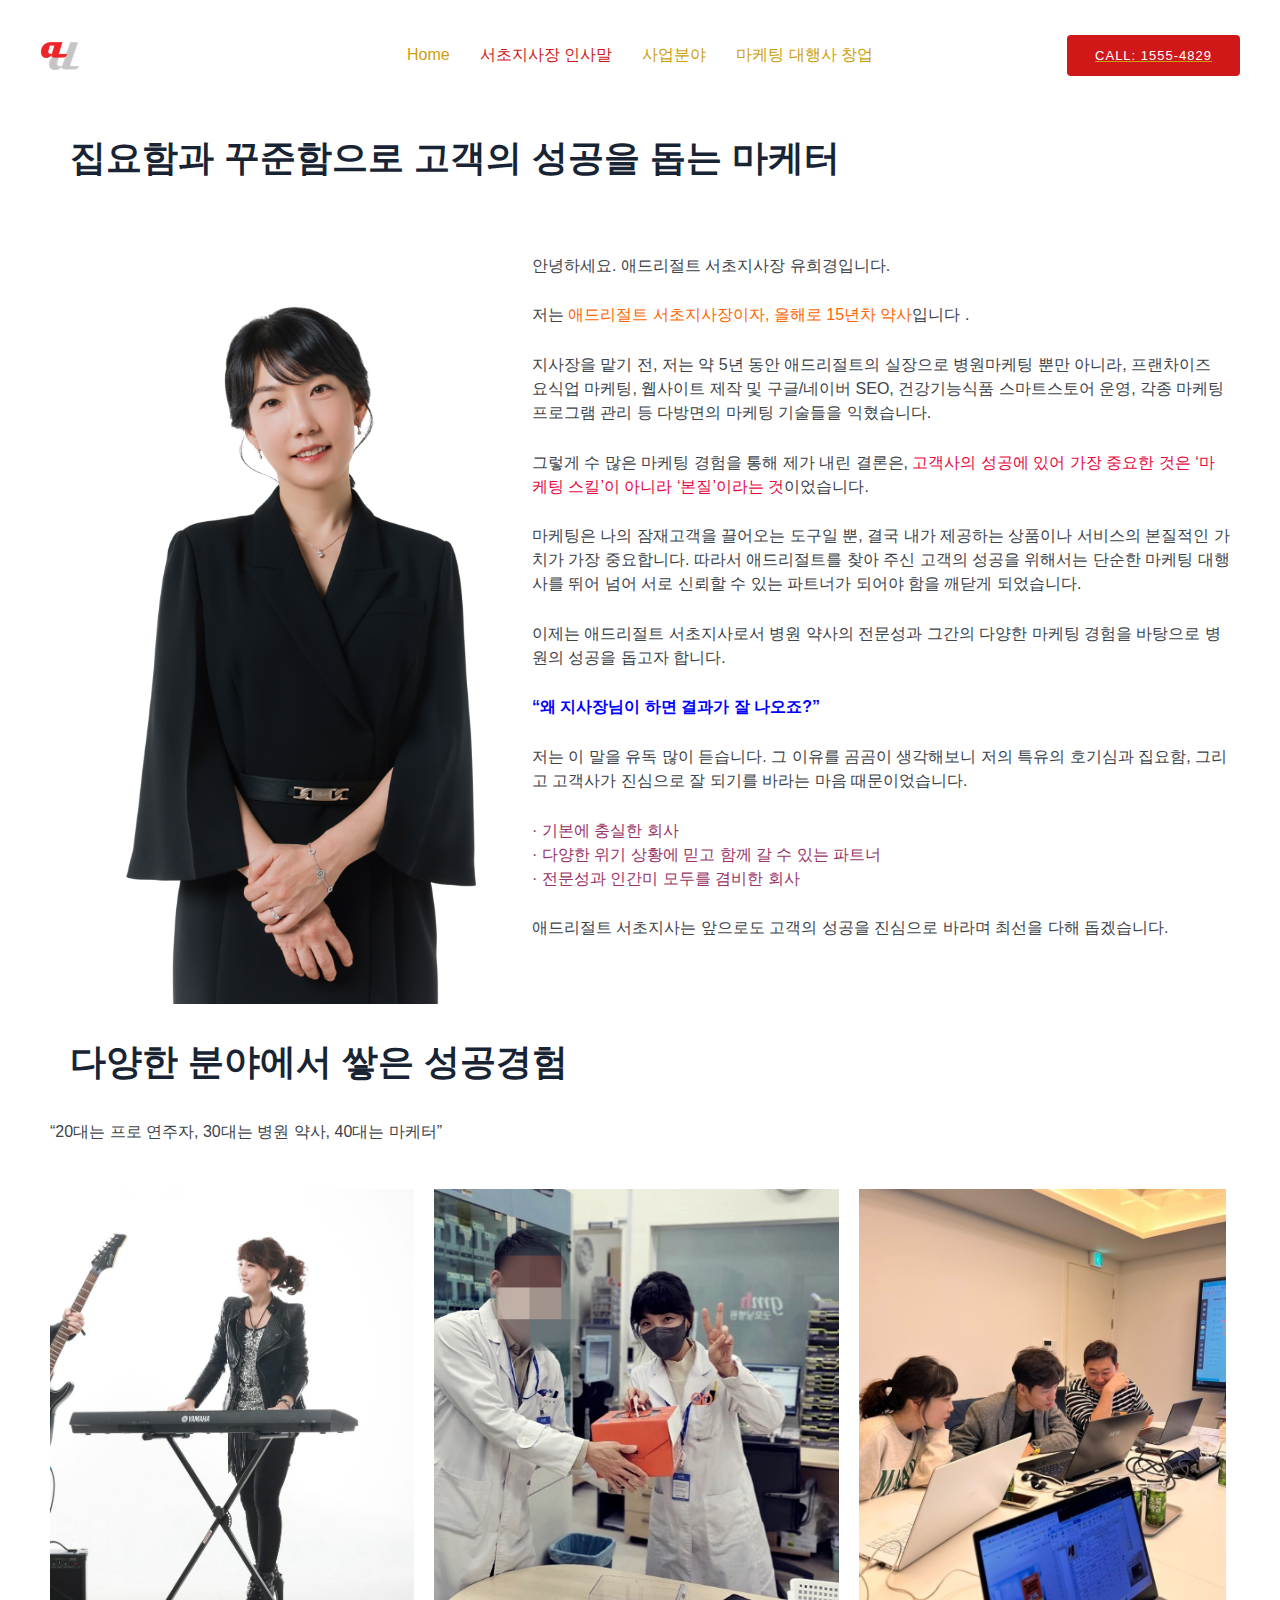
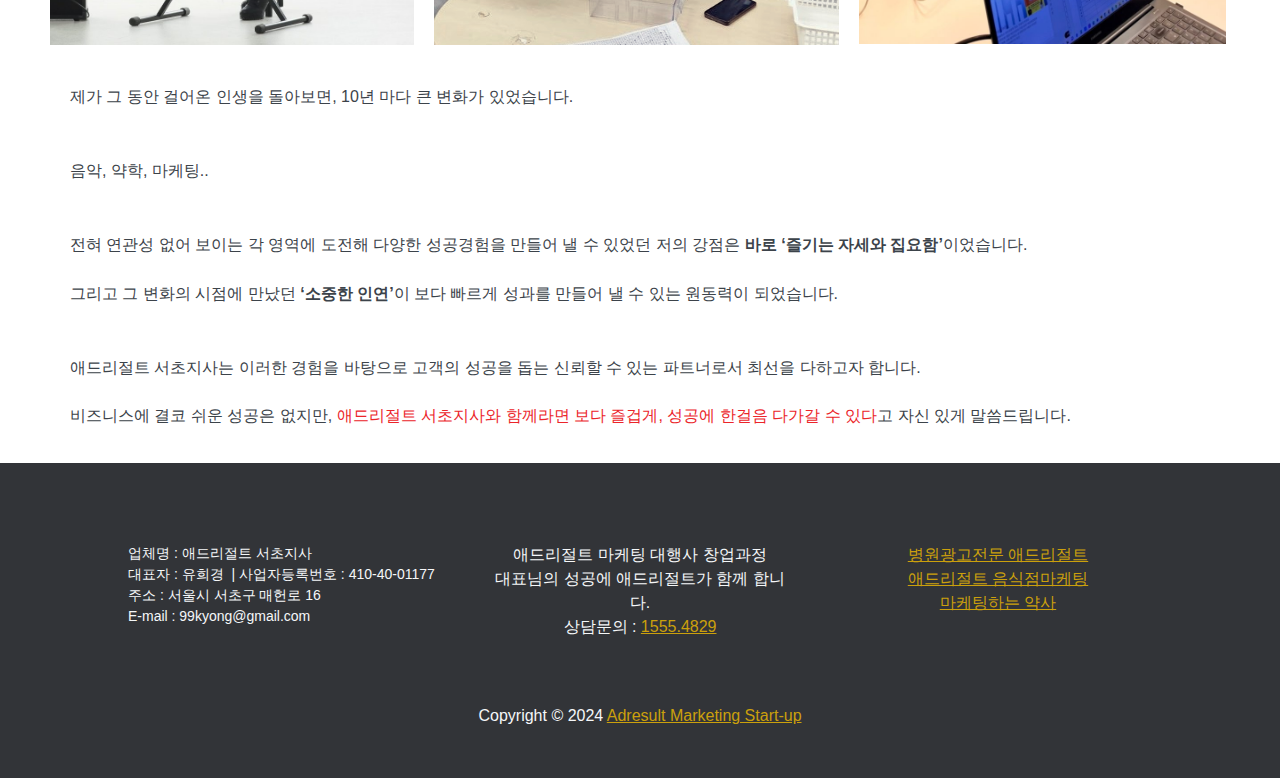
<file: sample/src/main/resources/templates/sub.html>
<!DOCTYPE html>
<!-- saved from url=(0128)https://xn-%2Dhy1b84g0qm1tc44s.com/%ec%84%9c%ec%b4%88%ec%a7%80%ec%82%ac%ec%9e%a5-%ec%9c%a0%ed%9d%ac%ea%b2%bd-%ec%86%8c%ea%b0%9c/ -->
<html lang="ko-KR"><head><meta http-equiv="Content-Type" content="text/html; charset=UTF-8">

<meta name="viewport" content="width=device-width, initial-scale=1">
<link rel="profile" href="https://gmpg.org/xfn/11">

<meta name="robots" content="index, follow, max-image-preview:large, max-snippet:-1, max-video-preview:-1">

	<!-- This site is optimized with the Yoast SEO plugin v23.6 - https://yoast.com/wordpress/plugins/seo/ -->
	<title>서초지사장 유희경 소개 | 병원마케팅 전문 애드리절트</title>
	<meta name="description" content="15년차 병원약사, 5년차 약사마케터가 운영하는 애드리절트 서초지사장 유희경입니다. 기본에 충실한 회사, 다양한 위기 상황에 믿고 함께 갈 수 있는 파트너, 전문성과 인간미 모두를 겸비한 회사. 고객의 성공을 위해 최선을 다하겠습니다">
	<link rel="canonical" href="https://xn--hy1b84g0qm1tc44s.com/%EC%84%9C%EC%B4%88%EC%A7%80%EC%82%AC%EC%9E%A5-%EC%9C%A0%ED%9D%AC%EA%B2%BD-%EC%86%8C%EA%B0%9C/">
	<meta property="og:locale" content="ko_KR">
	<meta property="og:type" content="article">
	<meta property="og:title" content="서초지사장 유희경 소개 | 병원마케팅 전문 애드리절트">
	<meta property="og:description" content="15년차 병원약사, 5년차 약사마케터가 운영하는 애드리절트 서초지사장 유희경입니다. 기본에 충실한 회사, 다양한 위기 상황에 믿고 함께 갈 수 있는 파트너, 전문성과 인간미 모두를 겸비한 회사. 고객의 성공을 위해 최선을 다하겠습니다">
	<meta property="og:url" content="https://xn--hy1b84g0qm1tc44s.com/서초지사장-유희경-소개/">
	<meta property="og:site_name" content="애드리절트 서초지사 | 병원마케팅, 요식업마케팅, 치과마케팅, 정형외과마케팅">
	<meta property="article:publisher" content="https://blog.naver.com/spot2845/223381316085">
	<meta property="article:modified_time" content="2024-05-18T07:38:37+00:00">
	<meta property="og:image" content="https://xn--hy1b84g0qm1tc44s.com/wp-content/uploads/2024/05/2-1-817x1024.jpg">
	<meta name="twitter:card" content="summary_large_image">
	<meta name="twitter:label1" content="예상 되는 판독 시간">
	<meta name="twitter:data1" content="4분">
	<script type="application/ld+json" class="yoast-schema-graph">{"@context":"https://schema.org","@graph":[{"@type":"WebPage","@id":"https://xn--hy1b84g0qm1tc44s.com/%ec%84%9c%ec%b4%88%ec%a7%80%ec%82%ac%ec%9e%a5-%ec%9c%a0%ed%9d%ac%ea%b2%bd-%ec%86%8c%ea%b0%9c/","url":"https://xn--hy1b84g0qm1tc44s.com/%ec%84%9c%ec%b4%88%ec%a7%80%ec%82%ac%ec%9e%a5-%ec%9c%a0%ed%9d%ac%ea%b2%bd-%ec%86%8c%ea%b0%9c/","name":"서초지사장 유희경 소개 | 병원마케팅 전문 애드리절트","isPartOf":{"@id":"https://xn--hy1b84g0qm1tc44s.com/#website"},"primaryImageOfPage":{"@id":"https://xn--hy1b84g0qm1tc44s.com/%ec%84%9c%ec%b4%88%ec%a7%80%ec%82%ac%ec%9e%a5-%ec%9c%a0%ed%9d%ac%ea%b2%bd-%ec%86%8c%ea%b0%9c/#primaryimage"},"image":{"@id":"https://xn--hy1b84g0qm1tc44s.com/%ec%84%9c%ec%b4%88%ec%a7%80%ec%82%ac%ec%9e%a5-%ec%9c%a0%ed%9d%ac%ea%b2%bd-%ec%86%8c%ea%b0%9c/#primaryimage"},"thumbnailUrl":"https://xn--hy1b84g0qm1tc44s.com/wp-content/uploads/2024/05/2-1-817x1024.jpg","datePublished":"2024-05-18T00:27:20+00:00","dateModified":"2024-05-18T07:38:37+00:00","description":"15년차 병원약사, 5년차 약사마케터가 운영하는 애드리절트 서초지사장 유희경입니다. 기본에 충실한 회사, 다양한 위기 상황에 믿고 함께 갈 수 있는 파트너, 전문성과 인간미 모두를 겸비한 회사. 고객의 성공을 위해 최선을 다하겠습니다","breadcrumb":{"@id":"https://xn--hy1b84g0qm1tc44s.com/%ec%84%9c%ec%b4%88%ec%a7%80%ec%82%ac%ec%9e%a5-%ec%9c%a0%ed%9d%ac%ea%b2%bd-%ec%86%8c%ea%b0%9c/#breadcrumb"},"inLanguage":"ko-KR","potentialAction":[{"@type":"ReadAction","target":["https://xn--hy1b84g0qm1tc44s.com/%ec%84%9c%ec%b4%88%ec%a7%80%ec%82%ac%ec%9e%a5-%ec%9c%a0%ed%9d%ac%ea%b2%bd-%ec%86%8c%ea%b0%9c/"]}]},{"@type":"ImageObject","inLanguage":"ko-KR","@id":"https://xn--hy1b84g0qm1tc44s.com/%ec%84%9c%ec%b4%88%ec%a7%80%ec%82%ac%ec%9e%a5-%ec%9c%a0%ed%9d%ac%ea%b2%bd-%ec%86%8c%ea%b0%9c/#primaryimage","url":"https://xn--hy1b84g0qm1tc44s.com/wp-content/uploads/2024/05/2-1.jpg","contentUrl":"https://xn--hy1b84g0qm1tc44s.com/wp-content/uploads/2024/05/2-1.jpg","width":1173,"height":1471,"caption":"애드리절트 서초지사장"},{"@type":"BreadcrumbList","@id":"https://xn--hy1b84g0qm1tc44s.com/%ec%84%9c%ec%b4%88%ec%a7%80%ec%82%ac%ec%9e%a5-%ec%9c%a0%ed%9d%ac%ea%b2%bd-%ec%86%8c%ea%b0%9c/#breadcrumb","itemListElement":[{"@type":"ListItem","position":1,"name":"Home","item":"https://xn--hy1b84g0qm1tc44s.com/"},{"@type":"ListItem","position":2,"name":"서초지사장 유희경 소개"}]},{"@type":"WebSite","@id":"https://xn--hy1b84g0qm1tc44s.com/#website","url":"https://xn--hy1b84g0qm1tc44s.com/","name":"애드리절트 서초지사 | 병원마케팅, 요식업마케팅, 치과마케팅, 정형외과마케팅","description":"애드리절트 서초지사, 병원마케팅, 요식업마케팅, 치과마케팅, 정형외과마케팅","publisher":{"@id":"https://xn--hy1b84g0qm1tc44s.com/#organization"},"potentialAction":[{"@type":"SearchAction","target":{"@type":"EntryPoint","urlTemplate":"https://xn--hy1b84g0qm1tc44s.com/?s={search_term_string}"},"query-input":{"@type":"PropertyValueSpecification","valueRequired":true,"valueName":"search_term_string"}}],"inLanguage":"ko-KR"},{"@type":"Organization","@id":"https://xn--hy1b84g0qm1tc44s.com/#organization","name":"애드리절트 서초지사 | 병원마케팅, 요식업마케팅, 치과마케팅, 정형외과마케팅","url":"https://xn--hy1b84g0qm1tc44s.com/","logo":{"@type":"ImageObject","inLanguage":"ko-KR","@id":"https://xn--hy1b84g0qm1tc44s.com/#/schema/logo/image/","url":"https://xn--hy1b84g0qm1tc44s.com/wp-content/uploads/2023/05/cropped-투명로고애드.png","contentUrl":"https://xn--hy1b84g0qm1tc44s.com/wp-content/uploads/2023/05/cropped-투명로고애드.png","width":300,"height":261,"caption":"애드리절트 서초지사 | 병원마케팅, 요식업마케팅, 치과마케팅, 정형외과마케팅"},"image":{"@id":"https://xn--hy1b84g0qm1tc44s.com/#/schema/logo/image/"},"sameAs":["https://blog.naver.com/spot2845/223381316085"]}]}</script>
	<!-- / Yoast SEO plugin. -->


<link rel="dns-prefetch" href="https://fonts.googleapis.com/">
<link rel="dns-prefetch" href="https://cdn.jsdelivr.net/">
<link rel="dns-prefetch" href="https://www.googletagmanager.com/">
<link rel="alternate" type="application/rss+xml" title="애드리절트 서초지사 | 병원마케팅, 요식업마케팅, 치과마케팅, 정형외과마케팅 » 피드" href="https://xn--hy1b84g0qm1tc44s.com/feed/">
<script>
window._wpemojiSettings = {"baseUrl":"https:\/\/s.w.org\/images\/core\/emoji\/15.0.3\/72x72\/","ext":".png","svgUrl":"https:\/\/s.w.org\/images\/core\/emoji\/15.0.3\/svg\/","svgExt":".svg","source":{"concatemoji":"https:\/\/xn--hy1b84g0qm1tc44s.com\/wp-includes\/js\/wp-emoji-release.min.js?ver=6.6.2"}};
/*! This file is auto-generated */
!function(i,n){var o,s,e;function c(e){try{var t={supportTests:e,timestamp:(new Date).valueOf()};sessionStorage.setItem(o,JSON.stringify(t))}catch(e){}}function p(e,t,n){e.clearRect(0,0,e.canvas.width,e.canvas.height),e.fillText(t,0,0);var t=new Uint32Array(e.getImageData(0,0,e.canvas.width,e.canvas.height).data),r=(e.clearRect(0,0,e.canvas.width,e.canvas.height),e.fillText(n,0,0),new Uint32Array(e.getImageData(0,0,e.canvas.width,e.canvas.height).data));return t.every(function(e,t){return e===r[t]})}function u(e,t,n){switch(t){case"flag":return n(e,"\ud83c\udff3\ufe0f\u200d\u26a7\ufe0f","\ud83c\udff3\ufe0f\u200b\u26a7\ufe0f")?!1:!n(e,"\ud83c\uddfa\ud83c\uddf3","\ud83c\uddfa\u200b\ud83c\uddf3")&&!n(e,"\ud83c\udff4\udb40\udc67\udb40\udc62\udb40\udc65\udb40\udc6e\udb40\udc67\udb40\udc7f","\ud83c\udff4\u200b\udb40\udc67\u200b\udb40\udc62\u200b\udb40\udc65\u200b\udb40\udc6e\u200b\udb40\udc67\u200b\udb40\udc7f");case"emoji":return!n(e,"\ud83d\udc26\u200d\u2b1b","\ud83d\udc26\u200b\u2b1b")}return!1}function f(e,t,n){var r="undefined"!=typeof WorkerGlobalScope&&self instanceof WorkerGlobalScope?new OffscreenCanvas(300,150):i.createElement("canvas"),a=r.getContext("2d",{willReadFrequently:!0}),o=(a.textBaseline="top",a.font="600 32px Arial",{});return e.forEach(function(e){o[e]=t(a,e,n)}),o}function t(e){var t=i.createElement("script");t.src=e,t.defer=!0,i.head.appendChild(t)}"undefined"!=typeof Promise&&(o="wpEmojiSettingsSupports",s=["flag","emoji"],n.supports={everything:!0,everythingExceptFlag:!0},e=new Promise(function(e){i.addEventListener("DOMContentLoaded",e,{once:!0})}),new Promise(function(t){var n=function(){try{var e=JSON.parse(sessionStorage.getItem(o));if("object"==typeof e&&"number"==typeof e.timestamp&&(new Date).valueOf()<e.timestamp+604800&&"object"==typeof e.supportTests)return e.supportTests}catch(e){}return null}();if(!n){if("undefined"!=typeof Worker&&"undefined"!=typeof OffscreenCanvas&&"undefined"!=typeof URL&&URL.createObjectURL&&"undefined"!=typeof Blob)try{var e="postMessage("+f.toString()+"("+[JSON.stringify(s),u.toString(),p.toString()].join(",")+"));",r=new Blob([e],{type:"text/javascript"}),a=new Worker(URL.createObjectURL(r),{name:"wpTestEmojiSupports"});return void(a.onmessage=function(e){c(n=e.data),a.terminate(),t(n)})}catch(e){}c(n=f(s,u,p))}t(n)}).then(function(e){for(var t in e)n.supports[t]=e[t],n.supports.everything=n.supports.everything&&n.supports[t],"flag"!==t&&(n.supports.everythingExceptFlag=n.supports.everythingExceptFlag&&n.supports[t]);n.supports.everythingExceptFlag=n.supports.everythingExceptFlag&&!n.supports.flag,n.DOMReady=!1,n.readyCallback=function(){n.DOMReady=!0}}).then(function(){return e}).then(function(){var e;n.supports.everything||(n.readyCallback(),(e=n.source||{}).concatemoji?t(e.concatemoji):e.wpemoji&&e.twemoji&&(t(e.twemoji),t(e.wpemoji)))}))}((window,document),window._wpemojiSettings);
</script>
<link rel="stylesheet" id="astra-theme-css-css" href="./sub_files/frontend.min.css" media="all">
<style id="astra-theme-css-inline-css">
.ast-no-sidebar .entry-content .alignfull {margin-left: calc( -50vw + 50%);margin-right: calc( -50vw + 50%);max-width: 100vw;width: 100vw;}.ast-no-sidebar .entry-content .alignwide {margin-left: calc(-41vw + 50%);margin-right: calc(-41vw + 50%);max-width: unset;width: unset;}.ast-no-sidebar .entry-content .alignfull .alignfull,.ast-no-sidebar .entry-content .alignfull .alignwide,.ast-no-sidebar .entry-content .alignwide .alignfull,.ast-no-sidebar .entry-content .alignwide .alignwide,.ast-no-sidebar .entry-content .wp-block-column .alignfull,.ast-no-sidebar .entry-content .wp-block-column .alignwide{width: 100%;margin-left: auto;margin-right: auto;}.wp-block-gallery,.blocks-gallery-grid {margin: 0;}.wp-block-separator {max-width: 100px;}.wp-block-separator.is-style-wide,.wp-block-separator.is-style-dots {max-width: none;}.entry-content .has-2-columns .wp-block-column:first-child {padding-right: 10px;}.entry-content .has-2-columns .wp-block-column:last-child {padding-left: 10px;}@media (max-width: 782px) {.entry-content .wp-block-columns .wp-block-column {flex-basis: 100%;}.entry-content .has-2-columns .wp-block-column:first-child {padding-right: 0;}.entry-content .has-2-columns .wp-block-column:last-child {padding-left: 0;}}body .entry-content .wp-block-latest-posts {margin-left: 0;}body .entry-content .wp-block-latest-posts li {list-style: none;}.ast-no-sidebar .ast-container .entry-content .wp-block-latest-posts {margin-left: 0;}.ast-header-break-point .entry-content .alignwide {margin-left: auto;margin-right: auto;}.entry-content .blocks-gallery-item img {margin-bottom: auto;}.wp-block-pullquote {border-top: 4px solid #555d66;border-bottom: 4px solid #555d66;color: #40464d;}:root{--ast-container-default-xlg-padding:6.67em;--ast-container-default-lg-padding:5.67em;--ast-container-default-slg-padding:4.34em;--ast-container-default-md-padding:3.34em;--ast-container-default-sm-padding:6.67em;--ast-container-default-xs-padding:2.4em;--ast-container-default-xxs-padding:1.4em;}html{font-size:93.75%;}a,.page-title{color:var(--ast-global-color-4);}a:hover,a:focus{color:var(--ast-global-color-1);}body,button,input,select,textarea,.ast-button,.ast-custom-button{font-family:'Poppins',sans-serif;font-weight:400;font-size:15px;font-size:1rem;}blockquote{color:var(--ast-global-color-3);}h1,.entry-content h1,h2,.entry-content h2,h3,.entry-content h3,h4,.entry-content h4,h5,.entry-content h5,h6,.entry-content h6,.site-title,.site-title a{font-family:'Amiri',serif;font-weight:700;}.site-title{font-size:35px;font-size:2.3333333333333rem;display:none;}header .custom-logo-link img{max-width:40px;}.astra-logo-svg{width:40px;}.ast-archive-description .ast-archive-title{font-size:40px;font-size:2.6666666666667rem;}.site-header .site-description{font-size:15px;font-size:1rem;display:none;}.entry-title{font-size:30px;font-size:2rem;}h1,.entry-content h1{font-size:55px;font-size:3.6666666666667rem;font-weight:700;font-family:'Amiri',serif;line-height:1;}h2,.entry-content h2{font-size:36px;font-size:2.4rem;font-weight:700;font-family:'Amiri',serif;line-height:1;}h3,.entry-content h3{font-size:28px;font-size:1.8666666666667rem;font-weight:700;font-family:'Amiri',serif;line-height:1;}h4,.entry-content h4{font-size:22px;font-size:1.4666666666667rem;font-family:'Amiri',serif;}h5,.entry-content h5{font-size:18px;font-size:1.2rem;font-family:'Amiri',serif;}h6,.entry-content h6{font-size:16px;font-size:1.0666666666667rem;font-family:'Amiri',serif;}.ast-single-post .entry-title,.page-title{font-size:30px;font-size:2rem;}body,h1,.entry-title a,.entry-content h1,h2,.entry-content h2,h3,.entry-content h3,h4,.entry-content h4,h5,.entry-content h5,h6,.entry-content h6{color:var(--ast-global-color-3);}.tagcloud a:hover,.tagcloud a:focus,.tagcloud a.current-item{color:#000000;border-color:var(--ast-global-color-4);background-color:var(--ast-global-color-4);}input:focus,input[type="text"]:focus,input[type="email"]:focus,input[type="url"]:focus,input[type="password"]:focus,input[type="reset"]:focus,input[type="search"]:focus,textarea:focus{border-color:var(--ast-global-color-4);}input[type="radio"]:checked,input[type=reset],input[type="checkbox"]:checked,input[type="checkbox"]:hover:checked,input[type="checkbox"]:focus:checked,input[type=range]::-webkit-slider-thumb{border-color:var(--ast-global-color-4);background-color:var(--ast-global-color-4);box-shadow:none;}.site-footer a:hover + .post-count,.site-footer a:focus + .post-count{background:var(--ast-global-color-4);border-color:var(--ast-global-color-4);}.single .nav-links .nav-previous,.single .nav-links .nav-next{color:var(--ast-global-color-4);}.entry-meta,.entry-meta *{line-height:1.45;color:var(--ast-global-color-4);}.entry-meta a:hover,.entry-meta a:hover *,.entry-meta a:focus,.entry-meta a:focus *,.page-links > .page-link,.page-links .page-link:hover,.post-navigation a:hover{color:var(--ast-global-color-1);}#cat option,.secondary .calendar_wrap thead a,.secondary .calendar_wrap thead a:visited{color:var(--ast-global-color-4);}.secondary .calendar_wrap #today,.ast-progress-val span{background:var(--ast-global-color-4);}.secondary a:hover + .post-count,.secondary a:focus + .post-count{background:var(--ast-global-color-4);border-color:var(--ast-global-color-4);}.calendar_wrap #today > a{color:#000000;}.page-links .page-link,.single .post-navigation a{color:var(--ast-global-color-4);}.widget-title{font-size:21px;font-size:1.4rem;color:var(--ast-global-color-3);}.site-logo-img img{ transition:all 0.2s linear;}.ast-page-builder-template .hentry {margin: 0;}.ast-page-builder-template .site-content > .ast-container {max-width: 100%;padding: 0;}.ast-page-builder-template .site-content #primary {padding: 0;margin: 0;}.ast-page-builder-template .no-results {text-align: center;margin: 4em auto;}.ast-page-builder-template .ast-pagination {padding: 2em;}.ast-page-builder-template .entry-header.ast-no-title.ast-no-thumbnail {margin-top: 0;}.ast-page-builder-template .entry-header.ast-header-without-markup {margin-top: 0;margin-bottom: 0;}.ast-page-builder-template .entry-header.ast-no-title.ast-no-meta {margin-bottom: 0;}.ast-page-builder-template.single .post-navigation {padding-bottom: 2em;}.ast-page-builder-template.single-post .site-content > .ast-container {max-width: 100%;}.single.ast-page-builder-template .entry-header {margin-top: 4em;margin-left: auto;margin-right: auto;padding-left: 20px;padding-right: 20px;}.single.ast-page-builder-template .entry-header {padding-left: 20px;padding-right: 20px;}.ast-page-builder-template .ast-archive-description {margin: 4em auto 0;padding-left: 20px;padding-right: 20px;}.ast-page-builder-template.ast-no-sidebar .entry-content .alignwide {margin-left: 0;margin-right: 0;}@media (max-width:921px){#ast-desktop-header{display:none;}}@media (min-width:921px){#ast-mobile-header{display:none;}}.wp-block-buttons.aligncenter{justify-content:center;}@media (max-width:921px){.ast-theme-transparent-header #primary,.ast-theme-transparent-header #secondary{padding:0;}}@media (max-width:921px){.ast-plain-container.ast-no-sidebar #primary{padding:0;}}.ast-plain-container.ast-no-sidebar #primary{margin-top:0;margin-bottom:0;}@media (min-width:1200px){.wp-block-group .has-background{padding:20px;}}@media (min-width:1200px){.ast-no-sidebar.ast-separate-container .entry-content .wp-block-group.alignwide,.ast-no-sidebar.ast-separate-container .entry-content .wp-block-cover.alignwide{margin-left:-20px;margin-right:-20px;padding-left:20px;padding-right:20px;}.ast-no-sidebar.ast-separate-container .entry-content .wp-block-cover.alignfull,.ast-no-sidebar.ast-separate-container .entry-content .wp-block-group.alignfull{margin-left:-6.67em;margin-right:-6.67em;padding-left:6.67em;padding-right:6.67em;}}@media (min-width:1200px){.wp-block-cover-image.alignwide .wp-block-cover__inner-container,.wp-block-cover.alignwide .wp-block-cover__inner-container,.wp-block-cover-image.alignfull .wp-block-cover__inner-container,.wp-block-cover.alignfull .wp-block-cover__inner-container{width:100%;}}.wp-block-columns{margin-bottom:unset;}.wp-block-image.size-full{margin:2rem 0;}.wp-block-separator.has-background{padding:0;}.wp-block-gallery{margin-bottom:1.6em;}.wp-block-group{padding-top:4em;padding-bottom:4em;}.wp-block-group__inner-container .wp-block-columns:last-child,.wp-block-group__inner-container :last-child,.wp-block-table table{margin-bottom:0;}.blocks-gallery-grid{width:100%;}.wp-block-navigation-link__content{padding:5px 0;}.wp-block-group .wp-block-group .has-text-align-center,.wp-block-group .wp-block-column .has-text-align-center{max-width:100%;}.has-text-align-center{margin:0 auto;}@media (min-width:1200px){.wp-block-cover__inner-container,.alignwide .wp-block-group__inner-container,.alignfull .wp-block-group__inner-container{max-width:1200px;margin:0 auto;}.wp-block-group.alignnone,.wp-block-group.aligncenter,.wp-block-group.alignleft,.wp-block-group.alignright,.wp-block-group.alignwide,.wp-block-columns.alignwide{margin:2rem 0 1rem 0;}}@media (max-width:1200px){.wp-block-group{padding:3em;}.wp-block-group .wp-block-group{padding:1.5em;}.wp-block-columns,.wp-block-column{margin:1rem 0;}}@media (min-width:921px){.wp-block-columns .wp-block-group{padding:2em;}}@media (max-width:544px){.wp-block-cover-image .wp-block-cover__inner-container,.wp-block-cover .wp-block-cover__inner-container{width:unset;}.wp-block-cover,.wp-block-cover-image{padding:2em 0;}.wp-block-group,.wp-block-cover{padding:2em;}.wp-block-media-text__media img,.wp-block-media-text__media video{width:unset;max-width:100%;}.wp-block-media-text.has-background .wp-block-media-text__content{padding:1em;}}.wp-block-image.aligncenter{margin-left:auto;margin-right:auto;}.wp-block-table.aligncenter{margin-left:auto;margin-right:auto;}@media (min-width:544px){.entry-content .wp-block-media-text.has-media-on-the-right .wp-block-media-text__content{padding:0 8% 0 0;}.entry-content .wp-block-media-text .wp-block-media-text__content{padding:0 0 0 8%;}.ast-plain-container .site-content .entry-content .has-custom-content-position.is-position-bottom-left > *,.ast-plain-container .site-content .entry-content .has-custom-content-position.is-position-bottom-right > *,.ast-plain-container .site-content .entry-content .has-custom-content-position.is-position-top-left > *,.ast-plain-container .site-content .entry-content .has-custom-content-position.is-position-top-right > *,.ast-plain-container .site-content .entry-content .has-custom-content-position.is-position-center-right > *,.ast-plain-container .site-content .entry-content .has-custom-content-position.is-position-center-left > *{margin:0;}}@media (max-width:544px){.entry-content .wp-block-media-text .wp-block-media-text__content{padding:8% 0;}.wp-block-media-text .wp-block-media-text__media img{width:auto;max-width:100%;}}@media (max-width:921px){.ast-separate-container #primary,.ast-separate-container #secondary{padding:1.5em 0;}#primary,#secondary{padding:1.5em 0;margin:0;}.ast-left-sidebar #content > .ast-container{display:flex;flex-direction:column-reverse;width:100%;}.ast-separate-container .ast-article-post,.ast-separate-container .ast-article-single{padding:1.5em 2.14em;}.ast-author-box img.avatar{margin:20px 0 0 0;}}@media (min-width:922px){.ast-separate-container.ast-right-sidebar #primary,.ast-separate-container.ast-left-sidebar #primary{border:0;}.search-no-results.ast-separate-container #primary{margin-bottom:4em;}}.elementor-button-wrapper .elementor-button{border-style:solid;text-decoration:none;border-top-width:0;border-right-width:0;border-left-width:0;border-bottom-width:0;}body .elementor-button.elementor-size-sm,body .elementor-button.elementor-size-xs,body .elementor-button.elementor-size-md,body .elementor-button.elementor-size-lg,body .elementor-button.elementor-size-xl,body .elementor-button{border-radius:4px;padding-top:14px;padding-right:28px;padding-bottom:14px;padding-left:28px;}.elementor-button-wrapper .elementor-button{border-color:var(--ast-global-color-0);background-color:var(--ast-global-color-0);}.elementor-button-wrapper .elementor-button:hover,.elementor-button-wrapper .elementor-button:focus{color:#ffffff;background-color:var(--ast-global-color-1);border-color:var(--ast-global-color-1);}.wp-block-button .wp-block-button__link ,.elementor-button-wrapper .elementor-button,.elementor-button-wrapper .elementor-button:visited{color:#ffffff;}.elementor-button-wrapper .elementor-button{font-family:inherit;font-weight:500;line-height:1;text-transform:uppercase;letter-spacing:1px;}body .elementor-button.elementor-size-sm,body .elementor-button.elementor-size-xs,body .elementor-button.elementor-size-md,body .elementor-button.elementor-size-lg,body .elementor-button.elementor-size-xl,body .elementor-button{font-size:13px;font-size:0.86666666666667rem;}.wp-block-button .wp-block-button__link:hover,.wp-block-button .wp-block-button__link:focus{color:#ffffff;background-color:var(--ast-global-color-1);border-color:var(--ast-global-color-1);}.elementor-widget-heading h1.elementor-heading-title{line-height:1;}.elementor-widget-heading h2.elementor-heading-title{line-height:1;}.elementor-widget-heading h3.elementor-heading-title{line-height:1;}.wp-block-button .wp-block-button__link{border-top-width:0;border-right-width:0;border-left-width:0;border-bottom-width:0;border-color:var(--ast-global-color-0);background-color:var(--ast-global-color-0);color:#ffffff;font-family:inherit;font-weight:500;line-height:1;text-transform:uppercase;letter-spacing:1px;font-size:13px;font-size:0.86666666666667rem;border-radius:4px;padding-top:14px;padding-right:28px;padding-bottom:14px;padding-left:28px;}.menu-toggle,button,.ast-button,.ast-custom-button,.button,input#submit,input[type="button"],input[type="submit"],input[type="reset"]{border-style:solid;border-top-width:0;border-right-width:0;border-left-width:0;border-bottom-width:0;color:#ffffff;border-color:var(--ast-global-color-0);background-color:var(--ast-global-color-0);border-radius:4px;padding-top:14px;padding-right:28px;padding-bottom:14px;padding-left:28px;font-family:inherit;font-weight:500;font-size:13px;font-size:0.86666666666667rem;line-height:1;text-transform:uppercase;letter-spacing:1px;}button:focus,.menu-toggle:hover,button:hover,.ast-button:hover,.ast-custom-button:hover .button:hover,.ast-custom-button:hover ,input[type=reset]:hover,input[type=reset]:focus,input#submit:hover,input#submit:focus,input[type="button"]:hover,input[type="button"]:focus,input[type="submit"]:hover,input[type="submit"]:focus{color:#ffffff;background-color:var(--ast-global-color-1);border-color:var(--ast-global-color-1);}@media (min-width:544px){.ast-container{max-width:100%;}}@media (max-width:544px){.ast-separate-container .ast-article-post,.ast-separate-container .ast-article-single,.ast-separate-container .comments-title,.ast-separate-container .ast-archive-description{padding:1.5em 1em;}.ast-separate-container #content .ast-container{padding-left:0.54em;padding-right:0.54em;}.ast-separate-container .ast-comment-list li.depth-1{padding:1.5em 1em;margin-bottom:1.5em;}.ast-separate-container .ast-comment-list .bypostauthor{padding:.5em;}.ast-search-menu-icon.ast-dropdown-active .search-field{width:170px;}}@media (max-width:921px){.ast-mobile-header-stack .main-header-bar .ast-search-menu-icon{display:inline-block;}.ast-header-break-point.ast-header-custom-item-outside .ast-mobile-header-stack .main-header-bar .ast-search-icon{margin:0;}.ast-comment-avatar-wrap img{max-width:2.5em;}.ast-separate-container .ast-comment-list li.depth-1{padding:1.5em 2.14em;}.ast-separate-container .comment-respond{padding:2em 2.14em;}.ast-comment-meta{padding:0 1.8888em 1.3333em;}}body,.ast-separate-container{background-color:var(--ast-global-color-4);;background-image:none;;}.ast-no-sidebar.ast-separate-container .entry-content .alignfull {margin-left: -6.67em;margin-right: -6.67em;width: auto;}@media (max-width: 1200px) {.ast-no-sidebar.ast-separate-container .entry-content .alignfull {margin-left: -2.4em;margin-right: -2.4em;}}@media (max-width: 768px) {.ast-no-sidebar.ast-separate-container .entry-content .alignfull {margin-left: -2.14em;margin-right: -2.14em;}}@media (max-width: 544px) {.ast-no-sidebar.ast-separate-container .entry-content .alignfull {margin-left: -1em;margin-right: -1em;}}.ast-no-sidebar.ast-separate-container .entry-content .alignwide {margin-left: -20px;margin-right: -20px;}.ast-no-sidebar.ast-separate-container .entry-content .wp-block-column .alignfull,.ast-no-sidebar.ast-separate-container .entry-content .wp-block-column .alignwide {margin-left: auto;margin-right: auto;width: 100%;}@media (max-width:921px){.site-title{display:none;}.ast-archive-description .ast-archive-title{font-size:40px;}.site-header .site-description{display:none;}.entry-title{font-size:30px;}h1,.entry-content h1{font-size:36px;}h2,.entry-content h2{font-size:28px;}h3,.entry-content h3{font-size:22px;}.ast-single-post .entry-title,.page-title{font-size:30px;}}@media (max-width:544px){.site-title{display:none;}.ast-archive-description .ast-archive-title{font-size:40px;}.site-header .site-description{display:none;}.entry-title{font-size:30px;}h1,.entry-content h1{font-size:28px;}h2,.entry-content h2{font-size:22px;}h3,.entry-content h3{font-size:18px;}.ast-single-post .entry-title,.page-title{font-size:30px;}}@media (max-width:921px){html{font-size:85.5%;}}@media (max-width:544px){html{font-size:85.5%;}}@media (min-width:922px){.ast-container{max-width:1240px;}}@font-face {font-family: "Astra";src: url(https://xn--hy1b84g0qm1tc44s.com/wp-content/themes/astra/assets/fonts/astra.woff) format("woff"),url(https://xn--hy1b84g0qm1tc44s.com/wp-content/themes/astra/assets/fonts/astra.ttf) format("truetype"),url(https://xn--hy1b84g0qm1tc44s.com/wp-content/themes/astra/assets/fonts/astra.svg#astra) format("svg");font-weight: normal;font-style: normal;font-display: fallback;}@media (min-width:922px){.main-header-menu .sub-menu .menu-item.ast-left-align-sub-menu:hover > .sub-menu,.main-header-menu .sub-menu .menu-item.ast-left-align-sub-menu.focus > .sub-menu{margin-left:-0px;}}.footer-widget-area[data-section^="section-fb-html-"] .ast-builder-html-element{text-align:center;}.astra-icon-down_arrow::after {content: "\e900";font-family: Astra;}.astra-icon-close::after {content: "\e5cd";font-family: Astra;}.astra-icon-drag_handle::after {content: "\e25d";font-family: Astra;}.astra-icon-format_align_justify::after {content: "\e235";font-family: Astra;}.astra-icon-menu::after {content: "\e5d2";font-family: Astra;}.astra-icon-reorder::after {content: "\e8fe";font-family: Astra;}.astra-icon-search::after {content: "\e8b6";font-family: Astra;}.astra-icon-zoom_in::after {content: "\e56b";font-family: Astra;}.astra-icon-check-circle::after {content: "\e901";font-family: Astra;}.astra-icon-shopping-cart::after {content: "\f07a";font-family: Astra;}.astra-icon-shopping-bag::after {content: "\f290";font-family: Astra;}.astra-icon-shopping-basket::after {content: "\f291";font-family: Astra;}.astra-icon-circle-o::after {content: "\e903";font-family: Astra;}.astra-icon-certificate::after {content: "\e902";font-family: Astra;}blockquote {padding: 1.2em;}:root .has-ast-global-color-0-color{color:var(--ast-global-color-0);}:root .has-ast-global-color-0-background-color{background-color:var(--ast-global-color-0);}:root .wp-block-button .has-ast-global-color-0-color{color:var(--ast-global-color-0);}:root .wp-block-button .has-ast-global-color-0-background-color{background-color:var(--ast-global-color-0);}:root .has-ast-global-color-1-color{color:var(--ast-global-color-1);}:root .has-ast-global-color-1-background-color{background-color:var(--ast-global-color-1);}:root .wp-block-button .has-ast-global-color-1-color{color:var(--ast-global-color-1);}:root .wp-block-button .has-ast-global-color-1-background-color{background-color:var(--ast-global-color-1);}:root .has-ast-global-color-2-color{color:var(--ast-global-color-2);}:root .has-ast-global-color-2-background-color{background-color:var(--ast-global-color-2);}:root .wp-block-button .has-ast-global-color-2-color{color:var(--ast-global-color-2);}:root .wp-block-button .has-ast-global-color-2-background-color{background-color:var(--ast-global-color-2);}:root .has-ast-global-color-3-color{color:var(--ast-global-color-3);}:root .has-ast-global-color-3-background-color{background-color:var(--ast-global-color-3);}:root .wp-block-button .has-ast-global-color-3-color{color:var(--ast-global-color-3);}:root .wp-block-button .has-ast-global-color-3-background-color{background-color:var(--ast-global-color-3);}:root .has-ast-global-color-4-color{color:var(--ast-global-color-4);}:root .has-ast-global-color-4-background-color{background-color:var(--ast-global-color-4);}:root .wp-block-button .has-ast-global-color-4-color{color:var(--ast-global-color-4);}:root .wp-block-button .has-ast-global-color-4-background-color{background-color:var(--ast-global-color-4);}:root .has-ast-global-color-5-color{color:var(--ast-global-color-5);}:root .has-ast-global-color-5-background-color{background-color:var(--ast-global-color-5);}:root .wp-block-button .has-ast-global-color-5-color{color:var(--ast-global-color-5);}:root .wp-block-button .has-ast-global-color-5-background-color{background-color:var(--ast-global-color-5);}:root .has-ast-global-color-6-color{color:var(--ast-global-color-6);}:root .has-ast-global-color-6-background-color{background-color:var(--ast-global-color-6);}:root .wp-block-button .has-ast-global-color-6-color{color:var(--ast-global-color-6);}:root .wp-block-button .has-ast-global-color-6-background-color{background-color:var(--ast-global-color-6);}:root .has-ast-global-color-7-color{color:var(--ast-global-color-7);}:root .has-ast-global-color-7-background-color{background-color:var(--ast-global-color-7);}:root .wp-block-button .has-ast-global-color-7-color{color:var(--ast-global-color-7);}:root .wp-block-button .has-ast-global-color-7-background-color{background-color:var(--ast-global-color-7);}:root .has-ast-global-color-8-color{color:var(--ast-global-color-8);}:root .has-ast-global-color-8-background-color{background-color:var(--ast-global-color-8);}:root .wp-block-button .has-ast-global-color-8-color{color:var(--ast-global-color-8);}:root .wp-block-button .has-ast-global-color-8-background-color{background-color:var(--ast-global-color-8);}:root{--ast-global-color-0:#d01818;--ast-global-color-1:#3a3a3a;--ast-global-color-2:#182434;--ast-global-color-3:#4B4F58;--ast-global-color-4:#f5f7f8;--ast-global-color-5:#ffffff;--ast-global-color-6:#dbdbdb;--ast-global-color-7:#323438;--ast-global-color-8:#BFD1FF;}.ast-breadcrumbs .trail-browse,.ast-breadcrumbs .trail-items,.ast-breadcrumbs .trail-items li{display:inline-block;margin:0;padding:0;border:none;background:inherit;text-indent:0;}.ast-breadcrumbs .trail-browse{font-size:inherit;font-style:inherit;font-weight:inherit;color:inherit;}.ast-breadcrumbs .trail-items{list-style:none;}.trail-items li::after{padding:0 0.3em;content:"\00bb";}.trail-items li:last-of-type::after{display:none;}h1,.entry-content h1,h2,.entry-content h2,h3,.entry-content h3,h4,.entry-content h4,h5,.entry-content h5,h6,.entry-content h6{color:var(--ast-global-color-2);}@media (max-width:921px){.ast-builder-grid-row-container.ast-builder-grid-row-tablet-3-firstrow .ast-builder-grid-row > *:first-child,.ast-builder-grid-row-container.ast-builder-grid-row-tablet-3-lastrow .ast-builder-grid-row > *:last-child{grid-column:1 / -1;}}@media (max-width:544px){.ast-builder-grid-row-container.ast-builder-grid-row-mobile-3-firstrow .ast-builder-grid-row > *:first-child,.ast-builder-grid-row-container.ast-builder-grid-row-mobile-3-lastrow .ast-builder-grid-row > *:last-child{grid-column:1 / -1;}}.ast-builder-layout-element[data-section="title_tagline"]{display:flex;}@media (max-width:921px){.ast-header-break-point .ast-builder-layout-element[data-section="title_tagline"]{display:flex;}}@media (max-width:544px){.ast-header-break-point .ast-builder-layout-element[data-section="title_tagline"]{display:flex;}}[data-section*="section-hb-button-"] .menu-link{display:none;}.ast-header-button-1 .ast-custom-button{background:#d01818;}.ast-header-button-1[data-section="section-hb-button-1"]{display:flex;}@media (max-width:921px){.ast-header-break-point .ast-header-button-1[data-section="section-hb-button-1"]{display:flex;}}@media (max-width:544px){.ast-header-break-point .ast-header-button-1[data-section="section-hb-button-1"]{display:flex;}}.ast-builder-menu-1{font-family:inherit;font-weight:inherit;}.ast-builder-menu-1 .menu-item > .menu-link{padding-top:15px;padding-bottom:15px;padding-left:15px;padding-right:15px;}.ast-builder-menu-1 .menu-item:hover > .menu-link,.ast-builder-menu-1 .inline-on-mobile .menu-item:hover > .ast-menu-toggle{color:var(--ast-global-color-0);}.ast-builder-menu-1 .menu-item:hover > .ast-menu-toggle{color:var(--ast-global-color-0);}.ast-builder-menu-1 .menu-item.current-menu-item > .menu-link,.ast-builder-menu-1 .inline-on-mobile .menu-item.current-menu-item > .ast-menu-toggle,.ast-builder-menu-1 .current-menu-ancestor > .menu-link{color:var(--ast-global-color-0);}.ast-builder-menu-1 .menu-item.current-menu-item > .ast-menu-toggle{color:var(--ast-global-color-0);}.ast-builder-menu-1 .sub-menu,.ast-builder-menu-1 .inline-on-mobile .sub-menu{border-top-width:2px;border-bottom-width:0;border-right-width:0;border-left-width:0;border-color:var(--ast-global-color-0);border-style:solid;width:250px;border-radius:0;}.ast-builder-menu-1 .main-header-menu > .menu-item > .sub-menu,.ast-builder-menu-1 .main-header-menu > .menu-item > .astra-full-megamenu-wrapper{margin-top:1px;}.ast-desktop .ast-builder-menu-1 .main-header-menu > .menu-item > .sub-menu:before,.ast-desktop .ast-builder-menu-1 .main-header-menu > .menu-item > .astra-full-megamenu-wrapper:before{height:calc( 1px + 5px );}.ast-builder-menu-1 .menu-item.menu-item-has-children > .ast-menu-toggle{top:15px;right:calc( 15px - 0.907em );}.ast-desktop .ast-builder-menu-1 .menu-item .sub-menu .menu-link{border-bottom-width:2px;border-color:#eaeaea;border-style:solid;}.ast-desktop .ast-builder-menu-1 .menu-item .sub-menu .menu-item:last-child .menu-link{border-bottom-width:0;}@media (max-width:921px){.ast-header-break-point .ast-builder-menu-1 .menu-item.menu-item-has-children > .ast-menu-toggle{top:0;}.ast-builder-menu-1 .menu-item-has-children > .menu-link:after{content:unset;}}@media (max-width:544px){.ast-builder-menu-1 .main-header-menu .menu-item > .menu-link{color:#c2ad76;}.ast-builder-menu-1 .menu-item> .ast-menu-toggle{color:#c2ad76;}.ast-header-break-point .ast-builder-menu-1 .menu-item.menu-item-has-children > .ast-menu-toggle{top:0;}}.ast-builder-menu-1{display:flex;}@media (max-width:921px){.ast-header-break-point .ast-builder-menu-1{display:flex;}}@media (max-width:544px){.ast-header-break-point .ast-builder-menu-1{display:flex;}}.ast-desktop .ast-menu-hover-style-underline > .menu-item > .menu-link:before,.ast-desktop .ast-menu-hover-style-overline > .menu-item > .menu-link:before {content: "";position: absolute;width: 100%;right: 50%;height: 1px;background-color: transparent;transform: scale(0,0) translate(-50%,0);transition: transform .3s ease-in-out,color .0s ease-in-out;}.ast-desktop .ast-menu-hover-style-underline > .menu-item:hover > .menu-link:before,.ast-desktop .ast-menu-hover-style-overline > .menu-item:hover > .menu-link:before {width: calc(100% - 1.2em);background-color: currentColor;transform: scale(1,1) translate(50%,0);}.ast-desktop .ast-menu-hover-style-underline > .menu-item > .menu-link:before {bottom: 0;}.ast-desktop .ast-menu-hover-style-overline > .menu-item > .menu-link:before {top: 0;}.ast-desktop .ast-menu-hover-style-zoom > .menu-item > .menu-link:hover {transition: all .3s ease;transform: scale(1.2);}.site-below-footer-wrap{padding-top:20px;padding-bottom:20px;}.site-below-footer-wrap[data-section="section-below-footer-builder"]{background-color:rgba(0,0,0,0);;background-image:none;;min-height:80px;}.site-below-footer-wrap[data-section="section-below-footer-builder"] .ast-builder-grid-row{max-width:1200px;margin-left:auto;margin-right:auto;}.site-below-footer-wrap[data-section="section-below-footer-builder"] .ast-builder-grid-row,.site-below-footer-wrap[data-section="section-below-footer-builder"] .site-footer-section{align-items:flex-start;}.site-below-footer-wrap[data-section="section-below-footer-builder"].ast-footer-row-inline .site-footer-section{display:flex;margin-bottom:0;}.ast-builder-grid-row-full .ast-builder-grid-row{grid-template-columns:1fr;}@media (max-width:921px){.site-below-footer-wrap[data-section="section-below-footer-builder"].ast-footer-row-tablet-inline .site-footer-section{display:flex;margin-bottom:0;}.site-below-footer-wrap[data-section="section-below-footer-builder"].ast-footer-row-tablet-stack .site-footer-section{display:block;margin-bottom:10px;}.ast-builder-grid-row-container.ast-builder-grid-row-tablet-full .ast-builder-grid-row{grid-template-columns:1fr;}}@media (max-width:544px){.site-below-footer-wrap[data-section="section-below-footer-builder"].ast-footer-row-mobile-inline .site-footer-section{display:flex;margin-bottom:0;}.site-below-footer-wrap[data-section="section-below-footer-builder"].ast-footer-row-mobile-stack .site-footer-section{display:block;margin-bottom:10px;}.ast-builder-grid-row-container.ast-builder-grid-row-mobile-full .ast-builder-grid-row{grid-template-columns:1fr;}}.site-below-footer-wrap[data-section="section-below-footer-builder"]{padding-top:50px;padding-bottom:50px;padding-left:50px;padding-right:50px;}@media (max-width:921px){.site-below-footer-wrap[data-section="section-below-footer-builder"]{padding-top:25px;padding-bottom:25px;padding-left:25px;padding-right:25px;}}.site-below-footer-wrap[data-section="section-below-footer-builder"]{display:grid;}@media (max-width:921px){.ast-header-break-point .site-below-footer-wrap[data-section="section-below-footer-builder"]{display:grid;}}@media (max-width:544px){.ast-header-break-point .site-below-footer-wrap[data-section="section-below-footer-builder"]{display:grid;}}.ast-builder-html-element img.alignnone{display:inline-block;}.ast-builder-html-element p:first-child{margin-top:0;}.ast-builder-html-element p:last-child{margin-bottom:0;}.ast-header-break-point .main-header-bar .ast-builder-html-element{line-height:1.85714285714286;}.footer-widget-area[data-section="section-fb-html-1"] .ast-builder-html-element{color:var(--ast-global-color-4);font-size:14px;font-size:0.93333333333333rem;}.footer-widget-area[data-section="section-fb-html-1"]{font-size:14px;font-size:0.93333333333333rem;}.footer-widget-area[data-section="section-fb-html-1"]{display:block;}@media (max-width:921px){.ast-header-break-point .footer-widget-area[data-section="section-fb-html-1"]{display:block;}}@media (max-width:544px){.ast-header-break-point .footer-widget-area[data-section="section-fb-html-1"]{display:block;}}.footer-widget-area[data-section="section-fb-html-1"] .ast-builder-html-element{text-align:left;}@media (max-width:921px){.footer-widget-area[data-section="section-fb-html-1"] .ast-builder-html-element{text-align:center;}}@media (max-width:544px){.footer-widget-area[data-section="section-fb-html-1"] .ast-builder-html-element{text-align:center;}}.ast-footer-copyright{text-align:center;}.ast-footer-copyright {color:var(--ast-global-color-4);}@media (max-width:921px){.ast-footer-copyright{text-align:center;}}@media (max-width:544px){.ast-footer-copyright{text-align:center;}.ast-footer-copyright {margin-top:5px;margin-bottom:5px;margin-left:5px;margin-right:5px;}}.ast-footer-copyright.ast-builder-layout-element{display:flex;}@media (max-width:921px){.ast-header-break-point .ast-footer-copyright.ast-builder-layout-element{display:flex;}}@media (max-width:544px){.ast-header-break-point .ast-footer-copyright.ast-builder-layout-element{display:flex;}}.site-footer{background-color:var(--ast-global-color-7);;background-image:none;;}.ast-hfb-header .site-footer{padding-top:80px;padding-bottom:0px;padding-left:0px;padding-right:0px;}.site-primary-footer-wrap{padding-top:45px;padding-bottom:45px;}.site-primary-footer-wrap[data-section="section-primary-footer-builder"]{background-color:rgba(0,0,0,0);;background-image:none;;}.site-primary-footer-wrap[data-section="section-primary-footer-builder"] .ast-builder-grid-row{max-width:1200px;margin-left:auto;margin-right:auto;}.site-primary-footer-wrap[data-section="section-primary-footer-builder"] .ast-builder-grid-row,.site-primary-footer-wrap[data-section="section-primary-footer-builder"] .site-footer-section{align-items:flex-start;}.site-primary-footer-wrap[data-section="section-primary-footer-builder"].ast-footer-row-inline .site-footer-section{display:flex;margin-bottom:0;}.ast-builder-grid-row-3-equal .ast-builder-grid-row{grid-template-columns:repeat( 3,1fr );}@media (max-width:921px){.site-primary-footer-wrap[data-section="section-primary-footer-builder"].ast-footer-row-tablet-inline .site-footer-section{display:flex;margin-bottom:0;}.site-primary-footer-wrap[data-section="section-primary-footer-builder"].ast-footer-row-tablet-stack .site-footer-section{display:block;margin-bottom:10px;}.ast-builder-grid-row-container.ast-builder-grid-row-tablet-3-equal .ast-builder-grid-row{grid-template-columns:repeat( 3,1fr );}}@media (max-width:544px){.site-primary-footer-wrap[data-section="section-primary-footer-builder"].ast-footer-row-mobile-inline .site-footer-section{display:flex;margin-bottom:0;}.site-primary-footer-wrap[data-section="section-primary-footer-builder"].ast-footer-row-mobile-stack .site-footer-section{display:block;margin-bottom:10px;}.ast-builder-grid-row-container.ast-builder-grid-row-mobile-full .ast-builder-grid-row{grid-template-columns:1fr;}}.site-primary-footer-wrap[data-section="section-primary-footer-builder"]{padding-top:0%;padding-bottom:0%;padding-left:10%;padding-right:10%;}@media (max-width:921px){.site-primary-footer-wrap[data-section="section-primary-footer-builder"]{padding-bottom:0px;padding-left:50px;padding-right:50px;}}@media (max-width:544px){.site-primary-footer-wrap[data-section="section-primary-footer-builder"]{padding-top:25px;padding-bottom:25px;padding-left:25px;padding-right:25px;}}.site-primary-footer-wrap[data-section="section-primary-footer-builder"]{display:grid;}@media (max-width:921px){.ast-header-break-point .site-primary-footer-wrap[data-section="section-primary-footer-builder"]{display:grid;}}@media (max-width:544px){.ast-header-break-point .site-primary-footer-wrap[data-section="section-primary-footer-builder"]{display:grid;}}.footer-widget-area[data-section="sidebar-widgets-footer-widget-1"] .footer-widget-area-inner{text-align:center;}@media (max-width:921px){.footer-widget-area[data-section="sidebar-widgets-footer-widget-1"] .footer-widget-area-inner{text-align:center;}}@media (max-width:544px){.footer-widget-area[data-section="sidebar-widgets-footer-widget-1"] .footer-widget-area-inner{text-align:center;}}.footer-widget-area[data-section="sidebar-widgets-footer-widget-1"] .footer-widget-area-inner{color:var(--ast-global-color-4);}.footer-widget-area[data-section="sidebar-widgets-footer-widget-1"]{display:block;}@media (max-width:921px){.ast-header-break-point .footer-widget-area[data-section="sidebar-widgets-footer-widget-1"]{display:block;}}@media (max-width:544px){.ast-header-break-point .footer-widget-area[data-section="sidebar-widgets-footer-widget-1"]{display:block;}}.footer-widget-area[data-section="sidebar-widgets-footer-widget-2"] .widget-title{color:#ffffff;}.footer-widget-area[data-section="sidebar-widgets-footer-widget-2"]{display:block;}@media (max-width:921px){.ast-header-break-point .footer-widget-area[data-section="sidebar-widgets-footer-widget-2"]{display:block;}}@media (max-width:544px){.ast-header-break-point .footer-widget-area[data-section="sidebar-widgets-footer-widget-2"]{display:block;}}.footer-widget-area[data-section="sidebar-widgets-footer-widget-2"] .footer-widget-area-inner{text-align:center;}@media (max-width:921px){.footer-widget-area[data-section="sidebar-widgets-footer-widget-2"] .footer-widget-area-inner{text-align:center;}}@media (max-width:544px){.footer-widget-area[data-section="sidebar-widgets-footer-widget-2"] .footer-widget-area-inner{text-align:center;}}.footer-widget-area[data-section="sidebar-widgets-footer-widget-1"] .footer-widget-area-inner{color:var(--ast-global-color-4);}.footer-widget-area[data-section="sidebar-widgets-footer-widget-1"]{display:block;}@media (max-width:921px){.ast-header-break-point .footer-widget-area[data-section="sidebar-widgets-footer-widget-1"]{display:block;}}@media (max-width:544px){.ast-header-break-point .footer-widget-area[data-section="sidebar-widgets-footer-widget-1"]{display:block;}}.footer-widget-area[data-section="sidebar-widgets-footer-widget-2"] .widget-title{color:#ffffff;}.footer-widget-area[data-section="sidebar-widgets-footer-widget-2"]{display:block;}@media (max-width:921px){.ast-header-break-point .footer-widget-area[data-section="sidebar-widgets-footer-widget-2"]{display:block;}}@media (max-width:544px){.ast-header-break-point .footer-widget-area[data-section="sidebar-widgets-footer-widget-2"]{display:block;}}.elementor-widget-heading .elementor-heading-title{margin:0;}.elementor-post.elementor-grid-item.hentry{margin-bottom:0;}.woocommerce div.product .elementor-element.elementor-products-grid .related.products ul.products li.product,.elementor-element .elementor-wc-products .woocommerce[class*='columns-'] ul.products li.product{width:auto;margin:0;float:none;}.ast-left-sidebar .elementor-section.elementor-section-stretched,.ast-right-sidebar .elementor-section.elementor-section-stretched{max-width:100%;left:0 !important;}.elementor-template-full-width .ast-container{display:block;}@media (max-width:544px){.elementor-element .elementor-wc-products .woocommerce[class*="columns-"] ul.products li.product{width:auto;margin:0;}.elementor-element .woocommerce .woocommerce-result-count{float:none;}}.ast-header-break-point .main-header-bar{border-bottom-width:1px;}@media (min-width:922px){.main-header-bar{border-bottom-width:1px;}}.main-header-menu .menu-item, #astra-footer-menu .menu-item, .main-header-bar .ast-masthead-custom-menu-items{-js-display:flex;display:flex;-webkit-box-pack:center;-webkit-justify-content:center;-moz-box-pack:center;-ms-flex-pack:center;justify-content:center;-webkit-box-orient:vertical;-webkit-box-direction:normal;-webkit-flex-direction:column;-moz-box-orient:vertical;-moz-box-direction:normal;-ms-flex-direction:column;flex-direction:column;}.main-header-menu > .menu-item > .menu-link, #astra-footer-menu > .menu-item > .menu-link{height:100%;-webkit-box-align:center;-webkit-align-items:center;-moz-box-align:center;-ms-flex-align:center;align-items:center;-js-display:flex;display:flex;}.main-header-menu .sub-menu .menu-item.menu-item-has-children > .menu-link:after{position:absolute;right:1em;top:50%;transform:translate(0,-50%) rotate(270deg);}.ast-header-break-point .main-header-bar .main-header-bar-navigation .page_item_has_children > .ast-menu-toggle::before, .ast-header-break-point .main-header-bar .main-header-bar-navigation .menu-item-has-children > .ast-menu-toggle::before, .ast-mobile-popup-drawer .main-header-bar-navigation .menu-item-has-children>.ast-menu-toggle::before, .ast-header-break-point .ast-mobile-header-wrap .main-header-bar-navigation .menu-item-has-children > .ast-menu-toggle::before{font-weight:bold;content:"\e900";font-family:Astra;text-decoration:inherit;display:inline-block;}.ast-header-break-point .main-navigation ul.sub-menu .menu-item .menu-link:before{content:"\e900";font-family:Astra;font-size:.65em;text-decoration:inherit;display:inline-block;transform:translate(0, -2px) rotateZ(270deg);margin-right:5px;}.widget_search .search-form:after{font-family:Astra;font-size:1.2em;font-weight:normal;content:"\e8b6";position:absolute;top:50%;right:15px;transform:translate(0, -50%);}.astra-search-icon::before{content:"\e8b6";font-family:Astra;font-style:normal;font-weight:normal;text-decoration:inherit;text-align:center;-webkit-font-smoothing:antialiased;-moz-osx-font-smoothing:grayscale;z-index:3;}.main-header-bar .main-header-bar-navigation .page_item_has_children > a:after, .main-header-bar .main-header-bar-navigation .menu-item-has-children > a:after, .site-header-focus-item .main-header-bar-navigation .menu-item-has-children > .menu-link:after{content:"\e900";display:inline-block;font-family:Astra;font-size:.6rem;font-weight:bold;text-rendering:auto;-webkit-font-smoothing:antialiased;-moz-osx-font-smoothing:grayscale;margin-left:10px;line-height:normal;}.ast-mobile-popup-drawer .main-header-bar-navigation .ast-submenu-expanded>.ast-menu-toggle::before{transform:rotateX(180deg);}.ast-header-break-point .main-header-bar-navigation .menu-item-has-children > .menu-link:after{display:none;}.ast-separate-container .blog-layout-1, .ast-separate-container .blog-layout-2, .ast-separate-container .blog-layout-3{background-color:transparent;background-image:none;}.ast-separate-container .ast-article-post{background-color:var(--ast-global-color-5);;background-image:none;;}@media (max-width:921px){.ast-separate-container .ast-article-post{background-color:var(--ast-global-color-5);;background-image:none;;}}@media (max-width:544px){.ast-separate-container .ast-article-post{background-color:var(--ast-global-color-5);;background-image:none;;}}.ast-separate-container .ast-article-single:not(.ast-related-post), .ast-separate-container .comments-area .comment-respond,.ast-separate-container .comments-area .ast-comment-list li, .ast-separate-container .ast-woocommerce-container, .ast-separate-container .error-404, .ast-separate-container .no-results, .single.ast-separate-container  .ast-author-meta, .ast-separate-container .related-posts-title-wrapper, .ast-separate-container.ast-two-container #secondary .widget,.ast-separate-container .comments-count-wrapper, .ast-box-layout.ast-plain-container .site-content,.ast-padded-layout.ast-plain-container .site-content, .ast-separate-container .comments-area .comments-title{background-color:var(--ast-global-color-5);;background-image:none;;}@media (max-width:921px){.ast-separate-container .ast-article-single:not(.ast-related-post), .ast-separate-container .comments-area .comment-respond,.ast-separate-container .comments-area .ast-comment-list li, .ast-separate-container .ast-woocommerce-container, .ast-separate-container .error-404, .ast-separate-container .no-results, .single.ast-separate-container  .ast-author-meta, .ast-separate-container .related-posts-title-wrapper, .ast-separate-container.ast-two-container #secondary .widget,.ast-separate-container .comments-count-wrapper, .ast-box-layout.ast-plain-container .site-content,.ast-padded-layout.ast-plain-container .site-content, .ast-separate-container .comments-area .comments-title{background-color:var(--ast-global-color-5);;background-image:none;;}}@media (max-width:544px){.ast-separate-container .ast-article-single:not(.ast-related-post), .ast-separate-container .comments-area .comment-respond,.ast-separate-container .comments-area .ast-comment-list li, .ast-separate-container .ast-woocommerce-container, .ast-separate-container .error-404, .ast-separate-container .no-results, .single.ast-separate-container  .ast-author-meta, .ast-separate-container .related-posts-title-wrapper, .ast-separate-container.ast-two-container #secondary .widget,.ast-separate-container .comments-count-wrapper, .ast-box-layout.ast-plain-container .site-content,.ast-padded-layout.ast-plain-container .site-content, .ast-separate-container .comments-area .comments-title{background-color:var(--ast-global-color-5);;background-image:none;;}}.ast-mobile-header-content > *,.ast-desktop-header-content > * {padding: 10px 0;height: auto;}.ast-mobile-header-content > *:first-child,.ast-desktop-header-content > *:first-child {padding-top: 10px;}.ast-mobile-header-content > .ast-builder-menu,.ast-desktop-header-content > .ast-builder-menu {padding-top: 0;}.ast-mobile-header-content > *:last-child,.ast-desktop-header-content > *:last-child {padding-bottom: 0;}.ast-mobile-header-content .ast-search-menu-icon.ast-inline-search label,.ast-desktop-header-content .ast-search-menu-icon.ast-inline-search label {width: 100%;}.ast-desktop-header-content .main-header-bar-navigation .ast-submenu-expanded > .ast-menu-toggle::before {transform: rotateX(180deg);}#ast-desktop-header .ast-desktop-header-content,.ast-mobile-header-content .ast-search-icon,.ast-desktop-header-content .ast-search-icon,.ast-mobile-header-wrap .ast-mobile-header-content,.ast-main-header-nav-open.ast-popup-nav-open .ast-mobile-header-wrap .ast-mobile-header-content,.ast-main-header-nav-open.ast-popup-nav-open .ast-desktop-header-content {display: none;}.ast-main-header-nav-open.ast-header-break-point #ast-desktop-header .ast-desktop-header-content,.ast-main-header-nav-open.ast-header-break-point .ast-mobile-header-wrap .ast-mobile-header-content {display: block;}.ast-desktop .ast-desktop-header-content .astra-menu-animation-slide-up > .menu-item > .sub-menu,.ast-desktop .ast-desktop-header-content .astra-menu-animation-slide-up > .menu-item .menu-item > .sub-menu,.ast-desktop .ast-desktop-header-content .astra-menu-animation-slide-down > .menu-item > .sub-menu,.ast-desktop .ast-desktop-header-content .astra-menu-animation-slide-down > .menu-item .menu-item > .sub-menu,.ast-desktop .ast-desktop-header-content .astra-menu-animation-fade > .menu-item > .sub-menu,.ast-desktop .ast-desktop-header-content .astra-menu-animation-fade > .menu-item .menu-item > .sub-menu {opacity: 1;visibility: visible;}.ast-hfb-header.ast-default-menu-enable.ast-header-break-point .ast-mobile-header-wrap .ast-mobile-header-content .main-header-bar-navigation {width: unset;margin: unset;}.ast-mobile-header-content.content-align-flex-end .main-header-bar-navigation .menu-item-has-children > .ast-menu-toggle,.ast-desktop-header-content.content-align-flex-end .main-header-bar-navigation .menu-item-has-children > .ast-menu-toggle {left: calc( 20px - 0.907em);}.ast-mobile-header-content .ast-search-menu-icon,.ast-mobile-header-content .ast-search-menu-icon.slide-search,.ast-desktop-header-content .ast-search-menu-icon,.ast-desktop-header-content .ast-search-menu-icon.slide-search {width: 100%;position: relative;display: block;right: auto;transform: none;}.ast-mobile-header-content .ast-search-menu-icon.slide-search .search-form,.ast-mobile-header-content .ast-search-menu-icon .search-form,.ast-desktop-header-content .ast-search-menu-icon.slide-search .search-form,.ast-desktop-header-content .ast-search-menu-icon .search-form {right: 0;visibility: visible;opacity: 1;position: relative;top: auto;transform: none;padding: 0;display: block;overflow: hidden;}.ast-mobile-header-content .ast-search-menu-icon.ast-inline-search .search-field,.ast-mobile-header-content .ast-search-menu-icon .search-field,.ast-desktop-header-content .ast-search-menu-icon.ast-inline-search .search-field,.ast-desktop-header-content .ast-search-menu-icon .search-field {width: 100%;padding-right: 5.5em;}.ast-mobile-header-content .ast-search-menu-icon .search-submit,.ast-desktop-header-content .ast-search-menu-icon .search-submit {display: block;position: absolute;height: 100%;top: 0;right: 0;padding: 0 1em;border-radius: 0;}.ast-hfb-header.ast-default-menu-enable.ast-header-break-point .ast-mobile-header-wrap .ast-mobile-header-content .main-header-bar-navigation ul .sub-menu .menu-link {padding-left: 30px;}.ast-hfb-header.ast-default-menu-enable.ast-header-break-point .ast-mobile-header-wrap .ast-mobile-header-content .main-header-bar-navigation .sub-menu .menu-item .menu-item .menu-link {padding-left: 40px;}.ast-mobile-popup-drawer.active .ast-mobile-popup-inner{background-color:#ffffff;;}.ast-mobile-header-wrap .ast-mobile-header-content, .ast-desktop-header-content{background-color:#ffffff;;}.ast-mobile-popup-content > *, .ast-mobile-header-content > *, .ast-desktop-popup-content > *, .ast-desktop-header-content > *{padding-top:0;padding-bottom:0;}.content-align-flex-start .ast-builder-layout-element{justify-content:flex-start;}.content-align-flex-start .main-header-menu{text-align:left;}.ast-mobile-popup-drawer.active .menu-toggle-close{color:#3a3a3a;}.ast-mobile-header-wrap .ast-primary-header-bar,.ast-primary-header-bar .site-primary-header-wrap{min-height:70px;}.ast-desktop .ast-primary-header-bar .main-header-menu > .menu-item{line-height:70px;}@media (max-width:921px){#masthead .ast-mobile-header-wrap .ast-primary-header-bar,#masthead .ast-mobile-header-wrap .ast-below-header-bar{padding-left:20px;padding-right:20px;}}.ast-header-break-point .ast-primary-header-bar{border-bottom-width:1px;border-bottom-color:#eaeaea;border-bottom-style:solid;}@media (min-width:922px){.ast-primary-header-bar{border-bottom-width:1px;border-bottom-color:#eaeaea;border-bottom-style:solid;}}.ast-primary-header-bar{background-color:#ffffff;;}.ast-primary-header-bar{display:block;}@media (max-width:921px){.ast-header-break-point .ast-primary-header-bar{display:grid;}}@media (max-width:544px){.ast-header-break-point .ast-primary-header-bar{display:grid;}}[data-section="section-header-mobile-trigger"] .ast-button-wrap .ast-mobile-menu-trigger-fill{color:#000000;border:none;border-radius:2px;}[data-section="section-header-mobile-trigger"] .ast-button-wrap .mobile-menu-toggle-icon .ast-mobile-svg{width:20px;height:20px;fill:#000000;}[data-section="section-header-mobile-trigger"] .ast-button-wrap .mobile-menu-wrap .mobile-menu{color:#000000;}.ast-builder-menu-mobile .main-navigation .menu-item > .menu-link{font-family:inherit;font-weight:inherit;}.ast-builder-menu-mobile .main-navigation .menu-item.menu-item-has-children > .ast-menu-toggle{top:0;}.ast-builder-menu-mobile .main-navigation .menu-item-has-children > .menu-link:after{content:unset;}.ast-hfb-header .ast-builder-menu-mobile .main-header-menu, .ast-hfb-header .ast-builder-menu-mobile .main-navigation .menu-item .menu-link, .ast-hfb-header .ast-builder-menu-mobile .main-navigation .menu-item .sub-menu .menu-link{border-style:none;}.ast-builder-menu-mobile .main-navigation .menu-item.menu-item-has-children > .ast-menu-toggle{top:0;}@media (max-width:921px){.ast-builder-menu-mobile .main-navigation .menu-item.menu-item-has-children > .ast-menu-toggle{top:0;}.ast-builder-menu-mobile .main-navigation .menu-item-has-children > .menu-link:after{content:unset;}}@media (max-width:544px){.ast-builder-menu-mobile .main-navigation .main-header-menu .menu-item > .menu-link{color:#000000;}.ast-builder-menu-mobile .main-navigation .menu-item  > .ast-menu-toggle{color:#000000;}.ast-builder-menu-mobile .main-navigation .menu-item.current-menu-item > .menu-link, .ast-builder-menu-mobile .main-navigation .inline-on-mobile .menu-item.current-menu-item > .ast-menu-toggle, .ast-builder-menu-mobile .main-navigation .menu-item.current-menu-ancestor > .menu-link, .ast-builder-menu-mobile .main-navigation .menu-item.current-menu-ancestor > .ast-menu-toggle{color:#c2ad76;}.ast-builder-menu-mobile .main-navigation .menu-item.current-menu-item  > .ast-menu-toggle{color:#c2ad76;}.ast-builder-menu-mobile .main-navigation .menu-item.menu-item-has-children > .ast-menu-toggle{top:0;}}.ast-builder-menu-mobile .main-navigation{display:block;}@media (max-width:921px){.ast-header-break-point .ast-builder-menu-mobile .main-navigation{display:block;}}@media (max-width:544px){.ast-header-break-point .ast-builder-menu-mobile .main-navigation{display:block;}}.ast-above-header .main-header-bar-navigation{height:100%;}.ast-header-break-point .ast-mobile-header-wrap .ast-above-header-wrap .main-header-bar-navigation .inline-on-mobile .menu-item .menu-link{border:none;}.ast-header-break-point .ast-mobile-header-wrap .ast-above-header-wrap .main-header-bar-navigation .inline-on-mobile .menu-item-has-children > .ast-menu-toggle::before{font-size:.6rem;}.ast-header-break-point .ast-mobile-header-wrap .ast-above-header-wrap .main-header-bar-navigation .ast-submenu-expanded > .ast-menu-toggle::before{transform:rotateX(180deg);}.ast-mobile-header-wrap .ast-above-header-bar ,.ast-above-header-bar .site-above-header-wrap{min-height:80px;}.ast-desktop .ast-above-header-bar .main-header-menu > .menu-item{line-height:80px;}.ast-desktop .ast-above-header-bar .ast-header-woo-cart,.ast-desktop .ast-above-header-bar .ast-header-edd-cart{line-height:80px;}.ast-above-header-bar{border-bottom-width:0;border-bottom-color:#eaeaea;border-bottom-style:solid;}.ast-above-header.ast-above-header-bar{background-color:#ffffff;;background-image:none;;}.ast-header-break-point .ast-above-header-bar{background-color:#ffffff;}@media (max-width:921px){#masthead .ast-mobile-header-wrap .ast-above-header-bar{padding-left:20px;padding-right:20px;}}.ast-above-header.ast-above-header-bar{margin-top:0px;margin-bottom:0px;margin-left:0px;margin-right:0px;}.ast-above-header-bar{display:block;}@media (max-width:921px){.ast-header-break-point .ast-above-header-bar{display:grid;}}@media (max-width:544px){.ast-header-break-point .ast-above-header-bar{display:grid;}}:root{--e-global-color-astglobalcolor0:#d01818;--e-global-color-astglobalcolor1:#3a3a3a;--e-global-color-astglobalcolor2:#182434;--e-global-color-astglobalcolor3:#4B4F58;--e-global-color-astglobalcolor4:#f5f7f8;--e-global-color-astglobalcolor5:#ffffff;--e-global-color-astglobalcolor6:#dbdbdb;--e-global-color-astglobalcolor7:#323438;--e-global-color-astglobalcolor8:#BFD1FF;}
</style>
<link rel="stylesheet" id="astra-google-fonts-css" href="./sub_files/css" media="all">
<link rel="stylesheet" id="hfe-widgets-style-css" href="./sub_files/frontend.css" media="all">
<link rel="stylesheet" id="premium-addons-css" href="./sub_files/premium-addons.min.css" media="all">
<style id="wp-emoji-styles-inline-css">

	img.wp-smiley, img.emoji {
		display: inline !important;
		border: none !important;
		box-shadow: none !important;
		height: 1em !important;
		width: 1em !important;
		margin: 0 0.07em !important;
		vertical-align: -0.1em !important;
		background: none !important;
		padding: 0 !important;
	}
</style>
<style id="global-styles-inline-css">
:root{--wp--preset--aspect-ratio--square: 1;--wp--preset--aspect-ratio--4-3: 4/3;--wp--preset--aspect-ratio--3-4: 3/4;--wp--preset--aspect-ratio--3-2: 3/2;--wp--preset--aspect-ratio--2-3: 2/3;--wp--preset--aspect-ratio--16-9: 16/9;--wp--preset--aspect-ratio--9-16: 9/16;--wp--preset--color--black: #000000;--wp--preset--color--cyan-bluish-gray: #abb8c3;--wp--preset--color--white: #ffffff;--wp--preset--color--pale-pink: #f78da7;--wp--preset--color--vivid-red: #cf2e2e;--wp--preset--color--luminous-vivid-orange: #ff6900;--wp--preset--color--luminous-vivid-amber: #fcb900;--wp--preset--color--light-green-cyan: #7bdcb5;--wp--preset--color--vivid-green-cyan: #00d084;--wp--preset--color--pale-cyan-blue: #8ed1fc;--wp--preset--color--vivid-cyan-blue: #0693e3;--wp--preset--color--vivid-purple: #9b51e0;--wp--preset--color--ast-global-color-0: var(--ast-global-color-0);--wp--preset--color--ast-global-color-1: var(--ast-global-color-1);--wp--preset--color--ast-global-color-2: var(--ast-global-color-2);--wp--preset--color--ast-global-color-3: var(--ast-global-color-3);--wp--preset--color--ast-global-color-4: var(--ast-global-color-4);--wp--preset--color--ast-global-color-5: var(--ast-global-color-5);--wp--preset--color--ast-global-color-6: var(--ast-global-color-6);--wp--preset--color--ast-global-color-7: var(--ast-global-color-7);--wp--preset--color--ast-global-color-8: var(--ast-global-color-8);--wp--preset--gradient--vivid-cyan-blue-to-vivid-purple: linear-gradient(135deg,rgba(6,147,227,1) 0%,rgb(155,81,224) 100%);--wp--preset--gradient--light-green-cyan-to-vivid-green-cyan: linear-gradient(135deg,rgb(122,220,180) 0%,rgb(0,208,130) 100%);--wp--preset--gradient--luminous-vivid-amber-to-luminous-vivid-orange: linear-gradient(135deg,rgba(252,185,0,1) 0%,rgba(255,105,0,1) 100%);--wp--preset--gradient--luminous-vivid-orange-to-vivid-red: linear-gradient(135deg,rgba(255,105,0,1) 0%,rgb(207,46,46) 100%);--wp--preset--gradient--very-light-gray-to-cyan-bluish-gray: linear-gradient(135deg,rgb(238,238,238) 0%,rgb(169,184,195) 100%);--wp--preset--gradient--cool-to-warm-spectrum: linear-gradient(135deg,rgb(74,234,220) 0%,rgb(151,120,209) 20%,rgb(207,42,186) 40%,rgb(238,44,130) 60%,rgb(251,105,98) 80%,rgb(254,248,76) 100%);--wp--preset--gradient--blush-light-purple: linear-gradient(135deg,rgb(255,206,236) 0%,rgb(152,150,240) 100%);--wp--preset--gradient--blush-bordeaux: linear-gradient(135deg,rgb(254,205,165) 0%,rgb(254,45,45) 50%,rgb(107,0,62) 100%);--wp--preset--gradient--luminous-dusk: linear-gradient(135deg,rgb(255,203,112) 0%,rgb(199,81,192) 50%,rgb(65,88,208) 100%);--wp--preset--gradient--pale-ocean: linear-gradient(135deg,rgb(255,245,203) 0%,rgb(182,227,212) 50%,rgb(51,167,181) 100%);--wp--preset--gradient--electric-grass: linear-gradient(135deg,rgb(202,248,128) 0%,rgb(113,206,126) 100%);--wp--preset--gradient--midnight: linear-gradient(135deg,rgb(2,3,129) 0%,rgb(40,116,252) 100%);--wp--preset--font-size--small: 13px;--wp--preset--font-size--medium: 20px;--wp--preset--font-size--large: 36px;--wp--preset--font-size--x-large: 42px;--wp--preset--spacing--20: 0.44rem;--wp--preset--spacing--30: 0.67rem;--wp--preset--spacing--40: 1rem;--wp--preset--spacing--50: 1.5rem;--wp--preset--spacing--60: 2.25rem;--wp--preset--spacing--70: 3.38rem;--wp--preset--spacing--80: 5.06rem;--wp--preset--shadow--natural: 6px 6px 9px rgba(0, 0, 0, 0.2);--wp--preset--shadow--deep: 12px 12px 50px rgba(0, 0, 0, 0.4);--wp--preset--shadow--sharp: 6px 6px 0px rgba(0, 0, 0, 0.2);--wp--preset--shadow--outlined: 6px 6px 0px -3px rgba(255, 255, 255, 1), 6px 6px rgba(0, 0, 0, 1);--wp--preset--shadow--crisp: 6px 6px 0px rgba(0, 0, 0, 1);}:root { --wp--style--global--content-size: var(--wp--custom--ast-content-width-size);--wp--style--global--wide-size: var(--wp--custom--ast-wide-width-size); }:where(body) { margin: 0; }.wp-site-blocks > .alignleft { float: left; margin-right: 2em; }.wp-site-blocks > .alignright { float: right; margin-left: 2em; }.wp-site-blocks > .aligncenter { justify-content: center; margin-left: auto; margin-right: auto; }:where(.wp-site-blocks) > * { margin-block-start: 24px; margin-block-end: 0; }:where(.wp-site-blocks) > :first-child { margin-block-start: 0; }:where(.wp-site-blocks) > :last-child { margin-block-end: 0; }:root { --wp--style--block-gap: 24px; }:root :where(.is-layout-flow) > :first-child{margin-block-start: 0;}:root :where(.is-layout-flow) > :last-child{margin-block-end: 0;}:root :where(.is-layout-flow) > *{margin-block-start: 24px;margin-block-end: 0;}:root :where(.is-layout-constrained) > :first-child{margin-block-start: 0;}:root :where(.is-layout-constrained) > :last-child{margin-block-end: 0;}:root :where(.is-layout-constrained) > *{margin-block-start: 24px;margin-block-end: 0;}:root :where(.is-layout-flex){gap: 24px;}:root :where(.is-layout-grid){gap: 24px;}.is-layout-flow > .alignleft{float: left;margin-inline-start: 0;margin-inline-end: 2em;}.is-layout-flow > .alignright{float: right;margin-inline-start: 2em;margin-inline-end: 0;}.is-layout-flow > .aligncenter{margin-left: auto !important;margin-right: auto !important;}.is-layout-constrained > .alignleft{float: left;margin-inline-start: 0;margin-inline-end: 2em;}.is-layout-constrained > .alignright{float: right;margin-inline-start: 2em;margin-inline-end: 0;}.is-layout-constrained > .aligncenter{margin-left: auto !important;margin-right: auto !important;}.is-layout-constrained > :where(:not(.alignleft):not(.alignright):not(.alignfull)){max-width: var(--wp--style--global--content-size);margin-left: auto !important;margin-right: auto !important;}.is-layout-constrained > .alignwide{max-width: var(--wp--style--global--wide-size);}body .is-layout-flex{display: flex;}.is-layout-flex{flex-wrap: wrap;align-items: center;}.is-layout-flex > :is(*, div){margin: 0;}body .is-layout-grid{display: grid;}.is-layout-grid > :is(*, div){margin: 0;}body{padding-top: 0px;padding-right: 0px;padding-bottom: 0px;padding-left: 0px;}a:where(:not(.wp-element-button)){text-decoration: underline;}:root :where(.wp-element-button, .wp-block-button__link){background-color: #32373c;border-width: 0;color: #fff;font-family: inherit;font-size: inherit;line-height: inherit;padding: calc(0.667em + 2px) calc(1.333em + 2px);text-decoration: none;}.has-black-color{color: var(--wp--preset--color--black) !important;}.has-cyan-bluish-gray-color{color: var(--wp--preset--color--cyan-bluish-gray) !important;}.has-white-color{color: var(--wp--preset--color--white) !important;}.has-pale-pink-color{color: var(--wp--preset--color--pale-pink) !important;}.has-vivid-red-color{color: var(--wp--preset--color--vivid-red) !important;}.has-luminous-vivid-orange-color{color: var(--wp--preset--color--luminous-vivid-orange) !important;}.has-luminous-vivid-amber-color{color: var(--wp--preset--color--luminous-vivid-amber) !important;}.has-light-green-cyan-color{color: var(--wp--preset--color--light-green-cyan) !important;}.has-vivid-green-cyan-color{color: var(--wp--preset--color--vivid-green-cyan) !important;}.has-pale-cyan-blue-color{color: var(--wp--preset--color--pale-cyan-blue) !important;}.has-vivid-cyan-blue-color{color: var(--wp--preset--color--vivid-cyan-blue) !important;}.has-vivid-purple-color{color: var(--wp--preset--color--vivid-purple) !important;}.has-ast-global-color-0-color{color: var(--wp--preset--color--ast-global-color-0) !important;}.has-ast-global-color-1-color{color: var(--wp--preset--color--ast-global-color-1) !important;}.has-ast-global-color-2-color{color: var(--wp--preset--color--ast-global-color-2) !important;}.has-ast-global-color-3-color{color: var(--wp--preset--color--ast-global-color-3) !important;}.has-ast-global-color-4-color{color: var(--wp--preset--color--ast-global-color-4) !important;}.has-ast-global-color-5-color{color: var(--wp--preset--color--ast-global-color-5) !important;}.has-ast-global-color-6-color{color: var(--wp--preset--color--ast-global-color-6) !important;}.has-ast-global-color-7-color{color: var(--wp--preset--color--ast-global-color-7) !important;}.has-ast-global-color-8-color{color: var(--wp--preset--color--ast-global-color-8) !important;}.has-black-background-color{background-color: var(--wp--preset--color--black) !important;}.has-cyan-bluish-gray-background-color{background-color: var(--wp--preset--color--cyan-bluish-gray) !important;}.has-white-background-color{background-color: var(--wp--preset--color--white) !important;}.has-pale-pink-background-color{background-color: var(--wp--preset--color--pale-pink) !important;}.has-vivid-red-background-color{background-color: var(--wp--preset--color--vivid-red) !important;}.has-luminous-vivid-orange-background-color{background-color: var(--wp--preset--color--luminous-vivid-orange) !important;}.has-luminous-vivid-amber-background-color{background-color: var(--wp--preset--color--luminous-vivid-amber) !important;}.has-light-green-cyan-background-color{background-color: var(--wp--preset--color--light-green-cyan) !important;}.has-vivid-green-cyan-background-color{background-color: var(--wp--preset--color--vivid-green-cyan) !important;}.has-pale-cyan-blue-background-color{background-color: var(--wp--preset--color--pale-cyan-blue) !important;}.has-vivid-cyan-blue-background-color{background-color: var(--wp--preset--color--vivid-cyan-blue) !important;}.has-vivid-purple-background-color{background-color: var(--wp--preset--color--vivid-purple) !important;}.has-ast-global-color-0-background-color{background-color: var(--wp--preset--color--ast-global-color-0) !important;}.has-ast-global-color-1-background-color{background-color: var(--wp--preset--color--ast-global-color-1) !important;}.has-ast-global-color-2-background-color{background-color: var(--wp--preset--color--ast-global-color-2) !important;}.has-ast-global-color-3-background-color{background-color: var(--wp--preset--color--ast-global-color-3) !important;}.has-ast-global-color-4-background-color{background-color: var(--wp--preset--color--ast-global-color-4) !important;}.has-ast-global-color-5-background-color{background-color: var(--wp--preset--color--ast-global-color-5) !important;}.has-ast-global-color-6-background-color{background-color: var(--wp--preset--color--ast-global-color-6) !important;}.has-ast-global-color-7-background-color{background-color: var(--wp--preset--color--ast-global-color-7) !important;}.has-ast-global-color-8-background-color{background-color: var(--wp--preset--color--ast-global-color-8) !important;}.has-black-border-color{border-color: var(--wp--preset--color--black) !important;}.has-cyan-bluish-gray-border-color{border-color: var(--wp--preset--color--cyan-bluish-gray) !important;}.has-white-border-color{border-color: var(--wp--preset--color--white) !important;}.has-pale-pink-border-color{border-color: var(--wp--preset--color--pale-pink) !important;}.has-vivid-red-border-color{border-color: var(--wp--preset--color--vivid-red) !important;}.has-luminous-vivid-orange-border-color{border-color: var(--wp--preset--color--luminous-vivid-orange) !important;}.has-luminous-vivid-amber-border-color{border-color: var(--wp--preset--color--luminous-vivid-amber) !important;}.has-light-green-cyan-border-color{border-color: var(--wp--preset--color--light-green-cyan) !important;}.has-vivid-green-cyan-border-color{border-color: var(--wp--preset--color--vivid-green-cyan) !important;}.has-pale-cyan-blue-border-color{border-color: var(--wp--preset--color--pale-cyan-blue) !important;}.has-vivid-cyan-blue-border-color{border-color: var(--wp--preset--color--vivid-cyan-blue) !important;}.has-vivid-purple-border-color{border-color: var(--wp--preset--color--vivid-purple) !important;}.has-ast-global-color-0-border-color{border-color: var(--wp--preset--color--ast-global-color-0) !important;}.has-ast-global-color-1-border-color{border-color: var(--wp--preset--color--ast-global-color-1) !important;}.has-ast-global-color-2-border-color{border-color: var(--wp--preset--color--ast-global-color-2) !important;}.has-ast-global-color-3-border-color{border-color: var(--wp--preset--color--ast-global-color-3) !important;}.has-ast-global-color-4-border-color{border-color: var(--wp--preset--color--ast-global-color-4) !important;}.has-ast-global-color-5-border-color{border-color: var(--wp--preset--color--ast-global-color-5) !important;}.has-ast-global-color-6-border-color{border-color: var(--wp--preset--color--ast-global-color-6) !important;}.has-ast-global-color-7-border-color{border-color: var(--wp--preset--color--ast-global-color-7) !important;}.has-ast-global-color-8-border-color{border-color: var(--wp--preset--color--ast-global-color-8) !important;}.has-vivid-cyan-blue-to-vivid-purple-gradient-background{background: var(--wp--preset--gradient--vivid-cyan-blue-to-vivid-purple) !important;}.has-light-green-cyan-to-vivid-green-cyan-gradient-background{background: var(--wp--preset--gradient--light-green-cyan-to-vivid-green-cyan) !important;}.has-luminous-vivid-amber-to-luminous-vivid-orange-gradient-background{background: var(--wp--preset--gradient--luminous-vivid-amber-to-luminous-vivid-orange) !important;}.has-luminous-vivid-orange-to-vivid-red-gradient-background{background: var(--wp--preset--gradient--luminous-vivid-orange-to-vivid-red) !important;}.has-very-light-gray-to-cyan-bluish-gray-gradient-background{background: var(--wp--preset--gradient--very-light-gray-to-cyan-bluish-gray) !important;}.has-cool-to-warm-spectrum-gradient-background{background: var(--wp--preset--gradient--cool-to-warm-spectrum) !important;}.has-blush-light-purple-gradient-background{background: var(--wp--preset--gradient--blush-light-purple) !important;}.has-blush-bordeaux-gradient-background{background: var(--wp--preset--gradient--blush-bordeaux) !important;}.has-luminous-dusk-gradient-background{background: var(--wp--preset--gradient--luminous-dusk) !important;}.has-pale-ocean-gradient-background{background: var(--wp--preset--gradient--pale-ocean) !important;}.has-electric-grass-gradient-background{background: var(--wp--preset--gradient--electric-grass) !important;}.has-midnight-gradient-background{background: var(--wp--preset--gradient--midnight) !important;}.has-small-font-size{font-size: var(--wp--preset--font-size--small) !important;}.has-medium-font-size{font-size: var(--wp--preset--font-size--medium) !important;}.has-large-font-size{font-size: var(--wp--preset--font-size--large) !important;}.has-x-large-font-size{font-size: var(--wp--preset--font-size--x-large) !important;}
:root :where(.wp-block-pullquote){font-size: 1.5em;line-height: 1.6;}
</style>
<link rel="stylesheet" id="rt-fontawsome-css" href="./sub_files/font-awesome.min.css" media="all">
<link rel="stylesheet" id="rt-tpg-css" href="./sub_files/thepostgrid.min.css" media="all">
<link rel="stylesheet" id="hfe-style-css" href="./sub_files/header-footer-elementor.css" media="all">
<link rel="stylesheet" id="elementor-icons-css" href="./sub_files/elementor-icons.min.css" media="all">
<link rel="stylesheet" id="elementor-frontend-css" href="./sub_files/frontend(1).min.css" media="all">
<link rel="stylesheet" id="swiper-css" href="./sub_files/swiper.min.css" media="all">
<link rel="stylesheet" id="e-swiper-css" href="./sub_files/e-swiper.min.css" media="all">
<link rel="stylesheet" id="elementor-post-830-css" href="./sub_files/post-830.css" media="all">
<link rel="stylesheet" id="bootstrap-css" href="./sub_files/bootstrap.min.css" media="all">
<link rel="stylesheet" id="venobox-css" href="./sub_files/venobox.min.css" media="all">
<link rel="stylesheet" id="mg-style-css" href="./sub_files/mg-style.css" media="all">
<link rel="stylesheet" id="widget-heading-css" href="./sub_files/widget-heading.min.css" media="all">
<link rel="stylesheet" id="widget-image-css" href="./sub_files/widget-image.min.css" media="all">
<link rel="stylesheet" id="widget-text-editor-css" href="./sub_files/widget-text-editor.min.css" media="all">
<link rel="stylesheet" id="elementor-post-2955-css" href="./sub_files/post-2955.css" media="all">
<link rel="stylesheet" id="eael-general-css" href="./sub_files/general.min.css" media="all">
<link rel="stylesheet" id="rocket-font-css" href="./sub_files/nanumbarungothicweb.css" media="all">
<link rel="stylesheet" id="rocket-font-css-css" href="./sub_files/xn--hy1b84g0qm1tc44s-com_rocketfont.min.css" media="all">
<link rel="stylesheet" id="google-fonts-1-css" href="./sub_files/css(1)" media="all">
<link rel="preconnect" href="https://fonts.gstatic.com/" crossorigin=""><!--[if IE]>
<script src="https://xn--hy1b84g0qm1tc44s.com/wp-content/themes/astra/assets/js/minified/flexibility.min.js?ver=3.8.4" id="astra-flexibility-js"></script>
<script id="astra-flexibility-js-after">
flexibility(document.documentElement);
</script>
<![endif]-->
<script src="./sub_files/jquery.min.js.다운로드" id="jquery-core-js"></script>
<script src="./sub_files/jquery-migrate.min.js.다운로드" id="jquery-migrate-js"></script>
<link rel="https://api.w.org/" href="https://xn--hy1b84g0qm1tc44s.com/wp-json/"><link rel="alternate" title="JSON" type="application/json" href="https://xn--hy1b84g0qm1tc44s.com/wp-json/wp/v2/pages/2955"><link rel="EditURI" type="application/rsd+xml" title="RSD" href="https://xn--hy1b84g0qm1tc44s.com/xmlrpc.php?rsd">
<meta name="generator" content="WordPress 6.6.2">
<link rel="shortlink" href="https://xn--hy1b84g0qm1tc44s.com/?p=2955">
<link rel="alternate" title="oEmbed (JSON)" type="application/json+oembed" href="https://xn--hy1b84g0qm1tc44s.com/wp-json/oembed/1.0/embed?url=https%3A%2F%2Fxn--hy1b84g0qm1tc44s.com%2F%25ec%2584%259c%25ec%25b4%2588%25ec%25a7%2580%25ec%2582%25ac%25ec%259e%25a5-%25ec%259c%25a0%25ed%259d%25ac%25ea%25b2%25bd-%25ec%2586%258c%25ea%25b0%259c%2F">
<link rel="alternate" title="oEmbed (XML)" type="text/xml+oembed" href="https://xn--hy1b84g0qm1tc44s.com/wp-json/oembed/1.0/embed?url=https%3A%2F%2Fxn--hy1b84g0qm1tc44s.com%2F%25ec%2584%259c%25ec%25b4%2588%25ec%25a7%2580%25ec%2582%25ac%25ec%259e%25a5-%25ec%259c%25a0%25ed%259d%25ac%25ea%25b2%25bd-%25ec%2586%258c%25ea%25b0%259c%2F&amp;format=xml">
<meta name="generator" content="Site Kit by Google 1.137.0">
		<script>

			jQuery(window).on('elementor/frontend/init', function () {
				var previewIframe = jQuery('#elementor-preview-iframe').get(0);

				// Attach a load event listener to the preview iframe
				jQuery(previewIframe).on('load', function () {
					var tpg_selector = tpg_str_rev("nottub-tropmi-gpttr nottub-aera-noitces-dda-rotnemele");

					var logo = "https://xn--hy1b84g0qm1tc44s.com/wp-content/plugins/the-post-grid";
					var log_path = "/assets/images/icon-40x40.svg"; //tpg_str_rev("gvs.04x04-noci/segami/stessa/");

					jQuery('<div class="' + tpg_selector + '" style="vertical-align: bottom;margin-left: 5px;"><img src="' + logo + log_path + '" alt="TPG"/></div>').insertBefore(".elementor-add-section-drag-title");
				});

			});
		</script>
		<style>
			:root {
				--tpg-primary-color: #0d6efd;
				--tpg-secondary-color: #0654c4;
				--tpg-primary-light: #c4d0ff
			}

					</style>

		<meta name="generator" content="Elementor 3.24.6; features: additional_custom_breakpoints; settings: css_print_method-external, google_font-enabled, font_display-auto">
			<style>
				.e-con.e-parent:nth-of-type(n+4):not(.e-lazyloaded):not(.e-no-lazyload),
				.e-con.e-parent:nth-of-type(n+4):not(.e-lazyloaded):not(.e-no-lazyload) * {
					background-image: none !important;
				}
				@media screen and (max-height: 1024px) {
					.e-con.e-parent:nth-of-type(n+3):not(.e-lazyloaded):not(.e-no-lazyload),
					.e-con.e-parent:nth-of-type(n+3):not(.e-lazyloaded):not(.e-no-lazyload) * {
						background-image: none !important;
					}
				}
				@media screen and (max-height: 640px) {
					.e-con.e-parent:nth-of-type(n+2):not(.e-lazyloaded):not(.e-no-lazyload),
					.e-con.e-parent:nth-of-type(n+2):not(.e-lazyloaded):not(.e-no-lazyload) * {
						background-image: none !important;
					}
				}
			</style>
			<link rel="icon" href="https://xn--hy1b84g0qm1tc44s.com/wp-content/uploads/2022/06/%EC%95%A0%EB%93%9C%EB%A1%9C%EA%B3%A0500%ED%88%AC%EB%AA%85-150x150.png" sizes="32x32">
<link rel="icon" href="https://xn--hy1b84g0qm1tc44s.com/wp-content/uploads/2022/06/%EC%95%A0%EB%93%9C%EB%A1%9C%EA%B3%A0500%ED%88%AC%EB%AA%85-300x300.png" sizes="192x192">
<link rel="apple-touch-icon" href="https://xn--hy1b84g0qm1tc44s.com/wp-content/uploads/2022/06/%EC%95%A0%EB%93%9C%EB%A1%9C%EA%B3%A0500%ED%88%AC%EB%AA%85-300x300.png">
<meta name="msapplication-TileImage" content="https://xn--hy1b84g0qm1tc44s.com/wp-content/uploads/2022/06/애드로고500투명-300x300.png">
	<meta name="naver-site-verification" content="105c80bdb8d07785cbb4aa7c9d1423056a0e7de4">
<script src="./sub_files/wp-emoji-release.min.js.다운로드" defer=""></script></head>

<body data-rsssl="1" itemtype="https://schema.org/WebPage" itemscope="itemscope" class="page-template-default page page-id-2955 wp-custom-logo rttpg rttpg-7.7.13 radius-frontend rttpg-body-wrap rttpg-flaticon ehf-template-astra ehf-stylesheet-astra ast-single-post ast-mobile-inherit-site-logo ast-inherit-site-logo-transparent ast-hfb-header ast-desktop ast-page-builder-template ast-no-sidebar astra-3.8.4 elementor-default elementor-kit-830 elementor-page elementor-page-2955 e--ua-blink e--ua-chrome e--ua-webkit" data-elementor-device-mode="desktop" style="">

<a class="skip-link screen-reader-text" href="https://xn--hy1b84g0qm1tc44s.com/%ec%84%9c%ec%b4%88%ec%a7%80%ec%82%ac%ec%9e%a5-%ec%9c%a0%ed%9d%ac%ea%b2%bd-%ec%86%8c%ea%b0%9c/#content" role="link" title="콘텐츠로 건너뛰기">
		콘텐츠로 건너뛰기</a>

<div class="hfeed site" id="page">
			<header class="site-header header-main-layout-1 ast-primary-menu-enabled ast-hide-custom-menu-mobile ast-builder-menu-toggle-icon ast-mobile-header-inline" id="masthead" itemtype="https://schema.org/WPHeader" itemscope="itemscope" itemid="#masthead">
			<div id="ast-desktop-header" data-toggle-type="dropdown">
		<div class="ast-above-header-wrap">
		<div class="ast-above-header-bar ast-above-header site-header-focus-item" data-section="section-above-header-builder">
						<div class="site-above-header-wrap ast-builder-grid-row-container site-header-focus-item ast-container" data-section="section-above-header-builder">
				<div class="ast-builder-grid-row ast-builder-grid-row-has-sides ast-grid-center-col-layout">
											<div class="site-header-above-section-left site-header-section ast-flex site-header-section-left">
									<div class="ast-builder-layout-element ast-flex site-header-focus-item" data-section="title_tagline">
											<div class="site-branding ast-site-identity" itemtype="https://schema.org/Organization" itemscope="itemscope">
					<span class="site-logo-img"><a href="https://xn--hy1b84g0qm1tc44s.com/" class="custom-logo-link" rel="home"><img width="40" height="35" src="./sub_files/cropped-투명로고애드-40x35.png" class="custom-logo" alt="애드리절트 서초지사 | 병원마케팅, 요식업마케팅, 치과마케팅, 정형외과마케팅" decoding="async" srcset=""></a></span>				</div>
			<!-- .site-branding -->
					</div>
												<div class="site-header-above-section-left-center site-header-section ast-flex ast-grid-left-center-section">
																			</div>
															</div>
																			<div class="site-header-above-section-center site-header-section ast-flex ast-grid-section-center">
										<div class="ast-builder-menu-1 ast-builder-menu ast-flex ast-builder-menu-1-focus-item ast-builder-layout-element site-header-focus-item" data-section="section-hb-menu-1">
			<div class="ast-main-header-bar-alignment"><div class="main-header-bar-navigation"><nav class="site-navigation ast-flex-grow-1 navigation-accessibility site-header-focus-item" id="primary-site-navigation" aria-label="Site Navigation" itemtype="https://schema.org/SiteNavigationElement" itemscope="itemscope"><div class="main-navigation ast-inline-flex"><ul id="ast-hf-menu-1" class="main-header-menu ast-menu-shadow ast-nav-menu ast-flex submenu-with-border ast-menu-hover-style-underline stack-on-mobile" aria-expanded="false"><li id="menu-item-2953" class="menu-item menu-item-type-post_type menu-item-object-page menu-item-home menu-item-2953"><a href="https://xn--hy1b84g0qm1tc44s.com/" class="menu-link">Home</a></li>
<li id="menu-item-2990" class="menu-item menu-item-type-post_type menu-item-object-page current-menu-item page_item page-item-2955 current_page_item menu-item-2990"><a href="https://xn--hy1b84g0qm1tc44s.com/%ec%84%9c%ec%b4%88%ec%a7%80%ec%82%ac%ec%9e%a5-%ec%9c%a0%ed%9d%ac%ea%b2%bd-%ec%86%8c%ea%b0%9c/" aria-current="page" class="menu-link">서초지사장 인사말</a></li>
<li id="menu-item-2715" class="menu-item menu-item-type-post_type menu-item-object-page menu-item-2715"><a href="https://xn--hy1b84g0qm1tc44s.com/%ec%82%ac%ec%97%85%eb%b6%84%ec%95%bc/" class="menu-link">사업분야</a></li>
<li id="menu-item-2954" class="menu-item menu-item-type-post_type menu-item-object-page menu-item-2954"><a href="https://xn--hy1b84g0qm1tc44s.com/%eb%a7%88%ec%bc%80%ed%8c%85-%eb%8c%80%ed%96%89%ec%82%ac-%ec%b0%bd%ec%97%85/" class="menu-link">마케팅 대행사 창업</a></li>
</ul></div></nav></div></div>		</div>
									</div>
																			<div class="site-header-above-section-right site-header-section ast-flex ast-grid-right-section">
																	<div class="site-header-above-section-right-center site-header-section ast-flex ast-grid-right-center-section">
																			</div>
											<div class="ast-builder-layout-element ast-flex site-header-focus-item ast-header-button-1" data-section="section-hb-button-1">
			<div class="ast-builder-button-wrap ast-builder-button-size-"><a class="ast-custom-button-link" href="tel:15554829" target="_blank"><div class="ast-custom-button">Call: 1555-4829</div></a><a class="menu-link" href="tel:15554829" target="_blank">Call: 1555-4829</a></div>		</div>
									</div>
												</div>
					</div>
								</div>
			</div>
		<div class="ast-desktop-header-content content-align-flex-start">
			</div>
</div> <!-- Main Header Bar Wrap -->
<div id="ast-mobile-header" class="ast-mobile-header-wrap" data-type="dropdown">
		<div class="ast-main-header-wrap main-header-bar-wrap">
		<div class="ast-primary-header-bar ast-primary-header main-header-bar site-primary-header-wrap site-header-focus-item ast-builder-grid-row-layout-default ast-builder-grid-row-tablet-layout-default ast-builder-grid-row-mobile-layout-default" data-section="section-primary-header-builder">
									<div class="ast-builder-grid-row ast-builder-grid-row-has-sides ast-builder-grid-row-no-center">
													<div class="site-header-primary-section-left site-header-section ast-flex site-header-section-left">
										<div class="ast-builder-layout-element ast-flex site-header-focus-item" data-section="title_tagline">
											<div class="site-branding ast-site-identity" itemtype="https://schema.org/Organization" itemscope="itemscope">
					<span class="site-logo-img"><a href="https://xn--hy1b84g0qm1tc44s.com/" class="custom-logo-link" rel="home"><img width="40" height="35" src="./sub_files/cropped-투명로고애드-40x35.png" class="custom-logo" alt="애드리절트 서초지사 | 병원마케팅, 요식업마케팅, 치과마케팅, 정형외과마케팅" decoding="async" srcset=""></a></span>				</div>
			<!-- .site-branding -->
					</div>
									</div>
																									<div class="site-header-primary-section-right site-header-section ast-flex ast-grid-right-section">
										<div class="ast-builder-layout-element ast-flex site-header-focus-item" data-section="section-header-mobile-trigger">
						<div class="ast-button-wrap">
				<button type="button" class="menu-toggle main-header-menu-toggle ast-mobile-menu-trigger-fill" aria-expanded="false" data-index="0">
					<span class="screen-reader-text">Main Menu</span>
					<span class="mobile-menu-toggle-icon">
						<span class="ahfb-svg-iconset ast-inline-flex svg-baseline"><svg class="ast-mobile-svg ast-menu-svg" fill="currentColor" version="1.1" xmlns="http://www.w3.org/2000/svg" width="24" height="24" viewBox="0 0 24 24"><path d="M3 13h18c0.552 0 1-0.448 1-1s-0.448-1-1-1h-18c-0.552 0-1 0.448-1 1s0.448 1 1 1zM3 7h18c0.552 0 1-0.448 1-1s-0.448-1-1-1h-18c-0.552 0-1 0.448-1 1s0.448 1 1 1zM3 19h18c0.552 0 1-0.448 1-1s-0.448-1-1-1h-18c-0.552 0-1 0.448-1 1s0.448 1 1 1z"></path></svg></span><span class="ahfb-svg-iconset ast-inline-flex svg-baseline"><svg class="ast-mobile-svg ast-close-svg" fill="currentColor" version="1.1" xmlns="http://www.w3.org/2000/svg" width="24" height="24" viewBox="0 0 24 24"><path d="M5.293 6.707l5.293 5.293-5.293 5.293c-0.391 0.391-0.391 1.024 0 1.414s1.024 0.391 1.414 0l5.293-5.293 5.293 5.293c0.391 0.391 1.024 0.391 1.414 0s0.391-1.024 0-1.414l-5.293-5.293 5.293-5.293c0.391-0.391 0.391-1.024 0-1.414s-1.024-0.391-1.414 0l-5.293 5.293-5.293-5.293c-0.391-0.391-1.024-0.391-1.414 0s-0.391 1.024 0 1.414z"></path></svg></span>					</span>
									</button>
			</div>
					</div>
									</div>
											</div>
						</div>
	</div>
		<div class="ast-mobile-header-content content-align-flex-start">
				<div class="ast-builder-menu-mobile ast-builder-menu ast-builder-menu-mobile-focus-item ast-builder-layout-element site-header-focus-item" data-section="section-header-mobile-menu">
			<div class="ast-main-header-bar-alignment"><div class="main-header-bar-navigation"><nav class="site-navigation ast-flex-grow-1 navigation-accessibility site-header-focus-item" id="ast-mobile-site-navigation" aria-label="Site Navigation" itemtype="https://schema.org/SiteNavigationElement" itemscope="itemscope"><div class="main-navigation"><ul id="ast-hf-mobile-menu" class="main-header-menu ast-nav-menu ast-flex submenu-with-border astra-menu-animation-fade stack-on-mobile"><li class="menu-item menu-item-type-post_type menu-item-object-page menu-item-home menu-item-2953"><a href="https://xn--hy1b84g0qm1tc44s.com/" class="menu-link">Home</a></li>
<li class="menu-item menu-item-type-post_type menu-item-object-page current-menu-item page_item page-item-2955 current_page_item menu-item-2990"><a href="https://xn--hy1b84g0qm1tc44s.com/%ec%84%9c%ec%b4%88%ec%a7%80%ec%82%ac%ec%9e%a5-%ec%9c%a0%ed%9d%ac%ea%b2%bd-%ec%86%8c%ea%b0%9c/" aria-current="page" class="menu-link">서초지사장 인사말</a></li>
<li class="menu-item menu-item-type-post_type menu-item-object-page menu-item-2715"><a href="https://xn--hy1b84g0qm1tc44s.com/%ec%82%ac%ec%97%85%eb%b6%84%ec%95%bc/" class="menu-link">사업분야</a></li>
<li class="menu-item menu-item-type-post_type menu-item-object-page menu-item-2954"><a href="https://xn--hy1b84g0qm1tc44s.com/%eb%a7%88%ec%bc%80%ed%8c%85-%eb%8c%80%ed%96%89%ec%82%ac-%ec%b0%bd%ec%97%85/" class="menu-link">마케팅 대행사 창업</a></li>
</ul></div></nav></div></div>		</div>
			</div>
</div>
		</header><!-- #masthead -->
			<div id="content" class="site-content">
		<div class="ast-container">
		

	<div id="primary" class="content-area primary">

		
					<main id="main" class="site-main">
				<article class="post-2955 page type-page status-publish ast-article-single" id="post-2955" itemtype="https://schema.org/CreativeWork" itemscope="itemscope">
		<header class="entry-header ast-header-without-markup">
		
			</header><!-- .entry-header -->

	<div class="entry-content clear" itemprop="text">

		
				<div data-elementor-type="wp-page" data-elementor-id="2955" class="elementor elementor-2955">
						<section class="elementor-section elementor-top-section elementor-element elementor-element-da15a4c elementor-section-boxed elementor-section-height-default elementor-section-height-default" data-id="da15a4c" data-element_type="section">
						<div class="elementor-container elementor-column-gap-default">
					<div class="elementor-column elementor-col-100 elementor-top-column elementor-element elementor-element-a698280" data-id="a698280" data-element_type="column">
			<div class="elementor-widget-wrap elementor-element-populated">
						<div class="elementor-element elementor-element-59fb7ff elementor-widget elementor-widget-heading" data-id="59fb7ff" data-element_type="widget" data-widget_type="heading.default">
				<div class="elementor-widget-container">
			<h2 class="elementor-heading-title elementor-size-default">집요함과 꾸준함으로 고객의 성공을 돕는 마케터</h2>		</div>
				</div>
					</div>
		</div>
					</div>
		</section>
				<section class="elementor-section elementor-top-section elementor-element elementor-element-be7f3eb elementor-hidden-mobile elementor-section-boxed elementor-section-height-default elementor-section-height-default" data-id="be7f3eb" data-element_type="section">
						<div class="elementor-container elementor-column-gap-default">
					<div class="elementor-column elementor-col-50 elementor-top-column elementor-element elementor-element-35a8d92" data-id="35a8d92" data-element_type="column">
			<div class="elementor-widget-wrap elementor-element-populated">
						<div class="elementor-element elementor-element-8711701 elementor-widget elementor-widget-image" data-id="8711701" data-element_type="widget" data-widget_type="image.default">
				<div class="elementor-widget-container">
													<img fetchpriority="high" decoding="async" width="683" height="1024" src="./sub_files/유희경용량-683x1024.png" class="attachment-large size-large wp-image-2959" alt="유희경 서초지사">													</div>
				</div>
					</div>
		</div>
				<div class="elementor-column elementor-col-50 elementor-top-column elementor-element elementor-element-1c7f315" data-id="1c7f315" data-element_type="column">
			<div class="elementor-widget-wrap elementor-element-populated">
						<div class="elementor-element elementor-element-ced0c4a elementor-widget__width-initial elementor-widget elementor-widget-text-editor" data-id="ced0c4a" data-element_type="widget" data-widget_type="text-editor.default">
				<div class="elementor-widget-container">
							<p>안녕하세요. 애드리절트 서초지사장 유희경입니다.</p><p>저는 <span style="color: #ff6600;">애드리절트 서초지사장이자, 올해로 15년차 약사</span>입니다 .</p><p>지사장을 맡기 전, 저는 약 5년 동안 애드리절트의 실장으로 병원마케팅 뿐만 아니라, 프랜차이즈 요식업 마케팅, 웹사이트 제작 및 구글/네이버 SEO, 건강기능식품 스마트스토어 운영, 각종 마케팅 프로그램 관리 등 다방면의 마케팅 기술들을 익혔습니다.</p><p>그렇게 수 많은 마케팅 경험을 통해 제가 내린 결론은,&nbsp;<span style="color: #e6073f;">고객사의 성공에 있어 가장 중요한 것은 ‘마케팅 스킬’이 아니라 ‘본질’이라는 것</span>이었습니다.</p><p>마케팅은 나의 잠재고객을 끌어오는 도구일 뿐, 결국 내가 제공하는 상품이나 서비스의 본질적인 가치가 가장 중요합니다. 따라서 애드리절트를 찾아 주신 고객의 성공을 위해서는 단순한 마케팅 대행사를 뛰어 넘어 서로 신뢰할 수 있는 파트너가 되어야 함을 깨닫게 되었습니다.</p><p>이제는 애드리절트 서초지사로서 병원 약사의 전문성과 그간의 다양한 마케팅 경험을 바탕으로 병원의 성공을 돕고자 합니다.</p><p><span style="color: #0000ff;"><b>“왜 지사장님이 하면 결과가 잘 나오죠?”</b></span></p><p>저는 이 말을 유독 많이 듣습니다. 그 이유를 곰곰이 생각해보니 저의 특유의 호기심과 집요함, 그리고 고객사가 진심으로 잘 되기를 바라는 마음 때문이었습니다.</p><p><span style="color: #993366;">· 기본에 충실한 회사</span><br><span style="color: #993366;">· 다양한 위기 상황에 믿고 함께 갈 수 있는 파트너</span><br><span style="color: #993366;">· 전문성과 인간미 모두를 겸비한 회사</span></p><p>애드리절트 서초지사는 앞으로도 고객의 성공을 진심으로 바라며 최선을 다해 돕겠습니다.</p>						</div>
				</div>
					</div>
		</div>
					</div>
		</section>
				<section class="elementor-section elementor-top-section elementor-element elementor-element-20ddd6d elementor-hidden-desktop elementor-section-boxed elementor-section-height-default elementor-section-height-default" data-id="20ddd6d" data-element_type="section">
						<div class="elementor-container elementor-column-gap-default">
					<div class="elementor-column elementor-col-50 elementor-top-column elementor-element elementor-element-2b7fd6d" data-id="2b7fd6d" data-element_type="column">
			<div class="elementor-widget-wrap elementor-element-populated">
						<div class="elementor-element elementor-element-a82b47d elementor-widget elementor-widget-image" data-id="a82b47d" data-element_type="widget" data-widget_type="image.default">
				<div class="elementor-widget-container">
													<img fetchpriority="high" decoding="async" width="683" height="1024" src="./sub_files/유희경용량-683x1024.png" class="attachment-large size-large wp-image-2959" alt="유희경 서초지사">													</div>
				</div>
					</div>
		</div>
				<div class="elementor-column elementor-col-50 elementor-top-column elementor-element elementor-element-e111ada" data-id="e111ada" data-element_type="column">
			<div class="elementor-widget-wrap elementor-element-populated">
						<div class="elementor-element elementor-element-da7b2ce elementor-widget__width-initial elementor-widget elementor-widget-text-editor" data-id="da7b2ce" data-element_type="widget" data-widget_type="text-editor.default">
				<div class="elementor-widget-container">
							<p>안녕하세요. 애드리절트 서초지사장 유희경입니다.</p><p>저는 애드리절트 서초지사장이자, 올해로 15년차 약사입니다 .</p><p>지사장을 맡기 전, 저는 약 5년 동안 애드리절트의 실장으로 병원마케팅 뿐만 아니라, 프랜차이즈 요식업 마케팅, 웹사이트 제작 및 구글/네이버 SEO, 건강기능식품 스마트스토어 운영, 각종 마케팅 프로그램 관리 등 다방면의 마케팅 기술들을 익혔습니다.</p><p>그렇게 수 많은 마케팅 경험을 통해 제가 내린 결론은,&nbsp;<span style="color: #ff6600;"><b>고객사의 성공에 있어 가장 중요한 것은 ‘마케팅 스킬’이 아니라 ‘본질’이라는 것</b></span>이었습니다.</p><p>마케팅은 나의 잠재고객을 끌어오는 도구일 뿐, 결국 내가 제공하는 상품이나 서비스의 본질적인 가치가 가장 중요합니다. 따라서 애드리절트를 찾아 주신 고객의 성공을 위해서는 단순한 마케팅 대행사를 뛰어 넘어 서로 신뢰할 수 있는 파트너가 되어야 함을 깨닫게 되었습니다.</p><p>이제는 애드리절트 서초지사로서 병원 약사의 전문성과 그간의 다양한 마케팅 경험을 바탕으로 병원의 성공을 돕고자 합니다.</p><p><strong><span style="color: #0000ff;">“왜 지사장님이 하면 결과가 잘 나오죠?”</span></strong></p><p>저는 이 말을 유독 많이 듣습니다. 그 이유를 곰곰이 생각해보니 저의 특유의 호기심과 집요함, 그리고 고객사가 진심으로 잘 되기를 바라는 마음 때문이었습니다.</p><p><span style="color: #800000;">· 기본에 충실한 회사</span><br><span style="color: #800000;">· 다양한 위기 상황에 믿고 함께 갈 수 있는 파트너</span><br><span style="color: #800000;">· 전문성과 인간미 모두를 겸비한 회사</span></p><p>애드리절트 서초지사는 앞으로도 고객의 성공을 진심으로 바라며 최선을 다해 돕겠습니다.</p>						</div>
				</div>
					</div>
		</div>
					</div>
		</section>
				<section class="elementor-section elementor-top-section elementor-element elementor-element-c95dae3 elementor-section-boxed elementor-section-height-default elementor-section-height-default" data-id="c95dae3" data-element_type="section">
						<div class="elementor-container elementor-column-gap-default">
					<div class="elementor-column elementor-col-100 elementor-top-column elementor-element elementor-element-c89c5d9" data-id="c89c5d9" data-element_type="column">
			<div class="elementor-widget-wrap elementor-element-populated">
						<div class="elementor-element elementor-element-5653093 elementor-widget elementor-widget-heading" data-id="5653093" data-element_type="widget" data-widget_type="heading.default">
				<div class="elementor-widget-container">
			<h2 class="elementor-heading-title elementor-size-default">다양한 분야에서 쌓은 성공경험</h2>		</div>
				</div>
				<div class="elementor-element elementor-element-31237c1 elementor-widget elementor-widget-text-editor" data-id="31237c1" data-element_type="widget" data-widget_type="text-editor.default">
				<div class="elementor-widget-container">
							<p>“20대는 프로 연주자, 30대는 병원 약사, 40대는 마케터”</p>						</div>
				</div>
					</div>
		</div>
					</div>
		</section>
				<section class="elementor-section elementor-top-section elementor-element elementor-element-e8e50fb elementor-section-boxed elementor-section-height-default elementor-section-height-default" data-id="e8e50fb" data-element_type="section">
						<div class="elementor-container elementor-column-gap-default">
					<div class="elementor-column elementor-col-33 elementor-top-column elementor-element elementor-element-ae521ae" data-id="ae521ae" data-element_type="column">
			<div class="elementor-widget-wrap elementor-element-populated">
						<div class="elementor-element elementor-element-0f44e55 elementor-widget elementor-widget-image" data-id="0f44e55" data-element_type="widget" data-widget_type="image.default">
				<div class="elementor-widget-container">
													<img decoding="async" width="817" height="1024" src="./sub_files/2-1-817x1024.jpg" class="attachment-large size-large wp-image-3018" alt="애드리절트 서초지사장">													</div>
				</div>
					</div>
		</div>
				<div class="elementor-column elementor-col-33 elementor-top-column elementor-element elementor-element-09014ce" data-id="09014ce" data-element_type="column">
			<div class="elementor-widget-wrap elementor-element-populated">
						<div class="elementor-element elementor-element-730fa92 elementor-widget elementor-widget-image" data-id="730fa92" data-element_type="widget" data-widget_type="image.default">
				<div class="elementor-widget-container">
													<img loading="lazy" decoding="async" width="560" height="630" src="./sub_files/2-2-e1716017844786.png" class="attachment-large size-large wp-image-3019" alt="애드리절트 서초지사장">													</div>
				</div>
					</div>
		</div>
				<div class="elementor-column elementor-col-33 elementor-top-column elementor-element elementor-element-3173142" data-id="3173142" data-element_type="column">
			<div class="elementor-widget-wrap elementor-element-populated">
						<div class="elementor-element elementor-element-71dffb9 elementor-widget elementor-widget-image" data-id="71dffb9" data-element_type="widget" data-widget_type="image.default">
				<div class="elementor-widget-container">
													<img loading="lazy" decoding="async" width="826" height="1024" src="./sub_files/2-3-826x1024.jpg" class="attachment-large size-large wp-image-3020" alt="애드리절트 서초지사장">													</div>
				</div>
					</div>
		</div>
					</div>
		</section>
				<section class="elementor-section elementor-top-section elementor-element elementor-element-96ffb8b elementor-section-boxed elementor-section-height-default elementor-section-height-default" data-id="96ffb8b" data-element_type="section">
						<div class="elementor-container elementor-column-gap-default">
					<div class="elementor-column elementor-col-100 elementor-top-column elementor-element elementor-element-6eb76eb" data-id="6eb76eb" data-element_type="column">
			<div class="elementor-widget-wrap elementor-element-populated">
						<div class="elementor-element elementor-element-66b321f elementor-widget elementor-widget-text-editor" data-id="66b321f" data-element_type="widget" data-widget_type="text-editor.default">
				<div class="elementor-widget-container">
							<p>제가 그 동안 걸어온 인생을 돌아보면, 10년 마다 큰 변화가 있었습니다.<br><br></p><p>음악, 약학, 마케팅..<br><br></p><p>전혀 연관성 없어 보이는 각 영역에 도전해 다양한 성공경험을 만들어 낼 수 있었던 저의 강점은 <b>바로 </b><b>‘</b><b>즐기는 자세와 집요함</b><b>’</b>이었습니다.</p><p>그리고 그 변화의 시점에 만났던 <b>‘</b><b>소중한 인연</b><b>’</b>이 보다 빠르게 성과를 만들어 낼 수 있는 원동력이 되었습니다.<br><br></p><p>애드리절트 서초지사는 이러한 경험을 바탕으로 고객의 성공을 돕는 신뢰할 수 있는 파트너로서 최선을 다하고자 합니다.<br><br>비즈니스에 결코 쉬운 성공은 없지만, <span style="color: #eb252a;">애드리절트 서초지사와 함께라면 보다 즐겁게, 성공에 한걸음 다가갈 수 있다</span>고 자신 있게 말씀드립니다.</p>						</div>
				</div>
					</div>
		</div>
					</div>
		</section>
				</div>
		
		
		
	</div><!-- .entry-content .clear -->

	
	
</article><!-- #post-## -->

			</main><!-- #main -->
			
		
	</div><!-- #primary -->


	</div> <!-- ast-container -->
	</div><!-- #content -->
<footer class="site-footer" id="colophon" itemtype="https://schema.org/WPFooter" itemscope="itemscope" itemid="#colophon">
			<div class="site-primary-footer-wrap ast-builder-grid-row-container site-footer-focus-item ast-builder-grid-row-3-equal ast-builder-grid-row-tablet-3-equal ast-builder-grid-row-mobile-full ast-footer-row-inline ast-footer-row-tablet-stack ast-footer-row-mobile-stack" data-section="section-primary-footer-builder">
	<div class="ast-builder-grid-row-container-inner">
					<div class="ast-builder-footer-grid-columns site-primary-footer-inner-wrap ast-builder-grid-row">
											<div class="site-footer-primary-section-1 site-footer-section site-footer-section-1">
							<div class="footer-widget-area widget-area site-footer-focus-item ast-footer-html-1" data-section="section-fb-html-1">
			<div class="ast-header-html inner-link-style-"><div class="ast-builder-html-element"><p>업체명 : 애드리절트 서초지사<br>
대표자 : 유희경&nbsp; | 사업자등록번호 : 410-40-01177<br>
주소 : 서울시 서초구 매헌로 16<br>
E-mail : 99kyong@gmail.com</p>
</div></div>		</div>
						</div>
											<div class="site-footer-primary-section-2 site-footer-section site-footer-section-2">
							<aside class="footer-widget-area widget-area site-footer-focus-item" data-section="sidebar-widgets-footer-widget-1" aria-label="Footer Widget 1">
			<div class="footer-widget-area-inner site-info-inner"><section id="text-3" class="widget widget_text">			<div class="textwidget"><p>애드리절트 마케팅 대행사 창업과정<br>
대표님의 성공에 애드리절트가 함께 합니다.<br>
상담문의 : <a href="tel:15554829">1555.4829</a></p>
</div>
		</section></div>		</aside>
						</div>
											<div class="site-footer-primary-section-3 site-footer-section site-footer-section-3">
							<aside class="footer-widget-area widget-area site-footer-focus-item" data-section="sidebar-widgets-footer-widget-2" aria-label="Footer Widget 2">
			<div class="footer-widget-area-inner site-info-inner"><section id="block-6" class="widget widget_block widget_text">
<p class="has-text-align-right"><a href="https://adresult.kr/" data-type="URL" data-id="https://adresult.kr">병원광고전문 애드리절트</a><br><a rel="noreferrer noopener" href="https://xn--hy1b84g0qm1tc44s.net/" data-type="URL" data-id="https://애드리절트.net" target="_blank">애드리절트 음식점마케팅</a><br><a rel="noreferrer noopener" href="https://xn--hz2bn9cm1mupi98e.com/" data-type="URL" data-id="https://병원마케팅.com" target="_blank">마케팅하는 약사</a></p>
</section></div>		</aside>
						</div>
										</div>
			</div>

</div>
<div class="site-below-footer-wrap ast-builder-grid-row-container site-footer-focus-item ast-builder-grid-row-full ast-builder-grid-row-tablet-full ast-builder-grid-row-mobile-full ast-footer-row-stack ast-footer-row-tablet-stack ast-footer-row-mobile-stack" data-section="section-below-footer-builder">
	<div class="ast-builder-grid-row-container-inner">
					<div class="ast-builder-footer-grid-columns site-below-footer-inner-wrap ast-builder-grid-row">
											<div class="site-footer-below-section-1 site-footer-section site-footer-section-1">
								<div class="ast-builder-layout-element ast-flex site-footer-focus-item ast-footer-copyright" data-section="section-footer-builder">
				<div class="ast-footer-copyright"><p>Copyright © 2024 <a href="https://xn--hy1b84g0qm1tc44s.com/" target="_blank" rel="noopener">Adresult Marketing Start-up</a></p>
</div>			</div>
						</div>
										</div>
			</div>

</div>
	</footer><!-- #colophon -->
	</div><!-- #page -->
			<script type="text/javascript">
				const lazyloadRunObserver = () => {
					const lazyloadBackgrounds = document.querySelectorAll( `.e-con.e-parent:not(.e-lazyloaded)` );
					const lazyloadBackgroundObserver = new IntersectionObserver( ( entries ) => {
						entries.forEach( ( entry ) => {
							if ( entry.isIntersecting ) {
								let lazyloadBackground = entry.target;
								if( lazyloadBackground ) {
									lazyloadBackground.classList.add( 'e-lazyloaded' );
								}
								lazyloadBackgroundObserver.unobserve( entry.target );
							}
						});
					}, { rootMargin: '200px 0px 200px 0px' } );
					lazyloadBackgrounds.forEach( ( lazyloadBackground ) => {
						lazyloadBackgroundObserver.observe( lazyloadBackground );
					} );
				};
				const events = [
					'DOMContentLoaded',
					'elementor/lazyload/observe',
				];
				events.forEach( ( event ) => {
					document.addEventListener( event, lazyloadRunObserver );
				} );
			</script>
			<link rel="stylesheet" id="swiper-style-css" href="./sub_files/mgs-style.css" media="all">
<link rel="stylesheet" id="mg-hover-card-css" href="./sub_files/imagehover.min.css" media="all">
<link rel="stylesheet" id="mg-tabs-css" href="./sub_files/mg-tabs.css" media="all">
<link rel="stylesheet" id="mg-timeline-css" href="./sub_files/timeline.min.css" media="all">
<link rel="stylesheet" id="mg-accordion-css" href="./sub_files/mg-accordion.css" media="all">
<script id="astra-theme-js-js-extra">
var astra = {"break_point":"921","isRtl":""};
</script>
<script src="./sub_files/frontend.min.js.다운로드" id="astra-theme-js-js"></script>
<script src="./sub_files/dom-ready.min.js.다운로드" id="wp-dom-ready-js"></script>
<script id="starter-templates-zip-preview-js-extra">
var starter_templates_zip_preview = {"AstColorPaletteVarPrefix":"--ast-global-color-","AstEleColorPaletteVarPrefix":["ast-global-color-0","ast-global-color-1","ast-global-color-2","ast-global-color-3","ast-global-color-4","ast-global-color-5","ast-global-color-6","ast-global-color-7","ast-global-color-8"]};
</script>
<script src="./sub_files/main.js.다운로드" id="starter-templates-zip-preview-js"></script>
<script id="eael-general-js-extra">
var localize = {"ajaxurl":"https:\/\/xn--hy1b84g0qm1tc44s.com\/wp-admin\/admin-ajax.php","nonce":"3c5dcadd3d","i18n":{"added":"\ucd94\uac00\ub428 ","compare":"\ube44\uad50","loading":"\ub85c\ub4dc \uc911..."},"eael_translate_text":{"required_text":"\ub294 \ud544\uc218 \uc785\ub825\ub780\uc785\ub2c8\ub2e4.","invalid_text":"\uc720\ud6a8\ud558\uc9c0 \uc54a\uc740","billing_text":"\uccad\uad6c","shipping_text":"\ubc30\uc1a1","fg_mfp_counter_text":"\uc758"},"page_permalink":"https:\/\/xn--hy1b84g0qm1tc44s.com\/%ec%84%9c%ec%b4%88%ec%a7%80%ec%82%ac%ec%9e%a5-%ec%9c%a0%ed%9d%ac%ea%b2%bd-%ec%86%8c%ea%b0%9c\/","cart_redirectition":"","cart_page_url":"","el_breakpoints":{"mobile":{"label":"\ubaa8\ubc14\uc77c \ucd08\uc0c1\ud654","value":767,"default_value":767,"direction":"max","is_enabled":true},"mobile_extra":{"label":"\ubaa8\ubc14\uc77c \ud48d\uacbd","value":880,"default_value":880,"direction":"max","is_enabled":false},"tablet":{"label":"\ud0dc\ube14\ub9bf \uc138\ub85c","value":1024,"default_value":1024,"direction":"max","is_enabled":true},"tablet_extra":{"label":"\ud0dc\ube14\ub9bf \uac00\ub85c","value":1200,"default_value":1200,"direction":"max","is_enabled":false},"laptop":{"label":"\ub7a9\ud0d1","value":1366,"default_value":1366,"direction":"max","is_enabled":false},"widescreen":{"label":"\uc640\uc774\ub4dc\uc2a4\ud06c\ub9b0","value":2400,"default_value":2400,"direction":"min","is_enabled":false}}};
</script>
<script src="./sub_files/general.min.js.다운로드" id="eael-general-js"></script>
<script src="./sub_files/premium-wrapper-link.min.js.다운로드" id="pa-wrapper-link-js"></script>
<script src="./sub_files/webpack.runtime.min.js.다운로드" id="elementor-webpack-runtime-js"></script>
<script src="./sub_files/frontend-modules.min.js.다운로드" id="elementor-frontend-modules-js"></script>
<script src="./sub_files/core.min.js.다운로드" id="jquery-ui-core-js"></script>
<script id="elementor-frontend-js-before">
var elementorFrontendConfig = {"environmentMode":{"edit":false,"wpPreview":false,"isScriptDebug":false},"i18n":{"shareOnFacebook":"\ud398\uc774\uc2a4\ubd81\uc5d0 \uacf5\uc720","shareOnTwitter":"\ud2b8\uc704\ud130\uc5d0 \uacf5\uc720","pinIt":"\ud540 \ud558\uae30","download":"\ub2e4\uc6b4\ub85c\ub4dc","downloadImage":"\uc774\ubbf8\uc9c0 \ub2e4\uc6b4\ub85c\ub4dc","fullscreen":"\uc804\uccb4 \ud654\uba74","zoom":"\ud655\ub300\/\ucd95\uc18c","share":"\uacf5\uc720","playVideo":"\ub3d9\uc601\uc0c1 \uc7ac\uc0dd","previous":"\uc774\uc804","next":"\ub2e4\uc74c","close":"\ub2eb\uae30","a11yCarouselWrapperAriaLabel":"\uce90\ub7ec\uc140 | \uac00\ub85c \uc2a4\ud06c\ub864: \uc67c\ucabd \ubc0f \uc624\ub978\ucabd \ud654\uc0b4\ud45c","a11yCarouselPrevSlideMessage":"\uc774\uc804 \uc2ac\ub77c\uc774\ub4dc","a11yCarouselNextSlideMessage":"\ub2e4\uc74c \uc2ac\ub77c\uc774\ub4dc","a11yCarouselFirstSlideMessage":"\uccab \ubc88\uc9f8 \uc2ac\ub77c\uc774\ub4dc\uc785\ub2c8\ub2e4.","a11yCarouselLastSlideMessage":"\ub9c8\uc9c0\ub9c9 \uc2ac\ub77c\uc774\ub4dc\uc785\ub2c8\ub2e4.","a11yCarouselPaginationBulletMessage":"\uc2ac\ub77c\uc774\ub4dc\ub85c \uc774\ub3d9"},"is_rtl":false,"breakpoints":{"xs":0,"sm":480,"md":768,"lg":1025,"xl":1440,"xxl":1600},"responsive":{"breakpoints":{"mobile":{"label":"\ubaa8\ubc14\uc77c \ucd08\uc0c1\ud654","value":767,"default_value":767,"direction":"max","is_enabled":true},"mobile_extra":{"label":"\ubaa8\ubc14\uc77c \ud48d\uacbd","value":880,"default_value":880,"direction":"max","is_enabled":false},"tablet":{"label":"\ud0dc\ube14\ub9bf \uc138\ub85c","value":1024,"default_value":1024,"direction":"max","is_enabled":true},"tablet_extra":{"label":"\ud0dc\ube14\ub9bf \uac00\ub85c","value":1200,"default_value":1200,"direction":"max","is_enabled":false},"laptop":{"label":"\ub7a9\ud0d1","value":1366,"default_value":1366,"direction":"max","is_enabled":false},"widescreen":{"label":"\uc640\uc774\ub4dc\uc2a4\ud06c\ub9b0","value":2400,"default_value":2400,"direction":"min","is_enabled":false}},"hasCustomBreakpoints":false},"version":"3.24.6","is_static":false,"experimentalFeatures":{"additional_custom_breakpoints":true,"container_grid":true,"e_swiper_latest":true,"e_nested_atomic_repeaters":true,"e_onboarding":true,"home_screen":true,"ai-layout":true,"landing-pages":true,"link-in-bio":true,"floating-buttons":true},"urls":{"assets":"https:\/\/xn--hy1b84g0qm1tc44s.com\/wp-content\/plugins\/elementor\/assets\/","ajaxurl":"https:\/\/xn--hy1b84g0qm1tc44s.com\/wp-admin\/admin-ajax.php","uploadUrl":"https:\/\/xn--hy1b84g0qm1tc44s.com\/wp-content\/uploads"},"nonces":{"floatingButtonsClickTracking":"061a612d94"},"swiperClass":"swiper","settings":{"page":[],"editorPreferences":[]},"kit":{"body_background_background":"classic","active_breakpoints":["viewport_mobile","viewport_tablet"],"global_image_lightbox":"yes","lightbox_enable_counter":"yes","lightbox_enable_fullscreen":"yes","lightbox_enable_zoom":"yes","lightbox_enable_share":"yes","lightbox_title_src":"title","lightbox_description_src":"description"},"post":{"id":2955,"title":"%EC%84%9C%EC%B4%88%EC%A7%80%EC%82%AC%EC%9E%A5%20%EC%9C%A0%ED%9D%AC%EA%B2%BD%20%EC%86%8C%EA%B0%9C%20%7C%20%EB%B3%91%EC%9B%90%EB%A7%88%EC%BC%80%ED%8C%85%20%EC%A0%84%EB%AC%B8%20%EC%95%A0%EB%93%9C%EB%A6%AC%EC%A0%88%ED%8A%B8","excerpt":"","featuredImage":false}};
</script>
<script src="./sub_files/frontend.min(1).js.다운로드" id="elementor-frontend-js"></script><span id="elementor-device-mode" class="elementor-screen-only"></span>
<script src="./sub_files/bootstrap.min.js.다운로드" id="bootstrap-js"></script>
<script src="./sub_files/venobox.min.js.다운로드" id="venobox-js"></script>
<script src="./sub_files/venobox-active.js.다운로드" id="venobox-active-js"></script>
<script src="./sub_files/jquery.waypoints.js.다운로드" id="waypoints-js"></script>
			<script>
			/(trident|msie)/i.test(navigator.userAgent)&&document.getElementById&&window.addEventListener&&window.addEventListener("hashchange",function(){var t,e=location.hash.substring(1);/^[A-z0-9_-]+$/.test(e)&&(t=document.getElementById(e))&&(/^(?:a|select|input|button|textarea)$/i.test(t.tagName)||(t.tabIndex=-1),t.focus())},!1);
			</script>
				

</body></html>
</file>
<file: sample/src/main/resources/templates/sub_files/frontend.css>
/* Navigation Menu CSS */

ul.hfe-nav-menu,
.hfe-nav-menu li,
.hfe-nav-menu ul {
    list-style: none !important;
    margin: 0;
    padding: 0;
}

.hfe-nav-menu li.menu-item {
    position: relative;
}

.hfe-flyout-container .hfe-nav-menu li.menu-item {
    position: relative;
    background: unset;
}

.hfe-nav-menu .sub-menu li.menu-item {
    position: relative;
    background: inherit;
}
.hfe-nav-menu__theme-icon-yes button.sub-menu-toggle {
    display: none;
}
div.hfe-nav-menu,
.elementor-widget-hfe-nav-menu .elementor-widget-container {
    -js-display: flex;
    display: -webkit-box;
    display: -webkit-flex;
    display: -moz-box;
    display: -ms-flexbox;
    display: flex;
    -webkit-box-orient: vertical;
    -webkit-box-direction: normal;
    -webkit-flex-direction: column;
    -moz-box-orient: vertical;
    -moz-box-direction: normal;
    -ms-flex-direction: column;
    flex-direction: column;
}

.hfe-nav-menu__layout-horizontal,
.hfe-nav-menu__layout-horizontal .hfe-nav-menu {
    -js-display: flex;
    display: -webkit-box;
    display: -webkit-flex;
    display: -moz-box;
    display: -ms-flexbox;
    display: flex;
}

.hfe-nav-menu__layout-horizontal .hfe-nav-menu {
    -webkit-flex-wrap: wrap;
    -ms-flex-wrap: wrap;
    flex-wrap: wrap;
}

.hfe-nav-menu .parent-has-no-child .hfe-menu-toggle {
    display: none;
}

.hfe-nav-menu__layout-horizontal .hfe-nav-menu .sub-menu,
.hfe-submenu-action-hover .hfe-layout-vertical .hfe-nav-menu .sub-menu {
    position: absolute;
    top: 100%;
    left: 0;
    z-index: 16;
    visibility: hidden;
    opacity: 0;
    text-align: left;
    -webkit-transition: all 300ms ease-in;
    transition: all 300ms ease-in;
}

.hfe-nav-menu__layout-horizontal .hfe-nav-menu .menu-item-has-children:hover > .sub-menu,
.hfe-nav-menu__layout-horizontal .hfe-nav-menu .menu-item-has-children:focus > .sub-menu {
    visibility: visible;
    opacity: 1;
}

.hfe-submenu-action-click .hfe-nav-menu .menu-item-has-children:hover > .sub-menu,
.hfe-submenu-action-click .hfe-nav-menu .menu-item-has-children:focus > .sub-menu {
    visibility: hidden;
    opacity: 0;
}

.hfe-nav-menu .menu-item-has-children .sub-menu {
    position: absolute;
    top: 100%;
    left: 0;
    z-index: 9999;
    visibility: hidden;
    opacity: 0;
}

.hfe-flyout-container .hfe-nav-menu .menu-item-has-children .menu-item-has-children .sub-menu {
    top: 0;
    left: 0;
}

.hfe-nav-menu .menu-item-has-children .menu-item-has-children .sub-menu {
    top: 0;
    left: 100%;
}

.hfe-nav-menu__layout-horizontal .hfe-nav-menu .menu-item-has-children:hover > .sub-menu,
.hfe-nav-menu__layout-horizontal .hfe-nav-menu .menu-item-has-children.focus > .sub-menu {
    visibility: visible;
    opacity: 1;
    -webkit-transition: all 300ms ease-out;
    transition: all 300ms ease-out;
}

.hfe-nav-menu:before,
.hfe-nav-menu:after {
    content: '';
    display: table;
    clear: both;
}

/* Alignemnt CSS */
.hfe-nav-menu__align-right .hfe-nav-menu {
  margin-left: auto;
  -webkit-box-pack: end;
      -ms-flex-pack: end;
          -webkit-justify-content: flex-end;
          -moz-box-pack: end;
          justify-content: flex-end; }

.hfe-nav-menu__align-right .hfe-nav-menu__layout-vertical li a.hfe-menu-item,
.hfe-nav-menu__align-right .hfe-nav-menu__layout-vertical li a.hfe-sub-menu-item {
  -webkit-box-pack: end;
      -ms-flex-pack: end;
          -webkit-justify-content: flex-end;
          -moz-box-pack: end;
          justify-content: flex-end; }

.hfe-nav-menu__align-right .hfe-nav-menu__layout-vertical li.hfe-has-submenu .elementor-button-wrapper,
.rtl .hfe-nav-menu__align-left .hfe-nav-menu__layout-vertical li.hfe-has-submenu .elementor-button-wrapper,
.hfe-nav-menu__align-right .hfe-nav-menu__layout-vertical li.elementor-button-wrapper,
.rtl .hfe-nav-menu__align-left .hfe-nav-menu__layout-vertical li.elementor-button-wrapper{
    text-align: right;
}
.hfe-nav-menu__align-left .hfe-nav-menu__layout-vertical li.hfe-has-submenu .elementor-button-wrapper,
.rtl .hfe-nav-menu__align-right .hfe-nav-menu__layout-vertical li.hfe-has-submenu .elementor-button-wrapper,
.hfe-nav-menu__align-left .hfe-nav-menu__layout-vertical li.elementor-button-wrapper,
.rtl .hfe-nav-menu__align-right .hfe-nav-menu__layout-vertical li.elementor-button-wrapper{
    text-align: left;
}
.hfe-nav-menu__align-center .hfe-nav-menu__layout-vertical li.hfe-has-submenu .elementor-button-wrapper,
.hfe-nav-menu__align-center .hfe-nav-menu__layout-vertical li.elementor-button-wrapper{
    text-align: center;
}
.hfe-nav-menu__align-left .hfe-nav-menu {
  margin-right: auto;
  -webkit-box-pack: start;
      -ms-flex-pack: start;
          -webkit-justify-content: flex-start;
          -moz-box-pack: start;
          justify-content: flex-start; }

.hfe-nav-menu__align-left .hfe-nav-menu__layout-vertical li a.hfe-menu-item,
.hfe-nav-menu__align-left .hfe-nav-menu__layout-vertical li a.hfe-sub-menu-item {
  -webkit-box-pack: start;
      -ms-flex-pack: start;
          -webkit-justify-content: flex-start;
          -moz-box-pack: start;
          justify-content: flex-start; }

.hfe-nav-menu__align-center .hfe-nav-menu {
  margin-left: auto;
  margin-right: auto;
  -webkit-box-pack: center;
      -ms-flex-pack: center;
          -webkit-justify-content: center;
          -moz-box-pack: center;
          justify-content: center; }

.hfe-nav-menu__align-center .hfe-nav-menu__layout-vertical li a.hfe-menu-item,
.hfe-nav-menu__align-center .hfe-nav-menu__layout-vertical li a.hfe-sub-menu-item {
  -webkit-box-pack: center;
      -ms-flex-pack: center;
          -webkit-justify-content: center;
          -moz-box-pack: center;
          justify-content: center; }

.hfe-nav-menu__layout-horizontal .hfe-nav-menu {
    -js-display: flex;
    display: -webkit-box;
    display: -webkit-flex;
    display: -moz-box;
    display: -ms-flexbox;
    display: flex;
    -webkit-flex-wrap: wrap;
    -ms-flex-wrap: wrap;
    flex-wrap: wrap; 
}
.hfe-nav-menu__align-justify .hfe-nav-menu__layout-horizontal .hfe-nav-menu {
    width: 100%; 
}
  .hfe-nav-menu__align-justify .hfe-nav-menu__layout-horizontal .hfe-nav-menu li.menu-item {
    -webkit-box-flex: 1;
        -ms-flex-positive: 1;
            -webkit-flex-grow: 1;
            -moz-box-flex: 1;
            flex-grow: 1; }
    .hfe-nav-menu__align-justify .hfe-nav-menu__layout-horizontal .hfe-nav-menu li a.hfe-menu-item {
      -webkit-box-pack: center;
          -ms-flex-pack: center;
              -webkit-justify-content: center;
              -moz-box-pack: center;
              justify-content: center; }

/* Alignment CSS ends */

.hfe-active-menu + nav li:not(:last-child) a.hfe-menu-item,
.hfe-active-menu + nav li:not(:last-child) a.hfe-sub-menu-item {
    border-bottom-width: 0;
}

/*  Horizontal Menu */

.hfe-nav-menu a.hfe-menu-item,
.hfe-nav-menu a.hfe-sub-menu-item {
    line-height: 1;
    text-decoration: none;
    -js-display: flex;
    display: -webkit-box;
    display: -webkit-flex;
    display: -moz-box;
    display: -ms-flexbox;
    display: flex;
    -webkit-box-pack: justify;
    -moz-box-pack: justify;
    -ms-flex-pack: justify;
    -webkit-box-shadow: none;
    box-shadow: none;
    -webkit-box-align: center;
    -webkit-align-items: center;
    -moz-box-align: center;
    -ms-flex-align: center;
    align-items: center;
    -webkit-justify-content: space-between;
    justify-content: space-between;
}

.hfe-nav-menu a.hfe-menu-item:hover,
.hfe-nav-menu a.hfe-sub-menu-item:hover {
    text-decoration: none;
}

.hfe-nav-menu .sub-menu {
    min-width: 220px;
    margin: 0;
    z-index: 9999;
}

.hfe-nav-menu__layout-horizontal {
    font-size: 0;
}

.hfe-nav-menu__layout-horizontal li.menu-item,
.hfe-nav-menu__layout-horizontal > li.menu-item {
    font-size: medium;
}

.hfe-nav-menu__layout-horizontal .hfe-nav-menu .sub-menu{
    -webkit-box-shadow: 0 4px 10px -2px rgba(0, 0, 0, 0.1);
    box-shadow: 0 4px 10px -2px rgba(0, 0, 0, 0.1);
}

/* Icons CSS */
.hfe-submenu-icon-arrow .hfe-nav-menu .parent-has-child .sub-arrow i:before {
    content: ''; 
}
.hfe-submenu-icon-classic .hfe-nav-menu .parent-has-child .sub-arrow i:before {
    content: ''; 
}
.hfe-submenu-icon-plus .hfe-nav-menu .parent-has-child .sub-arrow i:before {
    content: '+'; 
}
.hfe-submenu-icon-none .hfe-nav-menu .parent-has-child .sub-arrow {
    display: none; 
}

.hfe-submenu-icon-arrow .hfe-nav-menu .parent-has-child .sub-menu-active .sub-arrow i:before,.hfe-link-redirect-self_link.hfe-submenu-icon-arrow .hfe-nav-menu .parent-has-child .menu-active .sub-arrow i:before {
    content: ''; 
}
.hfe-submenu-icon-plus .hfe-nav-menu .parent-has-child .sub-menu-active .sub-arrow i:before, .hfe-link-redirect-self_link.hfe-submenu-icon-plus .hfe-nav-menu .parent-has-child .menu-active .sub-arrow i:before {
    content: '-'; 
}
.hfe-submenu-icon-classic .hfe-nav-menu .parent-has-child .sub-menu-active .sub-arrow i:before, .hfe-link-redirect-self_link.hfe-submenu-icon-classic .hfe-nav-menu .parent-has-child .menu-active .sub-arrow i:before {
    content: ''; 
}

.rtl .hfe-submenu-icon-arrow .hfe-nav-menu__layout-horizontal .menu-item-has-children ul a .sub-arrow i:before {
    content: ''; 
}

.rtl .hfe-submenu-icon-classic .hfe-nav-menu__layout-horizontal .menu-item-has-children ul a .sub-arrow i:before {
    content: ''; 
}

.hfe-submenu-icon-arrow .hfe-nav-menu__layout-horizontal .menu-item-has-children ul a .sub-arrow i:before {
    content: ''; 
}

.hfe-submenu-icon-classic .hfe-nav-menu__layout-horizontal .menu-item-has-children ul a .sub-arrow i:before {
    content: ''; 
}
/* Icon CSS ends */

.hfe-nav-menu-icon {
    padding: 0.35em;
    border: 0 solid;
}

.hfe-nav-menu-icon svg {
    width: 25px;
    height: 25px;
    line-height: 25px;
    font-size: 25px;
}

.hfe-nav-menu-icon i:focus {
    outline: 0;
}

.hfe-has-submenu-container a.hfe-menu-item:focus,
.hfe-has-submenu-container a.hfe-sub-menu-item:focus {
    outline: 0;
}
/* Submenus */

.hfe-nav-menu .menu-item-has-children:focus,
.hfe-nav-menu .menu-item-has-children .sub-menu:focus,
.hfe-nav-menu .menu-item-has-children-container:focus {
    outline: 0;
}
.hfe-nav-menu .menu-item-has-children-container {
    position: relative;
}

.hfe-nav-menu__layout-expandible .sub-menu,
.hfe-nav-menu__layout-vertical .sub-menu,
.hfe-flyout-wrapper .sub-menu {
    position: relative;
    height: 0;
}

.hfe-nav-menu__submenu-arrow .hfe-menu-toggle:before,
.hfe-nav-menu__submenu-plus .hfe-menu-toggle:before,
.hfe-nav-menu__submenu-classic .hfe-menu-toggle:before {
    font-family: 'Font Awesome 5 Free';
    z-index: 1;
    font-size: inherit;
    font-weight: inherit;
    line-height: 0;
}

.hfe-menu-item-center .hfe-nav-menu li a.hfe-menu-item,
.hfe-menu-item-center .hfe-nav-menu li a.hfe-sub-menu-item {
    margin-right: 0px;
}

.hfe-nav-menu__submenu-none .hfe-nav-menu li a.hfe-menu-item,
.hfe-nav-menu__submenu-none .hfe-nav-menu li a.hfe-sub-menu-item {
    margin-right: 0px;
}

.hfe-nav-menu__toggle-icon:before {
    content: '\f0c9';
    font-family: 'fontAwesome';
    z-index: 1;
    font-size: 24px;
    font-weight: inherit;
    font-style: normal;
    line-height: 0;
}

.hfe-active-menu .hfe-nav-menu__toggle-icon:before {
    content: '\f00d';
}

.hfe-nav-menu__layout-expandible {
    -webkit-transition-property: display;
    transition-property: display;
    -webkit-transition-duration: .5s;
    transition-duration: .5s;
    -webkit-transition-timing-function: cubic-bezier( 0, 1, 0.5, 1 );
    transition-timing-function: cubic-bezier( 0, 1, 0.5, 1 );
}

.hfe-nav-menu__layout-expandible {
    visibility: hidden;
    opacity: 0; 
}

.hfe-nav-menu__layout-expandible .sub-menu {
    visibility: hidden;
    opacity: 0; 
}

.hfe-active-menu + .hfe-nav-menu__layout-expandible {
    visibility: visible;
    opacity: 1; 
    height: auto;
}

.hfe-active-menu.hfe-active-menu-full-width + .hfe-nav-menu__layout-expandible,
.hfe-active-menu.hfe-active-menu-full-width + .hfe-nav-menu__layout-horizontal,
.hfe-active-menu.hfe-active-menu-full-width + .hfe-nav-menu__layout-vertical {
    position: absolute;
    top: 100%;
}

.hfe-nav-menu__layout-expandible .menu-item-has-children .menu-item-has-children .sub-menu,
.hfe-nav-menu__layout-vertical .menu-item-has-children .menu-item-has-children .sub-menu {
    top: 0;
    left: 0;
}

.hfe-layout-expandible nav {
    height: 0;
}

.hfe-nav-sub-menu-icon, .hfe-nav-menu__icon {
    display: inline-block;
    line-height: 1;
}

.hfe-nav-menu__toggle {
    -js-display: flex;
    display: -webkit-box;
    display: -webkit-flex;
    display: -moz-box;
    display: -ms-flexbox;
    display: flex;
    font-size: 22px;
    cursor: pointer;
    border: 0 solid;
    -webkit-border-radius: 3px;
    border-radius: 3px;
    color: #494c4f;
    position: relative;
    line-height: 1;
}

.hfe-nav-menu__toggle-icon {
    display: inline-block;
    font-size: inherit;
    font-weight: normal;
    font-style: normal;
    font-variant: normal;
    line-height: 1;
    text-rendering: auto;
    -webkit-font-smoothing: antialiased;
    -moz-osx-font-smoothing: grayscale;
}

.hfe-nav-menu .sub-arrow {
    font-size: 14px;
    line-height: 1;
    -js-display: flex;
    display: -webkit-box;
    display: -webkit-flex;
    display: -moz-box;
    display: -ms-flexbox;
    display: flex;
    cursor: pointer;
    margin-top: -10px;
    margin-bottom: -10px;
}

.hfe-nav-menu__layout-horizontal .hfe-nav-menu .sub-arrow {
    margin-left: 10px;
}

.hfe-nav-menu__layout-vertical .hfe-nav-menu .sub-arrow,
.hfe-layout-expandible .sub-arrow,
.hfe-flyout-wrapper .sub-arrow
{
    padding: 10px;
}

.hfe-nav-menu .child-item,
.hfe-nav-menu__layout-vertical .hfe-nav-menu .child-item {
    font-size: 14px;
    line-height: 1;
    padding: 10px 0 10px 10px;
    margin-top: -10px;
    margin-bottom: -10px;
    position: absolute;
    right: 0;
    margin-right: 20px;
}

.hfe-layout-horizontal .hfe-nav-menu__toggle,
.hfe-layout-vertical .hfe-nav-menu__toggle {
    visibility: hidden;
    opacity: 0;
    display: none;
}

.hfe-nav-menu-icon {
    display: inline-block;
    line-height: 1;
    text-align: center;
}

.hfe-nav-menu__layout-expandible .saved-content,
.hfe-nav-menu__layout-expandible .sub-menu,
.hfe-nav-menu__layout-expandible .child,
.hfe-nav-menu__layout-vertical .saved-content,
.hfe-nav-menu__layout-vertical .sub-menu,
.hfe-nav-menu__layout-vertical .child,
.hfe-flyout-container .saved-content,
.hfe-flyout-container .sub-menu,
.hfe-flyout-container .child {
    left: 0 !important;
    width: 100% !important; 
}

.hfe-flyout-container .hfe-nav-menu .sub-menu {
    background: unset;
}

.hfe-nav-menu__layout-vertical .hfe-menu-toggle:hover,
.hfe-nav-menu__layout-expandible .hfe-menu-toggle:hover,
.hfe-flyout-wrapper .hfe-menu-toggle:hover {
    border:1px dotted;
}

.hfe-nav-menu__layout-vertical .hfe-menu-toggle,
.hfe-nav-menu__layout-expandible .hfe-menu-toggle,
.hfe-flyout-wrapper .hfe-menu-toggle {
    border:1px dotted transparent;
}

/* Common Animation CSS */

.hfe-nav-menu .menu-item a:before,
.hfe-nav-menu .menu-item a:after {
  display: block;
  position: absolute;
  -webkit-transition: 0.3s;
  transition: 0.3s;
  -webkit-transition-timing-function: cubic-bezier(0.58, 0.3, 0.005, 1);
          transition-timing-function: cubic-bezier(0.58, 0.3, 0.005, 1); }

.hfe-nav-menu .menu-item a.hfe-menu-item:not(:hover):not(:focus):not(.current-menu-item):not(.highlighted):before, .hfe-nav-menu .menu-item a.hfe-menu-item:not(:hover):not(:focus):not(.current-menu-item):not(.highlighted):after {
  opacity: 0; }

.hfe-nav-menu .menu-item a.hfe-menu-item:hover:before,
.hfe-nav-menu .menu-item a.hfe-menu-item:hover:after,
.hfe-nav-menu .menu-item a.hfe-menu-item:focus:before,
.hfe-nav-menu .menu-item a.hfe-menu-item:focus:after,
.hfe-nav-menu .menu-item a.hfe-menu-item.highlighted:before,
.hfe-nav-menu .menu-item a.hfe-menu-item.highlighted:after,
.hfe-nav-menu .current-menu-item:before,
.hfe-nav-menu .current-menu-item:after {
  -webkit-transform: scale(1);
      -ms-transform: scale(1);
          transform: scale(1);
}

/* Double Line / Underline / Overline Style */

.hfe-pointer__double-line .menu-item.parent a.hfe-menu-item:before, .hfe-pointer__double-line .menu-item.parent a.hfe-menu-item:after, .hfe-pointer__underline .menu-item.parent a.hfe-menu-item:before, .hfe-pointer__underline .menu-item.parent a.hfe-menu-item:after, .hfe-pointer__overline .menu-item.parent a.hfe-menu-item:before, .hfe-pointer__overline .menu-item.parent a.hfe-menu-item:after {
    height: 3px;
    width: 100%;
    left: 0;
    background-color: #55595c;
    z-index: 2;
}

.hfe-pointer__double-line.hfe-animation__grow .menu-item.parent a.hfe-menu-item:not(:hover):not(:focus):not(.current-menu-item):not(.highlighted):before, .hfe-pointer__double-line.hfe-animation__grow .menu-item.parent a.hfe-menu-item:not(:hover):not(:focus):not(.current-menu-item):not(.highlighted):after, .hfe-pointer__underline.hfe-animation__grow .menu-item.parent a.hfe-menu-item:not(:hover):not(:focus):not(.current-menu-item):not(.highlighted):before, .hfe-pointer__underline.hfe-animation__grow .menu-item.parent a.hfe-menu-item:not(:hover):not(:focus):not(.current-menu-item):not(.highlighted):after, .hfe-pointer__overline.hfe-animation__grow .menu-item.parent a.hfe-menu-item:not(:hover):not(:focus):not(.current-menu-item):not(.highlighted):before, .hfe-pointer__overline.hfe-animation__grow .menu-item.parent a.hfe-menu-item:not(:hover):not(:focus):not(.current-menu-item):not(.highlighted):after {
    height: 0;
    width: 0;
    left: 50%;
}

.hfe-pointer__double-line.hfe-animation__drop-out .menu-item.parent a.hfe-menu-item:not(:hover):not(:focus):not(.current-menu-item):not(.highlighted):before, .hfe-pointer__underline.hfe-animation__drop-out .menu-item.parent a.hfe-menu-item:not(:hover):not(:focus):not(.current-menu-item):not(.highlighted):before, .hfe-pointer__overline.hfe-animation__drop-out .menu-item.parent a.hfe-menu-item:not(:hover):not(:focus):not(.current-menu-item):not(.highlighted):before {
    top: 10px;
}

.hfe-pointer__double-line.hfe-animation__drop-out .menu-item.parent a.hfe-menu-item:not(:hover):not(:focus):not(.current-menu-item):not(.highlighted):after, .hfe-pointer__underline.hfe-animation__drop-out .menu-item.parent a.hfe-menu-item:not(:hover):not(:focus):not(.current-menu-item):not(.highlighted):after, .hfe-pointer__overline.hfe-animation__drop-out .menu-item.parent a.hfe-menu-item:not(:hover):not(:focus):not(.current-menu-item):not(.highlighted):after {
    bottom: 10px;
}

.hfe-pointer__double-line.hfe-animation__drop-in .menu-item.parent a.hfe-menu-item:not(:hover):not(:focus):not(.current-menu-item):not(.highlighted):before, .hfe-pointer__underline.hfe-animation__drop-in .menu-item.parent a.hfe-menu-item:not(:hover):not(:focus):not(.current-menu-item):not(.highlighted):before, .hfe-pointer__overline.hfe-animation__drop-in .menu-item.parent a.hfe-menu-item:not(:hover):not(:focus):not(.current-menu-item):not(.highlighted):before {
    top: -10px;
}

.hfe-pointer__double-line.hfe-animation__drop-in .menu-item.parent a.hfe-menu-item:not(:hover):not(:focus):not(.current-menu-item):not(.highlighted):after, .hfe-pointer__underline.hfe-animation__drop-in .menu-item.parent a.hfe-menu-item:not(:hover):not(:focus):not(.current-menu-item):not(.highlighted):after, .hfe-pointer__overline.hfe-animation__drop-in .menu-item.parent a.hfe-menu-item:not(:hover):not(:focus):not(.current-menu-item):not(.highlighted):after {
    bottom: -10px;
}

.hfe-pointer__double-line.hfe-animation__none, .hfe-pointer__double-line.hfe-animation__none .menu-item.parent a.hfe-menu-item, .hfe-pointer__underline.hfe-animation__none, .hfe-pointer__underline.hfe-animation__none .menu-item.parent a.hfe-menu-item, .hfe-pointer__overline.hfe-animation__none, .hfe-pointer__overline.hfe-animation__none .menu-item.parent a.hfe-menu-item {
    -webkit-transition-duration: 0s;
    transition-duration: 0s;
}

.hfe-pointer__double-line.hfe-animation__none:before, .hfe-pointer__double-line.hfe-animation__none:after, .hfe-pointer__double-line.hfe-animation__none:hover, .hfe-pointer__double-line.hfe-animation__none:focus, .hfe-pointer__double-line.hfe-animation__none .menu-item.parent a.hfe-menu-item:before, .hfe-pointer__double-line.hfe-animation__none .menu-item.parent a.hfe-menu-item:after, .hfe-pointer__double-line.hfe-animation__none .menu-item.parent a.hfe-menu-item:hover, .hfe-pointer__double-line.hfe-animation__none .menu-item.parent a.hfe-menu-item:focus, .hfe-pointer__underline.hfe-animation__none:before, .hfe-pointer__underline.hfe-animation__none:after, .hfe-pointer__underline.hfe-animation__none:hover, .hfe-pointer__underline.hfe-animation__none:focus, .hfe-pointer__underline.hfe-animation__none .menu-item.parent a.hfe-menu-item:before, .hfe-pointer__underline.hfe-animation__none .menu-item.parent a.hfe-menu-item:after, .hfe-pointer__underline.hfe-animation__none .menu-item.parent a.hfe-menu-item:hover, .hfe-pointer__underline.hfe-animation__none .menu-item.parent a.hfe-menu-item:focus, .hfe-pointer__overline.hfe-animation__none:before, .hfe-pointer__overline.hfe-animation__none:after, .hfe-pointer__overline.hfe-animation__none:hover, .hfe-pointer__overline.hfe-animation__none:focus, .hfe-pointer__overline.hfe-animation__none .menu-item.parent a.hfe-menu-item:before, .hfe-pointer__overline.hfe-animation__none .menu-item.parent a.hfe-menu-item:after, .hfe-pointer__overline.hfe-animation__none .menu-item.parent a.hfe-menu-item:hover, .hfe-pointer__overline.hfe-animation__none .menu-item.parent a.hfe-menu-item:focus {
    -webkit-transition-duration: 0s;
    transition-duration: 0s;
}

.hfe-pointer__double-line .menu-item.parent a.hfe-menu-item:before, .hfe-pointer__overline .menu-item.parent a.hfe-menu-item:before {
    content: '';
    top: 0;
}

.hfe-pointer__double-line.hfe-animation__slide .menu-item.parent a.hfe-menu-item:not(:hover):not(:focus):not(.current-menu-item):not(.highlighted):before, .hfe-pointer__overline.hfe-animation__slide .menu-item.parent a.hfe-menu-item:not(:hover):not(:focus):not(.current-menu-item):not(.highlighted):before {
    width: 10px;
    left: -20px;
}

.hfe-pointer__double-line .menu-item.parent a.hfe-menu-item:after, .hfe-pointer__underline .menu-item.parent a.hfe-menu-item:after {
    content: '';
    bottom: 0;
}

.hfe-pointer__double-line.hfe-animation__slide .menu-item.parent a.hfe-menu-item:not(:hover):not(:focus):not(.current-menu-item):not(.highlighted):after, .hfe-pointer__underline.hfe-animation__slide .menu-item.parent a.hfe-menu-item:not(:hover):not(:focus):not(.current-menu-item):not(.highlighted):after {
    width: 10px;
    left: -webkit-calc( 100% + 20px);
    left: calc( 100% + 20px);
}


/* Framed Style */

.hfe-pointer__framed .menu-item.parent a.hfe-menu-item:before, .hfe-pointer__framed .menu-item.parent a.hfe-menu-item:after {
    background: transparent;
    left: 0;
    top: 0;
    bottom: 0;
    right: 0;
    border: 3px solid #55595c;
}

.hfe-pointer__framed .menu-item.parent a.hfe-menu-item:before {
    content: '';
}

.hfe-pointer__framed.hfe-animation__grow .menu-item.parent a.hfe-menu-item:not(:hover):not(:focus):not(.current-menu-item):not(.highlighted):before {
    -webkit-transform: scale(0.75);
    -ms-transform: scale(0.75);
    transform: scale(0.75);
}

.hfe-pointer__framed.hfe-animation__shrink .menu-item.parent a.hfe-menu-item:not(:hover):not(:focus):not(.current-menu-item):not(.highlighted):before {
    -webkit-transform: scale(1.25);
    -ms-transform: scale(1.25);
    transform: scale(1.25);
}

.hfe-pointer__framed.hfe-animation__grow .menu-item.parent a.hfe-menu-item:before, .hfe-pointer__framed.hfe-animation__shrink .menu-item.parent a.hfe-menu-item:before {
    -webkit-transition: opacity 0.2s, -webkit-transform 0.4s;
    transition: opacity 0.2s, -webkit-transform 0.4s;
    transition: opacity 0.2s, transform 0.4s;
    transition: opacity 0.2s, transform 0.4s, -webkit-transform 0.4s;
}

.hfe-pointer__framed.hfe-animation__draw .menu-item.parent a.hfe-menu-item:before, .hfe-pointer__framed.hfe-animation__draw .menu-item.parent a.hfe-menu-item:after {
    width: 3px;
    height: 3px;
}

.hfe-pointer__framed.hfe-animation__draw .menu-item.parent a.hfe-menu-item:before {
    border-width: 0 0 3px 3px;
    -webkit-transition: width 0.1s 0.2s, height 0.1s 0.3s, opacity 0.12s 0.22s;
    transition: width 0.1s 0.2s, height 0.1s 0.3s, opacity 0.12s 0.22s;
}

.hfe-pointer__framed.hfe-animation__draw .menu-item.parent a.hfe-menu-item:after {
    content: '';
    top: initial;
    bottom: 0;
    left: initial;
    right: 0;
    border-width: 3px 3px 0 0;
    -webkit-transition: width 0.1s, height 0.1s 0.1s, opacity 0.02s 0.18s;
    transition: width 0.1s, height 0.1s 0.1s, opacity 0.02s 0.18s;
}

.hfe-pointer__framed.hfe-animation__draw .menu-item.parent a.hfe-menu-item:hover:before, .hfe-pointer__framed.hfe-animation__draw .menu-item.parent a.hfe-menu-item:hover:after, .hfe-pointer__framed.hfe-animation__draw .menu-item.parent a.hfe-menu-item:focus:before, .hfe-pointer__framed.hfe-animation__draw .menu-item.parent a.hfe-menu-item:focus:after, .hfe-pointer__framed.hfe-animation__draw .menu-item.parent a.hfe-menu-item.highlighted:before, .hfe-pointer__framed.hfe-animation__draw .menu-item.parent a.hfe-menu-item.highlighted:after, .hfe-pointer__framed.hfe-animation__draw .current-menu-item:before, .hfe-pointer__framed.hfe-animation__draw .current-menu-item:after {
    width: 100%;
    height: 100%;
}

.hfe-pointer__framed.hfe-animation__draw .menu-item.parent a.hfe-menu-item:hover:before, .hfe-pointer__framed.hfe-animation__draw .menu-item.parent a.hfe-menu-item:focus:before, .hfe-pointer__framed.hfe-animation__draw .menu-item.parent a.hfe-menu-item.highlighted:before, .hfe-pointer__framed.hfe-animation__draw .current-menu-item:before {
    -webkit-transition: opacity 0.02s, height 0.1s, width 0.1s 0.1s;
    transition: opacity 0.02s, height 0.1s, width 0.1s 0.1s;
}

.hfe-pointer__framed.hfe-animation__draw .menu-item.parent a.hfe-menu-item:hover:after, .hfe-pointer__framed.hfe-animation__draw .menu-item.parent a.hfe-menu-item:focus:after, .hfe-pointer__framed.hfe-animation__draw .menu-item.parent a.hfe-menu-item.highlighted:after, .hfe-pointer__framed.hfe-animation__draw .current-menu-item:after {
    -webkit-transition: opacity 0.02s 0.2s, height 0.1s 0.2s, width 0.1s 0.3s;
    transition: opacity 0.02s 0.2s, height 0.1s 0.2s, width 0.1s 0.3s;
}

.hfe-pointer__framed.hfe-animation__corners .menu-item.parent a.hfe-menu-item:before, .hfe-pointer__framed.hfe-animation__corners .menu-item.parent a.hfe-menu-item:after {
    width: 3px;
    height: 3px;
}

.hfe-pointer__framed.hfe-animation__corners .menu-item.parent a.hfe-menu-item:before {
    border-width: 3px 0 0 3px;
}

.hfe-pointer__framed.hfe-animation__corners .menu-item.parent a.hfe-menu-item:after {
    content: '';
    top: initial;
    bottom: 0;
    left: initial;
    right: 0;
    border-width: 0 3px 3px 0;
}

.hfe-pointer__framed.hfe-animation__corners .menu-item.parent a.hfe-menu-item:hover:before, .hfe-pointer__framed.hfe-animation__corners .menu-item.parent a.hfe-menu-item:hover:after, .hfe-pointer__framed.hfe-animation__corners .menu-item.parent a.hfe-menu-item:focus:before, .hfe-pointer__framed.hfe-animation__corners .menu-item.parent a.hfe-menu-item:focus:after, .hfe-pointer__framed.hfe-animation__corners .menu-item.parent a.hfe-menu-item.highlighted:before, .hfe-pointer__framed.hfe-animation__corners .menu-item.parent a.hfe-menu-item.highlighted:after, .hfe-pointer__framed.hfe-animation__corners .current-menu-item:before, .hfe-pointer__framed.hfe-animation__corners .current-menu-item:after {
    width: 100%;
    height: 100%;
    -webkit-transition: opacity 0.002s, width 0.4s, height 0.4s;
    transition: opacity 0.002s, width 0.4s, height 0.4s;
}

.hfe-pointer__framed.hfe-animation__none, .hfe-pointer__framed.hfe-animation__none .menu-item.parent a.hfe-menu-item {
    -webkit-transition-duration: 0s;
    transition-duration: 0s;
}

.hfe-pointer__framed.hfe-animation__none:before, .hfe-pointer__framed.hfe-animation__none:after, .hfe-pointer__framed.hfe-animation__none:hover, .hfe-pointer__framed.hfe-animation__none:focus, .hfe-pointer__framed.hfe-animation__none .menu-item.parent a.hfe-menu-item:before, .hfe-pointer__framed.hfe-animation__none .menu-item.parent a.hfe-menu-item:after, .hfe-pointer__framed.hfe-animation__none .menu-item.parent a.hfe-menu-item:hover, .hfe-pointer__framed.hfe-animation__none .menu-item.parent a.hfe-menu-item:focus {
    -webkit-transition-duration: 0s;
    transition-duration: 0s;
}

/* Background Style */

.hfe-pointer__background .menu-item.parent a.hfe-menu-item:before, .hfe-pointer__background .menu-item.parent a.hfe-menu-item:after {
    content: '';
    -webkit-transition: 0.3s;
    transition: 0.3s;
}

.hfe-pointer__background .menu-item.parent a.hfe-menu-item:before {
    top: 0;
    left: 0;
    right: 0;
    bottom: 0;
    background: #55595c;
    z-index: -1;
}

.hfe-pointer__background .menu-item.parent a.hfe-menu-item:hover, .hfe-pointer__background .menu-item.parent a.hfe-menu-item:focus, .hfe-pointer__background .menu-item.parent a.hfe-menu-item.highlighted, .hfe-pointer__background .current-menu-item {
    color: #fff;
}

.hfe-pointer__background.hfe-animation__grow .menu-item.parent a.hfe-menu-item:before {
    -webkit-transform: scale(0.5);
    -ms-transform: scale(0.5);
    transform: scale(0.5);
}

.hfe-pointer__background.hfe-animation__grow .menu-item.parent a.hfe-menu-item:hover:before, .hfe-pointer__background.hfe-animation__grow .menu-item.parent a.hfe-menu-item:focus:before, .hfe-pointer__background.hfe-animation__grow .menu-item.parent a.hfe-menu-item.highlighted:before, .hfe-pointer__background.hfe-animation__grow .current-menu-item:before {
    -webkit-transform: scale(1);
    -ms-transform: scale(1);
    transform: scale(1);
    opacity: 1;
}

.hfe-pointer__background.hfe-animation__shrink .menu-item.parent a.hfe-menu-item:not(:hover):not(:focus):not(.current-menu-item):not(.highlighted):before {
    -webkit-transform: scale(1.2);
    -ms-transform: scale(1.2);
    transform: scale(1.2);
    -webkit-transition: 0.3s;
    transition: 0.3s;
}

.hfe-pointer__background.hfe-animation__shrink .menu-item.parent a.hfe-menu-item:hover:before, .hfe-pointer__background.hfe-animation__shrink .menu-item.parent a.hfe-menu-item:focus:before, .hfe-pointer__background.hfe-animation__shrink .menu-item.parent a.hfe-menu-item.highlighted:before, .hfe-pointer__background.hfe-animation__shrink .current-menu-item:before {
    -webkit-transition: opacity 0.15s, -webkit-transform 0.4s;
    transition: opacity 0.15s, -webkit-transform 0.4s;
    transition: opacity 0.15s, transform 0.4s;
    transition: opacity 0.15s, transform 0.4s, -webkit-transform 0.4s;
}

.hfe-pointer__background.hfe-animation__sweep-left .menu-item.parent a.hfe-menu-item:not(:hover):not(:focus):not(.current-menu-item):not(.highlighted):before {
    left: 100%;
}

.hfe-pointer__background.hfe-animation__sweep-right .menu-item.parent a.hfe-menu-item:not(:hover):not(:focus):not(.current-menu-item):not(.highlighted):before {
    right: 100%;
}

.hfe-pointer__background.hfe-animation__sweep-up .menu-item.parent a.hfe-menu-item:not(:hover):not(:focus):not(.current-menu-item):not(.highlighted):before {
    top: 100%;
}

.hfe-pointer__background.hfe-animation__sweep-down .menu-item.parent a.hfe-menu-item:not(:hover):not(:focus):not(.current-menu-item):not(.highlighted):before {
    bottom: 100%;
}

.hfe-pointer__background.hfe-animation__shutter-out-vertical .menu-item.parent a.hfe-menu-item:not(:hover):not(:focus):not(.current-menu-item):not(.highlighted):before {
    bottom: 50%;
    top: 50%;
}

.hfe-pointer__background.hfe-animation__shutter-out-horizontal .menu-item.parent a.hfe-menu-item:not(:hover):not(:focus):not(.current-menu-item):not(.highlighted):before {
    right: 50%;
    left: 50%;
}

.hfe-pointer__background.hfe-animation__shutter-in-vertical .menu-item.parent a.hfe-menu-item:after, .hfe-pointer__background.hfe-animation__shutter-in-horizontal .menu-item.parent a.hfe-menu-item:after {
    top: 0;
    left: 0;
    right: 0;
    bottom: 0;
    background: #55595c;
    z-index: -1;
}

.hfe-pointer__background.hfe-animation__shutter-in-vertical .menu-item.parent a.hfe-menu-item:before {
    top: 0;
    bottom: 100%;
}

.hfe-pointer__background.hfe-animation__shutter-in-vertical .menu-item.parent a.hfe-menu-item:after {
    top: 100%;
    bottom: 0;
}

.hfe-pointer__background.hfe-animation__shutter-in-vertical .menu-item.parent a.hfe-menu-item:hover:before, .hfe-pointer__background.hfe-animation__shutter-in-vertical .menu-item.parent a.hfe-menu-item:focus:before, .hfe-pointer__background.hfe-animation__shutter-in-vertical .menu-item.parent a.hfe-menu-item.highlighted:before, .hfe-pointer__background.hfe-animation__shutter-in-vertical .current-menu-item:before {
    bottom: 50%;
}

.hfe-pointer__background.hfe-animation__shutter-in-vertical .menu-item.parent a.hfe-menu-item:hover:after, .hfe-pointer__background.hfe-animation__shutter-in-vertical .menu-item.parent a.hfe-menu-item:focus:after, .hfe-pointer__background.hfe-animation__shutter-in-vertical .menu-item.parent a.hfe-menu-item.highlighted:after, .hfe-pointer__background.hfe-animation__shutter-in-vertical .current-menu-item:after {
    top: 50%;
}

.hfe-pointer__background.hfe-animation__shutter-in-horizontal .menu-item.parent a.hfe-menu-item:before {
    right: 0;
    left: 100%;
}

.hfe-pointer__background.hfe-animation__shutter-in-horizontal .menu-item.parent a.hfe-menu-item:after {
    right: 100%;
    left: 0;
}

.hfe-pointer__background.hfe-animation__shutter-in-horizontal .menu-item.parent a.hfe-menu-item:hover:before, .hfe-pointer__background.hfe-animation__shutter-in-horizontal .menu-item.parent a.hfe-menu-item:focus:before, .hfe-pointer__background.hfe-animation__shutter-in-horizontal .menu-item.parent a.hfe-menu-item.highlighted:before, .hfe-pointer__background.hfe-animation__shutter-in-horizontal .current-menu-item:before {
    left: 50%;
}

.hfe-pointer__background.hfe-animation__shutter-in-horizontal .menu-item.parent a.hfe-menu-item:hover:after, .hfe-pointer__background.hfe-animation__shutter-in-horizontal .menu-item.parent a.hfe-menu-item:focus:after, .hfe-pointer__background.hfe-animation__shutter-in-horizontal .menu-item.parent a.hfe-menu-item.highlighted:after, .hfe-pointer__background.hfe-animation__shutter-in-horizontal .current-menu-item:after {
    right: 50%;
}

.hfe-pointer__background.hfe-animation__none, .hfe-pointer__background.hfe-animation__none .menu-item.parent a.hfe-menu-item {
    -webkit-transition-duration: 0s;
    transition-duration: 0s;
}

.hfe-pointer__background.hfe-animation__none:before, .hfe-pointer__background.hfe-animation__none:after, .hfe-pointer__background.hfe-animation__none:hover, .hfe-pointer__background.hfe-animation__none:focus, .hfe-pointer__background.hfe-animation__none .menu-item.parent a.hfe-menu-item:before, .hfe-pointer__background.hfe-animation__none .menu-item.parent a.hfe-menu-item:after, .hfe-pointer__background.hfe-animation__none .menu-item.parent a.hfe-menu-item:hover, .hfe-pointer__background.hfe-animation__none .menu-item.parent a.hfe-menu-item:focus {
    -webkit-transition-duration: 0s;
    transition-duration: 0s;
}

/* Text Style */

.hfe-pointer__text.hfe-animation__skew .menu-item.parent a.hfe-menu-item:hover, .hfe-pointer__text.hfe-animation__skew .menu-item.parent a.hfe-menu-item:focus {
    -webkit-transform: skew(-8deg);
    -ms-transform: skew(-8deg);
    transform: skew(-8deg);
}

.hfe-pointer__text.hfe-animation__grow .menu-item.parent a.hfe-menu-item:hover, .hfe-pointer__text.hfe-animation__grow .menu-item.parent a.hfe-menu-item:focus {
    -webkit-transform: scale(1.2);
    -ms-transform: scale(1.2);
    transform: scale(1.2);
}

.hfe-pointer__text.hfe-animation__shrink .menu-item.parent a.hfe-menu-item:hover, .hfe-pointer__text.hfe-animation__shrink .menu-item.parent a.hfe-menu-item:focus {
    -webkit-transform: scale(0.8);
    -ms-transform: scale(0.8);
    transform: scale(0.8);
}

.hfe-pointer__text.hfe-animation__float .menu-item.parent a.hfe-menu-item:hover, .hfe-pointer__text.hfe-animation__float .menu-item.parent a.hfe-menu-item:focus {
    -webkit-transform: translateY(-8px);
    -ms-transform: translateY(-8px);
    transform: translateY(-8px);
}

.hfe-pointer__text.hfe-animation__sink .menu-item.parent a.hfe-menu-item:hover, .hfe-pointer__text.hfe-animation__sink .menu-item.parent a.hfe-menu-item:focus {
    -webkit-transform: translateY(8px);
    -ms-transform: translateY(8px);
    transform: translateY(8px);
}

.hfe-pointer__text.hfe-animation__rotate .menu-item.parent a.hfe-menu-item:hover, .hfe-pointer__text.hfe-animation__rotate .menu-item.parent a.hfe-menu-item:focus {
    -webkit-transform: rotate(6deg);
    -ms-transform: rotate(6deg);
    transform: rotate(6deg);
}

.hfe-pointer__text.hfe-animation__none, .hfe-pointer__text.hfe-animation__none .menu-item.parent a.hfe-menu-item {
    -webkit-transition-duration: 0s;
    transition-duration: 0s;
}

.hfe-pointer__text.hfe-animation__none:before, .hfe-pointer__text.hfe-animation__none:after, .hfe-pointer__text.hfe-animation__none:hover, .hfe-pointer__text.hfe-animation__none:focus, .hfe-pointer__text.hfe-animation__none .menu-item.parent a.hfe-menu-item:before, .hfe-pointer__text.hfe-animation__none .menu-item.parent a.hfe-menu-item:after, .hfe-pointer__text.hfe-animation__none .menu-item.parent a.hfe-menu-item:hover, .hfe-pointer__text.hfe-animation__none .menu-item.parent a.hfe-menu-item:focus {
    -webkit-transition-duration: 0s;
    transition-duration: 0s;
}

.hfe-flyout-overlay {
    display: none;
    position: fixed;
    top: 0;
    bottom: 0;
    left: 0;
    right: 0;
    z-index: 999998;
    background: rgba(0,0,0,.6);
    cursor: pointer;
    -webkit-backface-visibility: hidden;
}

/* No link hover effect to last menu item */

.hfe-pointer__underline .menu-item.parent a.hfe-menu-item.elementor-button:after,
.hfe-pointer__overline .menu-item.parent a.hfe-menu-item.elementor-button:before,
.hfe-pointer__double-line .menu-item.parent a.hfe-menu-item.elementor-button:after,
.hfe-pointer__double-line .menu-item.parent a.hfe-menu-item.elementor-button:before {
    height: 0px;
}

.hfe-pointer__framed .menu-item.parent a.hfe-menu-item.elementor-button:before,
.hfe-pointer__framed .menu-item.parent a.hfe-menu-item.elementor-button:after{
    border-width: 0px;
}

.hfe-pointer__text.hfe-animation__grow .menu-item.parent a.hfe-menu-item.elementor-button:hover,
.hfe-pointer__text.hfe-animation__grow .menu-item.parent a.hfe-menu-item.elementor-button:focus
{
    -webkit-transform: none;
    transform: none;
}

.hfe-flyout-close,
.hfe-flyout-close svg {
    position: absolute;
    top: 0;
    right: 0;
    margin: 5px;
    width: 23px;
    height: 23px;
    line-height: 23px;
    font-size: 23px;
    display: block;
    cursor: pointer;
}

.hfe-flyout-wrapper .hfe-side.hfe-flyout-left {
    top: 0;
    bottom: 0;
    left: -100%;
    right: auto;
    height: 100%;
    /*height: 100vh;*/
    width: 300px;
    max-width: 100%;
    max-width: 100vw;
}

.hfe-flyout-wrapper .hfe-side {
    display: none;
    position: fixed;
    z-index: 999999;
    padding: 0;
    margin: 0;
    -webkit-overflow-scrolling: touch;
    -webkit-backface-visibility: hidden;
}

.hfe-flyout-wrapper .hfe-side.hfe-flyout-show {
    display: block;
}

.hfe-flyout-content.push {
    color: #ffffff;
}

.hfe-flyout-content ul li {
    color: #ffffff;
}

/* ===========================================================
 *  Flyout Location
 * ======================================================== */

.hfe-flyout-wrapper .hfe-side.hfe-flyout-right {
    top: 0;
    bottom: 0;
    left: auto;
    right: -100%; /* default */
    height: 100%;
    /*height: 100vh;*/
    width: 300px; /* default */
    max-width: 100%;
}

.hfe-flyout-wrapper .hfe-side.hfe-flyout-left {
    top: 0;
    bottom: 0;
    left: -100%; /* default */
    right: auto;
    height: 100%;
    /*height: 100vh;*/
    width: 300px; /* default */
    max-width: 100%;
    max-width: 100vw;
}

.hfe-flyout-wrapper .hfe-side.top {
    top: -100%; /* default */
    bottom: auto;
    left: 0;
    right: 0;
    width: 100%;
    width: 100vw;
    height: 300px; /* default */
    max-height: 100%;
}

.hfe-flyout-wrapper .hfe-side.bottom {
    top: auto;
    bottom: -100%; /* default */
    left: 0;
    right: 0;
    width: 100%;
    width: 100vw;
    height: 300px; /* default */
    max-height: 100%;
}

/* ===========================================================
 *  Flyout Container
 * ======================================================== */

.hfe-flyout-content {
    height: 100%;
    overflow-x: hidden;
    overflow-y: auto;
    line-height: 1.4em;
    color: #fff;
}
/* iOS fix */
@media (max-width:1024px) {
    .hfe-flyout-content {
        -webkit-transform: translateZ(0);
        transform: translateZ(0);
    }
}

.hfe-flyout-content::-webkit-scrollbar {
    display: none;
}

.admin-bar .hfe-side {
    margin-top: 32px;
}

/* Dropdown animation CSS */

.hfe-submenu-animation-slide_up .hfe-layout-horizontal .menu-item-has-children > ul.sub-menu {
    -webkit-transform: translateY(20%);
    -ms-transform: translateY(20%);
    transform: translateY(20%);
    opacity: 0;
    -ms-filter: "progid:DXImageTransform.Microsoft.Alpha(Opacity=0)";
    -webkit-transition: all 0.1s;
    transition: all 0.1s;
}

.hfe-submenu-animation-slide_up .hfe-layout-horizontal .menu-item-has-children:hover > ul.sub-menu {
    -webkit-transform: translateY(0);
    -ms-transform: translateY(0);
    transform: translateY(0);
    opacity: 1;
    -ms-filter: "progid:DXImageTransform.Microsoft.Alpha(Opacity=100)";
}

.hfe-submenu-animation-slide_down .hfe-layout-horizontal .menu-item-has-children > ul.sub-menu {  
    -webkit-transform: translateY(-20%);
    -ms-transform: translateY(-20%);
    transform: translateY(-20%);
    opacity: 0;
    -ms-filter: "progid:DXImageTransform.Microsoft.Alpha(Opacity=0)";
    -webkit-transition: all 0.1s;
    transition: all 0.1s;
}

.hfe-submenu-animation-slide_down .hfe-layout-horizontal .menu-item-has-children:hover > ul.sub-menu {
    -webkit-transform: translateY(0);
    -ms-transform: translateY(0);
    transform: translateY(0);
    opacity: 1;
    -ms-filter: "progid:DXImageTransform.Microsoft.Alpha(Opacity=100)";
}

.hfe-nav-menu .hfe-has-submenu .sub-menu li.menu-item:first-child,
.hfe-nav-menu .hfe-has-submenu .sub-menu li.menu-item:last-child {
    overflow: visible !important;
}

.elementor-widget-navigation-menu:not(.hfe-nav-menu__align-justify):not(.hfe-menu-item-space-between) a.hfe-menu-item.elementor-button {
    display: inline-flex;
} 

.hfe-nav-menu li.elementor-button-wrapper {
    align-self: center;
}

/* Tablet */
@media only screen and ( max-width: 1024px ) {

    .hfe-nav-menu__breakpoint-tablet .hfe-nav-menu__layout-horizontal li,
    .hfe-nav-menu__breakpoint-tablet .hfe-nav-menu{
        width: 100%;
        margin-right:0px;
    }

    .hfe-nav-menu__breakpoint-tablet .hfe-layout-horizontal .hfe-nav-menu__toggle,
    .hfe-nav-menu__breakpoint-tablet .hfe-layout-vertical .hfe-nav-menu__toggle {
        display: block;
    }

    .hfe-nav-menu__breakpoint-tablet .hfe-nav-menu__layout-horizontal .hfe-nav-menu {
        visibility: hidden;
        opacity: 0;
    }

    .hfe-nav-menu__breakpoint-tablet .hfe-active-menu + .hfe-nav-menu__layout-horizontal .hfe-nav-menu {
        visibility: visible;
        opacity: 1;
    }

    .hfe-nav-menu__breakpoint-tablet .hfe-nav-menu__layout-horizontal,
    .hfe-nav-menu__breakpoint-tablet .hfe-nav-menu__layout-vertical {
        visibility: hidden;
        opacity: 0;
        height: 0;
    }

    .hfe-nav-menu__breakpoint-tablet .hfe-active-menu + .hfe-nav-menu__layout-horizontal,
    .hfe-nav-menu__breakpoint-tablet .hfe-active-menu + .hfe-nav-menu__layout-vertical {
        visibility: visible;
        opacity: 1;
        height: auto;
    }

    .hfe-nav-menu__breakpoint-tablet .hfe-active-menu.hfe-active-menu-full-width + .hfe-nav-menu__layout-horizontal .hfe-nav-menu {
        position: relative;
    }

    .hfe-nav-menu__breakpoint-tablet .hfe-active-menu.hfe-active-menu-full-width + .hfe-nav-menu__layout-horizontal,
    .hfe-nav-menu__breakpoint-tablet .hfe-active-menu.hfe-active-menu-full-width + .hfe-nav-menu__layout-vertical {
        position: absolute;
    }

    .hfe-nav-menu__breakpoint-tablet .hfe-nav-menu__layout-horizontal .sub-menu {
        visibility: hidden;
        opacity: 0;
    }

    .hfe-nav-menu__breakpoint-tablet .hfe-nav-menu__layout-horizontal .menu-item-has-children .menu-item-has-children .sub-menu {
        top: 0;
        left: 0;
    }

    .hfe-nav-menu__breakpoint-tablet .hfe-layout-horizontal .hfe-nav-menu__toggle,
    .hfe-nav-menu__breakpoint-tablet .hfe-layout-vertical .hfe-nav-menu__toggle
    {
        visibility: visible;
        opacity: 1;
        display: block;
    }

    .hfe-nav-menu__breakpoint-tablet .hfe-nav-menu__layout-vertical {
        float: none;
    }

    .hfe-nav-menu__breakpoint-tablet .hfe-nav-menu__layout-horizontal .hfe-nav-menu .menu-item-has-children:hover > .sub-menu,
    .hfe-nav-menu__breakpoint-mobile .hfe-nav-menu__layout-horizontal .hfe-nav-menu .menu-item-has-children:hover > .sub-menu,
    .hfe-nav-menu__breakpoint-none .hfe-nav-menu__layout-horizontal .hfe-nav-menu .menu-item-has-children:hover > .sub-menu {
        visibility: hidden;
        opacity: 0;
        -webkit-transition: none;
        transition: none;
    }

    .hfe-nav-menu__breakpoint-tablet .hfe-menu-toggle:hover {
        border:1px dotted;
    }

    .hfe-nav-menu__breakpoint-tablet .hfe-menu-toggle {
        border:1px dotted transparent;
    }

    .hfe-nav-menu__breakpoint-tablet .hfe-nav-menu__layout-horizontal .sub-menu {
        position: relative;
        height: 0;
    }

    .hfe-nav-menu__breakpoint-tablet .hfe-nav-menu__layout-horizontal .sub-menu {
        position: relative;
        height: 0;
        top: 0;
    }

    .hfe-nav-menu__breakpoint-tablet .saved-content,
    .hfe-nav-menu__breakpoint-tablet .sub-menu,
    .hfe-nav-menu__breakpoint-tablet .child {
        left: 0 !important;
        width:auto !important;  
    }

    .hfe-nav-menu .sub-menu {
        min-width: auto;
        margin: 0;
    }

    .hfe-nav-menu__breakpoint-tablet .hfe-nav-menu__layout-horizontal .hfe-nav-menu .sub-arrow {
        padding: 10px;
    }

    .hfe-nav-menu__breakpoint-tablet.hfe-submenu-icon-arrow .hfe-nav-menu__layout-horizontal .menu-item-has-children ul a .sub-arrow i:before{
        content: ''; 
    }

    .hfe-nav-menu__breakpoint-tablet.hfe-submenu-icon-classic .hfe-nav-menu__layout-horizontal .menu-item-has-children ul a .sub-arrow i:before{
        content: ''; 
    }

    .hfe-nav-menu__breakpoint-tablet.hfe-submenu-icon-arrow .hfe-nav-menu__layout-horizontal .menu-item-has-children .sub-menu-active a .sub-arrow i:before{
        content: ''; 
    }

    .hfe-nav-menu__breakpoint-tablet.hfe-submenu-icon-classic .hfe-nav-menu__layout-horizontal .menu-item-has-children .sub-menu-active a .sub-arrow i:before{
        content: ''; 
    }

    .hfe-nav-menu__breakpoint-tablet.hfe-submenu-icon-plus .hfe-nav-menu__layout-horizontal .menu-item-has-children .sub-menu-active a .sub-arrow i:before{
        content: '-'; 
    }

    .hfe-nav-menu__breakpoint-tablet .hfe-nav-menu .sub-menu{
        -webkit-box-shadow: none;
        box-shadow: none;
    }

    .hfe-nav-menu__breakpoint-mobile.hfe-submenu-icon-arrow .hfe-nav-menu__layout-horizontal .menu-item-has-children .sub-menu-active a .sub-arrow i:before,
    .hfe-nav-menu__breakpoint-none.hfe-submenu-icon-arrow .hfe-nav-menu__layout-horizontal .menu-item-has-children .sub-menu-active a .sub-arrow i:before{
        content: ''; 
    }

    .hfe-nav-menu__breakpoint-mobile.hfe-submenu-icon-classic .hfe-nav-menu__layout-horizontal .menu-item-has-children .sub-menu-active a .sub-arrow i:before,
    .hfe-nav-menu__breakpoint-none.hfe-submenu-icon-classic .hfe-nav-menu__layout-horizontal .menu-item-has-children .sub-menu-active a .sub-arrow i:before{
        content: ''
    }

    .hfe-nav-menu__breakpoint-mobile.hfe-submenu-icon-arrow .hfe-nav-menu__layout-horizontal .menu-item-has-children .sub-menu-active a.hfe-menu-item .sub-arrow i:before,
    .hfe-nav-menu__breakpoint-none.hfe-submenu-icon-arrow .hfe-nav-menu__layout-horizontal .menu-item-has-children .sub-menu-active a.hfe-menu-item .sub-arrow i:before{
        content: ''; 
    }

    .hfe-nav-menu__breakpoint-mobile.hfe-submenu-icon-classic .hfe-nav-menu__layout-horizontal .menu-item-has-children .sub-menu-active a.hfe-menu-item .sub-arrow i:before,
    .hfe-nav-menu__breakpoint-none.hfe-submenu-icon-classic .hfe-nav-menu__layout-horizontal .menu-item-has-children .sub-menu-active a.hfe-menu-item .sub-arrow i:before{
        content: ''
    }

    /* Effect 1: Fade in and scale up */
    .hfe-submenu-animation-slide_up .hfe-layout-horizontal .menu-item-has-children ul.sub-menu,
    .hfe-submenu-animation-slide_up .hfe-layout-horizontal .menu-item-has-children:hover ul.sub-menu,
    .hfe-submenu-animation-slide_down .hfe-layout-horizontal .menu-item-has-children ul.sub-menu,
    .hfe-submenu-animation-slide_down .hfe-layout-horizontal .menu-item-has-children:hover ul.sub-menu {
        -webkit-transform: none;
        -ms-transform: none;
        transform: none;
    }
    
    /*.hfe-nav-menu__breakpoint-tablet .hfe-nav-menu__layout-horizontal .hfe-nav-menu ul.sub-menu ul.sub-menu li a{
        border-left: 16px solid transparent;
    }*/

    .elementor-widget-hfe-nav-menu.hfe-nav-menu__breakpoint-tablet .hfe-nav-menu-layout:not(.hfe-pointer__framed) .menu-item.parent a.hfe-menu-item:after,
    .elementor-widget-hfe-nav-menu.hfe-nav-menu__breakpoint-tablet .hfe-nav-menu-layout:not(.hfe-pointer__framed) .menu-item.parent a.hfe-menu-item:before {
         background-color: unset!important; 
    }

    .elementor-widget-hfe-nav-menu.hfe-nav-menu__breakpoint-tablet .hfe-pointer__framed .menu-item.parent a.hfe-menu-item:before{
        border: 0px!important;
    }

    .elementor-widget-hfe-nav-menu.hfe-nav-menu__breakpoint-tablet .hfe-pointer__text .menu-item.parent a.hfe-menu-item:hover, .hfe-pointer__text  .menu-item.parent a.hfe-menu-item:focus{
        -webkit-transform: none!important;
        -ms-transform: none!important;
        transform: none!important;
    }

    .hfe-nav-menu__breakpoint-tablet.hfe-nav-menu__align-justify .hfe-nav-menu__layout-horizontal .hfe-nav-menu li a.hfe-menu-item,
    .hfe-nav-menu__breakpoint-tablet.hfe-nav-menu__align-justify .hfe-nav-menu__layout-horizontal .hfe-nav-menu li a.hfe-sub-menu-item,
    .hfe-nav-menu__breakpoint-tablet.hfe-nav-menu__align-justify .hfe-nav-menu__layout-horizontal .hfe-nav-menu li.elementor-button-wrapper {
        -webkit-box-pack: justify;
        -webkit-justify-content: space-between;
        -moz-box-pack: justify;
        -ms-flex-pack: justify;
        justify-content: space-between; 
    }
}

/* Mobile */
@media only screen and ( max-width: 767px ) {

    .hfe-nav-menu__breakpoint-mobile.hfe-nav-menu__align-justify .hfe-nav-menu__layout-horizontal .hfe-nav-menu li a.hfe-menu-item,
    .hfe-nav-menu__breakpoint-mobile.hfe-nav-menu__align-justify .hfe-nav-menu__layout-horizontal .hfe-nav-menu li a.hfe-sub-menu-item 
    .hfe-nav-menu__breakpoint-tablet.hfe-nav-menu__align-justify .hfe-nav-menu__layout-horizontal .hfe-nav-menu li.elementor-button-wrapper { 
        -webkit-box-pack: justify;
        -webkit-justify-content: space-between;
        -moz-box-pack: justify;
        -ms-flex-pack: justify;
        justify-content: space-between; 
    }

    .hfe-nav-menu__breakpoint-mobile.hfe-nav-toggle-yes .hfe-layout-horizontal .hfe-nav-menu__toggle,
    .hfe-nav-menu__breakpoint-mobile.hfe-nav-toggle-yes .hfe-nav-menu__layout-horizontal .hfe-nav-menu {
        visibility: visible;
        opacity: 1;
        display: block;
    }

    .hfe-nav-menu__breakpoint-mobile .hfe-nav-menu__layout-horizontal li.menu-item,
    .hfe-nav-menu__breakpoint-mobile .hfe-nav-menu {
        width: 100%
    }

    .hfe-nav-menu__breakpoint-mobile.hfe-nav-toggle-yes .hfe-layout-vertical .hfe-nav-menu__toggle {
        display: inline-block;
    }

    .hfe-nav-menu__breakpoint-mobile .hfe-nav-menu__layout-horizontal .sub-menu {
        position: relative;
        height: 0;
        top: 0;
    }

    .hfe-nav-menu .sub-menu {
        min-width: auto;
        margin: 0;
    }

    .hfe-nav-menu__breakpoint-mobile .hfe-nav-menu__layout-horizontal .hfe-nav-menu .menu-item-has-children:hover > .sub-menu,
    .hfe-nav-menu__breakpoint-none .hfe-nav-menu__layout-horizontal .hfe-nav-menu .menu-item-has-children:hover > .sub-menu {
        visibility: hidden;
        opacity: 0;
        -webkit-transition: none;
        transition: none;
    }

    .hfe-nav-menu__breakpoint-tablet .hfe-nav-menu__layout-vertical {
        float: none;
    }

    .hfe-nav-menu__breakpoint-mobile.hfe-nav-toggle-yes .hfe-layout-vertical .hfe-nav-menu__toggle.hfe-active-menu {
        display: block;
    }

    .hfe-nav-menu__breakpoint-mobile.hfe-nav-toggle-yes .hfe-nav-menu__layout-horizontal,
    .hfe-nav-menu__breakpoint-mobile.hfe-nav-toggle-yes .hfe-nav-menu__layout-vertical {
        visibility: hidden;
        opacity: 0;
        height: 0;  
    }

    .hfe-nav-menu__breakpoint-mobile .hfe-layout-horizontal .hfe-nav-menu__toggle,
    .hfe-nav-menu__breakpoint-mobile .hfe-layout-vertical .hfe-nav-menu__toggle
    {
        visibility: visible;
        opacity: 1;
        display: block;
    }

    .hfe-nav-menu__breakpoint-mobile .hfe-nav-menu__layout-horizontal {
        visibility: hidden;
        opacity: 0;
        height: 0;
    }

    .hfe-nav-menu__breakpoint-mobile .hfe-nav-menu__layout-vertical {
        float: none;
    }

    .hfe-nav-menu__breakpoint-mobile .hfe-nav-menu__layout-horizontal .sub-menu {
        visibility: hidden;
        opacity: 0;
    }

    .hfe-nav-menu__breakpoint-mobile .hfe-nav-menu__layout-horizontal .hfe-nav-menu {
        visibility: hidden;
        opacity: 0;
    }

    .hfe-nav-menu__breakpoint-mobile .hfe-active-menu + .hfe-nav-menu__layout-horizontal .hfe-nav-menu {
        visibility: visible;
        opacity: 1;
    }

    .hfe-nav-menu__breakpoint-mobile .hfe-nav-menu__layout-horizontal,
    .hfe-nav-menu__breakpoint-mobile .hfe-nav-menu__layout-vertical {
        visibility: hidden;
        opacity: 0;
        height: 0;
    }

    .hfe-nav-menu__breakpoint-mobile .hfe-active-menu + .hfe-nav-menu__layout-horizontal,
    .hfe-nav-menu__breakpoint-mobile .hfe-active-menu + .hfe-nav-menu__layout-vertical {
        visibility: visible;
        opacity: 1;
        height: auto;
    }

    .hfe-nav-menu__breakpoint-mobile .hfe-active-menu.hfe-active-menu-full-width + .hfe-nav-menu__layout-horizontal .hfe-nav-menu {
        position: relative;
    }

    .hfe-nav-menu__breakpoint-mobile .hfe-active-menu.hfe-active-menu-full-width + .hfe-nav-menu__layout-horizontal,
    .hfe-nav-menu__breakpoint-mobile .hfe-active-menu.hfe-active-menu-full-width + .hfe-nav-menu__layout-vertical {
        position: absolute;
    }

    .hfe-nav-menu__breakpoint-mobile .hfe-nav-menu__layout-horizontal .menu-item-has-children .menu-item-has-children .sub-menu {
        top: 0;
        left: 0;
    }

    .hfe-nav-menu__breakpoint-mobile.hfe-submenu-icon-arrow .hfe-nav-menu__layout-horizontal .menu-item-has-children ul a .sub-arrow i:before{
        content: ''; 
    }

    .hfe-nav-menu__breakpoint-mobile.hfe-submenu-icon-classic .hfe-nav-menu__layout-horizontal .menu-item-has-children ul a .sub-arrow i:before{
        content: ''; 
    }

    .hfe-nav-menu__breakpoint-mobile.hfe-submenu-icon-arrow .hfe-nav-menu__layout-horizontal .menu-item-has-children .sub-menu-active a .sub-arrow i:before{
        content: ''; 
    }

    .hfe-nav-menu__breakpoint-mobile.hfe-submenu-icon-classic .hfe-nav-menu__layout-horizontal .menu-item-has-children .sub-menu-active a .sub-arrow i:before{
        content: ''; 
    }

    .hfe-nav-menu__breakpoint-mobile.hfe-submenu-icon-plus .hfe-nav-menu__layout-horizontal .menu-item-has-children .sub-menu-active a .sub-arrow i:before{
        content: '-'; 
    }

    .hfe-nav-menu__breakpoint-none.hfe-submenu-icon-arrow .hfe-nav-menu__layout-horizontal .menu-item-has-children .sub-menu-active a .sub-arrow i:before{
        content: ''; 
    }

    .hfe-nav-menu__breakpoint-none.hfe-submenu-icon-classic .hfe-nav-menu__layout-horizontal .menu-item-has-children .sub-menu-active a .sub-arrow i:before{
        content: ''
    }

    .hfe-nav-menu__breakpoint-none.hfe-submenu-icon-arrow .hfe-nav-menu__layout-horizontal .menu-item-has-children .sub-menu-active a.hfe-menu-item .sub-arrow i:before{
        content: ''; 
    }

    .hfe-nav-menu__breakpoint-none.hfe-submenu-icon-classic .hfe-nav-menu__layout-horizontal .menu-item-has-children .sub-menu-active a.hfe-menu-item .sub-arrow i:before{
        content: ''
    }

    .hfe-nav-menu__breakpoint-mobile .hfe-menu-toggle:hover{
        border:1px dotted;
    }

    .hfe-nav-menu__breakpoint-mobile .hfe-menu-toggle{
        border:1px dotted transparent;
    }

    .hfe-nav-menu__breakpoint-mobile .hfe-nav-menu .sub-menu{
        -webkit-box-shadow: none;
        box-shadow: none;
    }

    /* Effect 1: Fade in and scale up */
    .hfe-nav-menu__breakpoint-mobile.hfe-nav-toggle-yes .hfe-effect-1 .hfe-nav-menu {
        -webkit-transform: scale(0.7);
        -ms-transform: scale(0.7);
        transform: scale(0.7);
        -ms-filter: "progid:DXImageTransform.Microsoft.Alpha(Opacity=0)";
        -webkit-transition: all 0.3s;
        transition: all 0.3s;
    }

    .hfe-nav-menu__breakpoint-mobile .hfe-nav-menu__layout-horizontal .hfe-nav-menu .sub-arrow {
        padding: 10px;
    }

    .hfe-nav-menu__breakpoint-mobile .menu-is-active.hfe-effect-1 .hfe-nav-menu {
        -webkit-transform: scale(1);
        -ms-transform: scale(1);
        transform: scale(1);
        opacity: 1;
        -ms-filter: "progid:DXImageTransform.Microsoft.Alpha(Opacity=100)";
    }

    /* Effect 2: Slide from the right */
    .hfe-nav-menu__breakpoint-mobile.hfe-nav-toggle-yes .hfe-effect-2 .hfe-nav-menu {
        -webkit-transform: translateX(20%);
        -ms-transform: translateX(20%);
        transform: translateX(20%);
        opacity: 0;
        -ms-filter: "progid:DXImageTransform.Microsoft.Alpha(Opacity=0)";
        -webkit-transition: all 0.3s cubic-bezier(0.25, 0.5, 0.5, 0.9);
        transition: all 0.3s cubic-bezier(0.25, 0.5, 0.5, 0.9);
    }

    .hfe-nav-menu__breakpoint-mobile .menu-is-active.hfe-effect-2 .hfe-nav-menu {
        -webkit-transform: translateX(0);
        -ms-transform: translateX(0);
        transform: translateX(0);
        opacity: 1;
        -ms-filter: "progid:DXImageTransform.Microsoft.Alpha(Opacity=100)";
    }

    /* Effect 3: Slide from the bottom */
    .hfe-nav-menu__breakpoint-mobile.hfe-nav-toggle-yes .hfe-effect-3 .hfe-nav-menu {
        -webkit-transform: translateY(20%);
        -ms-transform: translateY(20%);
        transform: translateY(20%);
        opacity: 0;
        -ms-filter: "progid:DXImageTransform.Microsoft.Alpha(Opacity=0)";
        -webkit-transition: all 0.3s;
        transition: all 0.3s;
    }

    .hfe-nav-menu__breakpoint-mobile .menu-is-active.hfe-effect-3 .hfe-nav-menu {
        -webkit-transform: translateY(0);
        -ms-transform: translateY(0);
        transform: translateY(0);
        opacity: 1;
        -ms-filter: "progid:DXImageTransform.Microsoft.Alpha(Opacity=100)";
    }

    .hfe-nav-menu__breakpoint-mobile .saved-content,
    .hfe-nav-menu__breakpoint-mobile .sub-menu,
    .hfe-nav-menu__breakpoint-mobile .child,
    .hfe-nav-menu__breakpoint-tablet .saved-content,
    .hfe-nav-menu__breakpoint-tablet .sub-menu,
    .hfe-nav-menu__breakpoint-tablet .child{
        left: 0 !important;
        width: auto !important; 
    }

    .hfe-submenu-animation-slide_up .hfe-layout-horizontal .menu-item-has-children ul.sub-menu,
    .hfe-submenu-animation-slide_up .hfe-layout-horizontal .menu-item-has-children:hover ul.sub-menu,
    .hfe-submenu-animation-slide_down .hfe-layout-horizontal .menu-item-has-children ul.sub-menu,
    .hfe-submenu-animation-slide_down .hfe-layout-horizontal .menu-item-has-children:hover ul.sub-menu {
        -webkit-transform: none;
        -ms-transform: none;
        transform: none;
    }   

    .elementor-widget-hfe-nav-menu.hfe-nav-menu__breakpoint-tablet .hfe-nav-menu-layout:not(.hfe-pointer__framed) .menu-item.parent a.hfe-menu-item:after,
    .elementor-widget-hfe-nav-menu.hfe-nav-menu__breakpoint-mobile .hfe-nav-menu-layout:not(.hfe-pointer__framed) .menu-item.parent a.hfe-menu-item:after,
    .elementor-widget-hfe-nav-menu.hfe-nav-menu__breakpoint-tablet .hfe-nav-menu-layout:not(.hfe-pointer__framed) .menu-item.parent a.hfe-menu-item:before,
    .elementor-widget-hfe-nav-menu.hfe-nav-menu__breakpoint-mobile .hfe-nav-menu-layout:not(.hfe-pointer__framed) .menu-item.parent a.hfe-menu-item:before {
        background-color: unset!important; 
    }

    .elementor-widget-hfe-nav-menu.hfe-nav-menu__breakpoint-tablet .hfe-pointer__framed .menu-item.parent a.hfe-menu-item:before,
    .elementor-widget-hfe-nav-menu.hfe-nav-menu__breakpoint-mobile .hfe-pointer__framed .menu-item.parent a.hfe-menu-item:before{
        border: 0px!important;
    }

    .elementor-widget-hfe-nav-menu.hfe-nav-menu__breakpoint-tablet .hfe-pointer__text .menu-item.parent a.hfe-menu-item:hover, .hfe-pointer__text  .menu-item.parent a.hfe-menu-item:focus,
    .elementor-widget-hfe-nav-menu.hfe-nav-menu__breakpoint-mobile .hfe-pointer__text  .menu-item.parent a.hfe-menu-item:hover, .hfe-pointer__text .menu-item.parent a.hfe-menu-item:focus {
        -webkit-transform: none!important;
        -ms-transform: none!important;
        transform: none!important;
    }
}

.hfe-toggle-no .hfe-layout-expandible .hfe-nav-menu__toggle {
    display: none;
}

/* Icon common CSS */

.hfe-icon {
    display: inline-block;
    vertical-align: middle; /* Alignment of icon */
}

/* Icon Svg */
.hfe-icon svg {
    width: 1em;
    height: 1em;
}

/* Menu Cart CSS */

.hfe-cart-menu-wrap-custom {
    display: inline-block;
    line-height: 1;
}

.hfe-cart-menu-wrap-custom .hfe-cart-count, 
.hfe-cart-menu-wrap-custom .hfe-cart-count:after {
    border-color: #75c32c;
    color: #75c32c;
}

.hfe-cart-menu-wrap-custom .hfe-cart-count {
    font-weight: bold;
    position: relative;
    display: inline-block;
    vertical-align: middle;
    text-align: center;
    min-width: 2.1em;
    min-height: 2.1em;
    font-size: 0.860em;
    line-height: 1.8;
    border-radius: 0.3em 0.3em 0.3em 0.3em;
    border-width: 2px;
    border-style: solid;
    padding: 12px 24px;
}

/* Default skin for cart*/
.hfe-cart-menu-wrap-default {
    display: inline-block;
    line-height: 1;
}

.hfe-cart-menu-wrap-default .hfe-cart-count, 
.hfe-cart-menu-wrap-default .hfe-cart-count:after {
    border-color: #75c32c;
    color: #75c32c;
}

.hfe-cart-menu-wrap-default .hfe-cart-count {
    font-weight: bold;
    position: relative;
    display: inline-block;
    vertical-align: middle;
    text-align: center;
    min-width: 2.1em;
    min-height: 2.1em;
    font-size: 0.860em;
    line-height: 1.8;
    border-radius: 0em 0em 0.3em 0.3em;
    border-width: 2px;
    border-style: solid;
    padding: 0 .4em;
}

.hfe-cart-menu-wrap-default .hfe-cart-count:after {
    bottom: 100%;
    margin-bottom: 0;
    height: .8em;
    width: .8em;
    left: 50%;
    transform: translateX(-50%);
    top: -.6em;
    content: ' ';
    position: absolute;
    pointer-events: none;
    border-width: 2px;
    border-style: solid;
    border-top-left-radius: 10em;
    border-top-right-radius: 10em;
    border-bottom: 0;
}

.elementor-widget-hfe-cart:not(.hfe-menu-cart--show-subtotal-yes) .hfe-menu-cart__toggle .elementor-button-text {
    display: none; 
}

.elementor-widget-hfe-cart.toggle-icon--bag-light .hfe-menu-cart__toggle .elementor-button-icon i:before {
    content: '\e8e3'; 
}

.elementor-widget-hfe-cart.toggle-icon--bag-medium .hfe-menu-cart__toggle .elementor-button-icon i:before {
    content: '\e8e4'; 
}

.elementor-widget-hfe-cart.toggle-icon--bag-solid .hfe-menu-cart__toggle .elementor-button-icon i:before {
    content: '\e8e5'; 
}

.hfe-menu-cart__toggle .elementor-button {
    background: transparent;
    border-radius: 0;
    color: #818a91;
    border: 1px solid;
    border-color: inherit;
    display: -webkit-inline-box;
    display: -ms-inline-flexbox;
    display: inline-flex;
    -webkit-box-align: center;
      -ms-flex-align: center;
          align-items: center; 
}

.hfe-menu-cart__toggle .elementor-button-text {
    margin-right: 0.3em; 
}

.hfe-menu-cart__toggle .elementor-button-icon {
    position: relative;
    -webkit-transition: color 0.1s;
    -o-transition: color 0.1s;
    transition: color 0.1s; 
}

.hfe-menu-cart--items-indicator-bubble .hfe-menu-cart__toggle .elementor-button-icon[data-counter]:before {
    content: attr(data-counter);
    display: block;
    position: absolute;
    min-width: 1.6em;
    height: 1.6em;
    line-height: 1.5em;
    top: -0.7em;
    right: -0.7em;
    border-radius: 100%;
    color: #fff;
    background-color: #d9534f;
    text-align: center;
    font-size: 10px; 
}

.hfe-menu-cart--items-indicator-plain .hfe-menu-cart__toggle .elementor-button-icon[data-counter]:before {
    content: attr(data-counter);
    display: inline-block;
    font-weight: normal; 
}

.hfe-menu-cart--empty-indicator-hide .hfe-menu-cart__toggle .elementor-button .elementor-button-icon[data-counter="0"]:before {
    content: none;
    display: none; 
}

.hfe-menu-cart__toggle .elementor-button-icon {
    -webkit-box-ordinal-group: 16;
    -webkit-order: 15;
    -ms-flex-order: 15;
    order: 15;
}

.hfe-menu-cart__toggle.elementor-button-wrapper .elementor-button {
    color:#4d4848;
}

/*Search Box CSS*/

.hfe-search-button-wrapper {
    display: block;
    cursor: pointer;
    vertical-align: middle;
    text-align: right;
}

.hfe-search-form__container {
    display: flex;
    overflow: hidden;
}

.hfe-search-form__input {
    flex-basis: 100%;
}

.hfe-search-icon-toggle i.fa-search {
    display: inline-block;
    position: absolute;
    width: 20px;
    box-sizing: content-box;
    padding: 10px;
}

.hfe-search-icon-toggle i:before {
    vertical-align: middle;
}
/*search icon toggle css*/

.hfe-search-button-wrapper input[type=search] {
    border: 0;
    padding: 10px;
    cursor: pointer;
    border-radius: 0;
    transition: all .5s;
    box-sizing: border-box;
    outline: none;
}

.hfe-search-button-wrapper button {
    border: none;
    border-radius: 0;
    padding: 0;
}

.hfe-search-button-wrapper input[type=search]:focus {
    cursor: auto;
    border: none;
    box-shadow: none;
}

.hfe-search-icon-toggle input:-moz-placeholder,
.hfe-search-icon-toggle input::-webkit-input-placeholder {
    color: transparent;
}

.hfe-search-layout-icon .hfe-search-icon-toggle .hfe-search-form__input {
    background-color: unset;
    height: 100%;
}

.hfe-search-button-wrapper.hfe-input-focus {
    display: flex;
}

.hfe-search-form__container .hfe-search-submit {
    min-width: 3%;
    position:relative;
}

.hfe-search-form__container button#clear,
.hfe-search-icon-toggle button#clear {
    visibility: hidden;
    position: absolute;
    right:0; 
    top:0;
    padding: 0 8px;
    font-style: normal;
    user-select: none;
    cursor: pointer;
    bottom:0;
    margin-right:10px;
    background-color: transparent;
}

.hfe-search-button-wrapper input[type="search"]::-webkit-search-decoration,
.hfe-search-button-wrapper input[type="search"]::-webkit-search-cancel-button,
.hfe-search-button-wrapper input[type="search"]::-webkit-search-results-button,
.hfe-search-button-wrapper input[type="search"]::-webkit-search-results-decoration { 
    display: none; 
}

.hfe-search-form__container button#clear-with-button{
    visibility: hidden;
    position: absolute;
    top: 0;
    padding: 0 8px;
    font-style: normal;
    font-size: 1.2em;
    user-select: none;
    cursor: pointer;
    bottom:0;
    background-color: transparent;
}

.hfe-search-button-wrapper, 
.hfe-search-form__container,
.hfe-search-icon-toggle,
.hfe-search-button-wrapper .hfe-search-icon-toggle i,
.hfe-search-button-wrapper .hfe-search-icon-toggle i:before {
    position: relative;
}

.hfe-search-button-wrapper .hfe-search-icon-toggle .hfe-search-form__input {
    position: absolute;
    width: 0;
    right: 0;
    background-color: transparent;
}

.hfe-search-icon-toggle {
    width: 100%!important;
}

.hfe-search-button-wrapper.hfe-input-focus .hfe-search-icon-toggle .hfe-search-form__input{
    position: absolute;
    width: 250px;
    right: 0;
}

.hfe-search-layout-text .hfe-search-form__container,
.hfe-search-layout-icon_text .hfe-search-form__container,
.hfe-search-layout-text .hfe-search-form__container .hfe-search-form__input,
.hfe-search-layout-icon_text .hfe-search-form__container .hfe-search-form__input {
    width: 100%;
}

.hfe-search-icon-toggle {
    line-height: 1.5;
}

/*-------Navigation menu active parent---------*/
.hfe-pointer__double-line.hfe-animation__slide .menu-item.parent.current-menu-item a.hfe-menu-item:not(:hover):not(:focus):not(.current-menu-item):not(.highlighted):after,.hfe-pointer__double-line.hfe-animation__slide .menu-item.parent.current-menu-item a.hfe-menu-item:not(:hover):not(:focus):not(.current-menu-item):not(.highlighted):before, .hfe-pointer__underline.hfe-animation__slide .menu-item.parent.current-menu-item a.hfe-menu-item:not(:hover):not(:focus):not(.current-menu-item):not(.highlighted):after,
 .hfe-pointer__overline.hfe-animation__slide .menu-item.parent.current-menu-item a.hfe-menu-item:not(:hover):not(:focus):not(.current-menu-item):not(.highlighted):before, .hfe-pointer__overline.hfe-animation__fade .menu-item.parent.current-menu-item a.hfe-menu-item:not(:hover):not(:focus):not(.current-menu-item):not(.highlighted):before  {
    width: 100%;
    left: 0;
    opacity:1;
}

.hfe-pointer__double-line.hfe-animation__drop-out .menu-item.parent.current-menu-item a.hfe-menu-item:not(:hover):not(:focus):not(.current-menu-item):not(.highlighted):after, .hfe-pointer__underline.hfe-animation__drop-out .menu-item.parent.current-menu-item a.hfe-menu-item:not(:hover):not(:focus):not(.current-menu-item):not(.highlighted):after, .hfe-pointer__overline.hfe-animation__drop-out .menu-item.parent.current-menu-item a.hfe-menu-item:not(:hover):not(:focus):not(.current-menu-item):not(.highlighted):after,.hfe-pointer__double-line.hfe-animation__drop-in .menu-item.parent.current-menu-item a.hfe-menu-item:not(:hover):not(:focus):not(.current-menu-item):not(.highlighted):after, .hfe-pointer__underline.hfe-animation__drop-in .menu-item.parent.current-menu-item a.hfe-menu-item:not(:hover):not(:focus):not(.current-menu-item):not(.highlighted):after, .hfe-pointer__overline.hfe-animation__drop-in .menu-item.parent.current-menu-item a.hfe-menu-item:not(:hover):not(:focus):not(.current-menu-item):not(.highlighted):after {
    bottom: 0px;
    opacity:1;
}
.hfe-pointer__double-line.hfe-animation__drop-out .menu-item.parent.current-menu-item a.hfe-menu-item:not(:hover):not(:focus):not(.current-menu-item):not(.highlighted):before, .hfe-pointer__underline.hfe-animation__drop-out .menu-item.parent.current-menu-item a.hfe-menu-item:not(:hover):not(:focus):not(.current-menu-item):not(.highlighted):before, .hfe-pointer__overline.hfe-animation__drop-out .menu-item.parent.current-menu-item a.hfe-menu-item:not(:hover):not(:focus):not(.current-menu-item):not(.highlighted):before, .hfe-pointer__double-line.hfe-animation__drop-in .menu-item.parent.current-menu-item a.hfe-menu-item:not(:hover):not(:focus):not(.current-menu-item):not(.highlighted):before, .hfe-pointer__underline.hfe-animation__drop-in .menu-item.parent.current-menu-item a.hfe-menu-item:not(:hover):not(:focus):not(.current-menu-item):not(.highlighted):before, .hfe-pointer__overline.hfe-animation__drop-in .menu-item.parent.current-menu-item a.hfe-menu-item:not(:hover):not(:focus):not(.current-menu-item):not(.highlighted):before {
    top: 0px;
    opacity: 1;
}

.hfe-pointer__double-line.hfe-animation__grow .menu-item.parent.current-menu-item a.hfe-menu-item:not(:hover):not(:focus):not(.current-menu-item):not(.highlighted):before, .hfe-pointer__double-line.hfe-animation__grow .menu-item.parent.current-menu-item a.hfe-menu-item:not(:hover):not(:focus):not(.current-menu-item):not(.highlighted):after, .hfe-pointer__underline.hfe-animation__grow .menu-item.parent.current-menu-item a.hfe-menu-item:not(:hover):not(:focus):not(.current-menu-item):not(.highlighted):before, .hfe-pointer__underline.hfe-animation__grow .menu-item.parent.current-menu-item a.hfe-menu-item:not(:hover):not(:focus):not(.current-menu-item):not(.highlighted):after, .hfe-pointer__overline.hfe-animation__grow .menu-item.parent.current-menu-item a.hfe-menu-item:not(:hover):not(:focus):not(.current-menu-item):not(.highlighted):before, .hfe-pointer__overline.hfe-animation__grow .menu-item.parent.current-menu-item a.hfe-menu-item:not(:hover):not(:focus):not(.current-menu-item):not(.highlighted):after {
    height: 3px;
    width: 100%;
    left: 0;
    opacity: 1;
}

.hfe-pointer__framed.hfe-animation__grow .menu-item.parent.current-menu-item a.hfe-menu-item:not(:hover):not(:focus):not(.current-menu-item):not(.highlighted):before, .hfe-pointer__framed.hfe-animation__shrink .menu-item.parent.current-menu-item a.hfe-menu-item:not(:hover):not(:focus):not(.current-menu-item):not(.highlighted):before {
    opacity: 1;
    -webkit-transform: scale(1);
    -ms-transform: scale(1);
    transform: scale(1);
}

.hfe-pointer__framed.hfe-animation__fade .menu-item.parent.current-menu-item a.hfe-menu-item:not(:hover):not(:focus):not(.current-menu-item):not(.highlighted):before, .hfe-pointer__framed.hfe-animation__draw .menu-item.parent.current-menu-item a.hfe-menu-item:before, .hfe-pointer__underline.hfe-animation__fade .menu-item.parent.current-menu-item a.hfe-menu-item:not(:hover):not(:focus):not(.current-menu-item):not(.highlighted):after, .hfe-pointer__double-line.hfe-animation__fade .menu-item.parent.current-menu-item a.hfe-menu-item:not(:hover):not(:focus):not(.current-menu-item):not(.highlighted):before, .hfe-pointer__double-line.hfe-animation__fade .menu-item.parent.current-menu-item a.hfe-menu-item:not(:hover):not(:focus):not(.current-menu-item):not(.highlighted):after {
    opacity:1;
}

.hfe-pointer__framed.hfe-animation__corners .menu-item.parent.current-menu-item a.hfe-menu-item:not(:hover):not(:focus):not(.current-menu-item):not(.highlighted):before, 
.hfe-pointer__framed.hfe-animation__corners .menu-item.parent.current-menu-item a.hfe-menu-item:not(:hover):not(:focus):not(.current-menu-item):not(.highlighted):after,
.hfe-pointer__framed.hfe-animation__draw .menu-item.parent.current-menu-item a.hfe-menu-item:not(:hover):not(:focus):not(.current-menu-item):not(.highlighted):before, 
.hfe-pointer__framed.hfe-animation__draw .menu-item.parent.current-menu-item a.hfe-menu-item:not(:hover):not(:focus):not(.current-menu-item):not(.highlighted):after {
    border-width:3px;
    width:100%;
    opacity:1;
    height:100%;
}
</file>
<file: sample/src/main/resources/templates/sub_files/header-footer-elementor.css>
.footer-width-fixer {
    width: 100%;
}

/* Container fix for genesis themes */

.ehf-template-genesis.ehf-header .site-header .wrap,
.ehf-template-genesis.ehf-footer .site-footer .wrap,
.ehf-template-generatepress.ehf-header .site-header .inside-header {
    width: 100%;
    padding: 0;
    max-width: 100%;
}

/* Container fix for generatepress theme */

.ehf-template-generatepress.ehf-header .site-header,
.ehf-template-generatepress.ehf-footer .site-footer {
    width: 100%;
    padding: 0;
    max-width: 100%;
    background-color: transparent !important; /* override generatepress default white color for header */
}

.bhf-hidden {
    display: none
}

/* Fix: Header hidden below the page content */
.ehf-header #masthead {
	z-index: 99;
    position: relative;
}
</file>
<file: sample/src/main/resources/templates/sub_files/post-830.css>
.elementor-kit-830{--e-global-color-primary:#6EC1E4;--e-global-color-secondary:#54595F;--e-global-color-text:#7A7A7A;--e-global-color-accent:#61CE70;--e-global-color-0e23d83:#112B3C;--e-global-color-52b596f:#205375;--e-global-color-2308061:#F66B0E;--e-global-color-14a5a93:#006E7F;--e-global-color-f58fc97:#F8CB2E;--e-global-color-20fbd8b:#B22727;--e-global-color-5bc5ba0:#D01818;--e-global-typography-primary-font-family:"Nanum Myeongjo";--e-global-typography-primary-font-weight:600;--e-global-typography-secondary-font-family:"Nanum Myeongjo";--e-global-typography-secondary-font-weight:400;--e-global-typography-text-font-family:"Roboto";--e-global-typography-text-font-weight:400;--e-global-typography-accent-font-family:"Roboto";--e-global-typography-accent-font-weight:500;}.elementor-kit-830 a{color:#CBA00C;}.elementor-kit-830 h1{font-family:"Nanum Myeongjo", Sans-serif;}.elementor-kit-830 h2{font-family:"Nanum Myeongjo", Sans-serif;}.elementor-kit-830 h3{font-family:"Nanum Myeongjo", Sans-serif;}.elementor-kit-830 h4{font-family:"Nanum Myeongjo", Sans-serif;}.elementor-section.elementor-section-boxed > .elementor-container{max-width:1200px;}.e-con{--container-max-width:1200px;}.elementor-widget:not(:last-child){margin-block-end:20px;}.elementor-element{--widgets-spacing:20px 20px;}{}h1.entry-title{display:var(--page-title-display);}@media(max-width:1024px){.elementor-section.elementor-section-boxed > .elementor-container{max-width:1024px;}.e-con{--container-max-width:1024px;}}@media(max-width:767px){.elementor-section.elementor-section-boxed > .elementor-container{max-width:767px;}.e-con{--container-max-width:767px;}}
</file>
<file: sample/src/main/resources/templates/sub_files/mg-style.css>
/*
*
* Magical addon all basic style 
*
*
*/

:root {
  --bs-body-font-size: 16px !important;
}

a {
  cursor: pointer;
}

.mg-has-absolute {
  position: relative;
}
.no-load {
  height: 0;
  opacity: 0;
  visibility: hidden;
}
.mg-absolute {
  position: absolute;
}
svg {
  max-width: 100%;
}
.mg-btn i {
  font-size: 85%;
}

::-webkit-input-placeholder {
  font-size: 15px !important;
}

::-moz-placeholder {
  font-size: 15px !important;
}

:-ms-input-placeholder {
  font-size: 15px !important;
}

::placeholder {
  font-size: 15px !important;
}
.woocommerce .col-1,
.woocommerce .col-2 {
  max-width: none;
}

/*Douel heading*/

span.mgheading_one {
  margin-right: -5px;
  padding-right: 5px;
}

span.mgheading_two {
  margin-left: -5px;
  padding-left: 5px;
}

/*Mg default shape one*/

.shape-one {
  position: relative;
  overflow: hidden;
}

.shape-one:after {
  content: "";
  width: 0;
  height: 0;
  position: absolute;
  border-bottom: 126px solid #fff;
  border-right: 42px solid transparent;
  z-index: 9999;
  bottom: 0;
  right: 0;
  -webkit-transform: scaleX(-7.5);
  transform: scaleX(-7.5);
}

.shape-one:before {
  content: "";
  width: 0;
  height: 0;
  position: absolute;
  border-bottom: 126px solid #fff;
  border-right: 42px solid transparent;
  z-index: 9999;
  bottom: 0;
  left: 0;
  -webkit-transform: scaleX(7.5);
  transform: scaleX(7.5);
}

/*
*text mg-shadows
*/

.mg-text-mg-shadows {
  overflow: hidden;
}
.no-load {
  opacity: 0;
  max-height: 300px;
}
.item-visiable {
  opacity: 0;
  visibility: hidden;
}

/*Loader mg-shadows*/

.mg-loader {
  position: relative;
  font-size: 2em;
  background: #fff;
  color: #000;
  mix-blend-mode: difference;
  text-transform: uppercase;
  font-weight: bold;
  letter-spacing: 0.5em;
  padding: 10px;
  display: inline-block;
}

.mg-loader span {
  color: #fff;
  mix-blend-mode: difference;
}

.mg-loader:before {
  content: "";
  position: absolute;
  top: 0;
  left: 0;
  width: 80px;
  height: 100%;
  background: #000;
  -webkit-animation: mgloadani 7s linear infinite;
  animation: mgloadani 7s linear infinite;
}

.elementor-widget-mgtext_mg-shadows .mg-text-mg-shadows.mg-loader {
  background: #fff;
}

@-webkit-keyframes mgloadani {
  0% {
    left: 0;
  }
  50% {
    left: calc(100% - 80px);
  }
  100% {
    left: 0;
  }
}

@keyframes mgloadani {
  0% {
    left: 0;
  }
  50% {
    left: calc(100% - 80px);
  }
  100% {
    left: 0;
  }
}

/*Shining mg-shadows*/

.mg-shining {
  margin: 0;
  padding: 0;
  display: block;
  text-align: center;
  height: auto;
  background: #000;
}

.mg-shining span {
  position: relative;
  font-family: sans-serif;
  text-transform: uppercase;
  font-size: 2em;
  letter-spacing: 4px;
  overflow: hidden;
  background: -webkit-linear-gradient(left, #000, #fff, #000);
  background: linear-gradient(90deg, #000, #fff, #000);
  background-repeat: no-repeat;
  background-size: 80%;
  -webkit-animation: mgshine 3s linear infinite;
  animation: mgshine 3s linear infinite;
  background-clip: text;
  -webkit-background-clip: text;
  -webkit-text-fill-color: rgba(255, 255, 255, 0.1);
}

@-webkit-keyframes mgshine {
  0% {
    background-position: -500%;
  }
  100% {
    background-position: 500%;
  }
}

@keyframes mgshine {
  0% {
    background-position: -500%;
  }
  100% {
    background-position: 500%;
  }
}

/*Shining mg-shadow two*/

.mg-shining2 span {
  background: -webkit-linear-gradient(left, #e72a3a 10%, #fff 50%, #5bdaff 60%);
  background: linear-gradient(to right, #e72a3a 10%, #fff 50%, #5bdaff 60%);
  background-size: auto auto;
  background-clip: border-box;
  background-size: 200% auto;
  color: #fff;
  background-clip: text;
  -webkit-background-clip: text;
  -webkit-text-fill-color: transparent;
  -webkit-animation: mgtextclip 1.5s linear infinite;
  animation: mgtextclip 1.5s linear infinite;
  display: inline-block;
}

@-webkit-keyframes mgtextclip {
  to {
    background-position: 200% center;
  }
}

@keyframes mgtextclip {
  to {
    background-position: 200% center;
  }
}

/*Countdown style*/

.mga-clock.flip-clock-wrapper {
  display: inline-block;
  width: auto;
}

/*Progressbar style*/

.mg-progress {
  position: relative;
}

/*Info box style*/

.elementor-widget-mgcard_widget .elementor-widget-container,
.elementor-widget-mgteamber_widget .elementor-widget-container,
.mg-infobox,
.elementor-widget-mgpricing_widget .elementor-widget-container,
.card.mgrc-item {
  border-radius: 2px;
  background-color: #fff;
  box-shadow: 0 0.2rem 2.8rem rgba(36, 36, 36, 0.1);
}

.mg-shadow {
  border-radius: 2px;
  box-shadow: 0 0.2rem 2.8rem rgba(36, 36, 36, 0.1);
}

.mg-border {
  border: 1px solid #ededed;
}

.mg-infobox {
  padding: 32px;
  padding: 2rem;
}

.elementor-widget-mginfobox_widget .mg-infobox figure.mg-infobox-img {
  margin-bottom: 16px;
  margin-bottom: 1rem;
}

.mg-infobox h2 {
  font-size: 26px;
  margin: 10px 0 15px;
}

.mg-infobox-icon i  {
  font-size: 40px;
  color: #000;
}

.mg-infobox-icon svg  {
  width: 40px;
  fill: #000;
}

.mg-infobox-icon {
  padding: 10px 0;
  display: inline-block;
}

.mg-btn {
  font-size: 14px;
  font-weight: 500;
  -webkit-transition: 0.4s;
  transition: 0.4s;
}

a.mg-btn:hover {
  text-decoration: none;
}

.mg-infobox a.mg-btn-text.mg-btn i {
  font-size: 80%;
}

.mg-infobox a.mg-btn-text i {
  font-size: 15px;
  color: #0d6efd;
}

.mg-infobox a.mg-btn-text svg {
  width: 12px;
  fill: #0d6efd;
}

/*info box Style two*/

.mg-infobox {
  width: 100%;
  overflow: hidden;
  position: relative;
}

.mgicon-area {
  float: left;
  width: 30%;
}

.mgtext-area {
  width: 70%;
  float: left;
}

/*Pricing table*/

.elementor-widget-mgpricing_widget .elementor-widget-container {
  padding: 48px 24px;
  padding: 3rem 1.5rem;
}

.mg-pricing.s2 .mg-btn {
  background-color: transparent;
  border: 2px solid #000;
  border-radius: 50px;
  color: #000;
}
.mg-pricing.s2 .mg-btn:hover {
  background-color: #000;
  color: #fff;
}

.mg-pricing {
  text-align: center;
}

.mg-pricing-title {
  border-bottom: 1px solid #ededed;
  padding-bottom: 10px;
}
.s2 .mg-pricing-title,
.s2 .mg-price-desc {
  border: 0;
}

.mg-pricing-icon i {
  font-size: 60px;
  margin-bottom: 10px;
}
.mg-pricing-icon svg {
 width: 60px;
  margin-bottom: 10px;
}

.mg-price span,
.mg-pricing.s1 .mg-price span,
.mg-pricing.s2 .mg-price span {
  font-size: 19.2px;
  font-size: 1.2rem;
  font-weight: 400;
}
.mg-price span.mgcur,
.mg-pricing.s1 .mg-price span.mgcur,
.mg-pricing.s2 .mg-price span.mgcur {
  font-size: 32px;
  font-size: 2rem;
  font-weight: 700;
}
p.mg-price-desc {
  font-size: 16px;
  font-size: 1rem;
  font-weight: 700;
  margin: 16px 0;
  margin: 1rem 0;
  border-bottom: 1px solid #ededed;
  padding-bottom: 16px;
  padding-bottom: 1rem;
}

.mg-price-list ul {
  display: inline-block;
  text-align: left;
  padding-left: 24px;
  padding-left: 1.5rem;
  margin-left: 0;
}

.mg-price-list {
  margin-bottom: 30px;
}
.mg-pricing.s2 .mg-price-list {
  margin-bottom: 0;
}

.mg-price-list ul li {
  font-style: italic;
  margin-bottom: 10px;
}

/*Team widget style*/

.mg-team-member {
  text-align: center;
}

.mg-team-content,
.mg-card-text {
  padding: 19.2px 19.2px 40px;
  padding: 1.2rem 1.2rem 2.5rem;
}
.mg-card-text.list-post-text {
  padding: 19.2px;
  padding: 1.2rem;
}
.mg-post-list .mg-post-img img {
  height: 320px;
  border-radius: 0;
}
.mg-member-name {
  font-weight: 700;
  line-height: normal;
  margin: 10px 0 2px;
}
h3.mg-member-name {
  font-size: 22px;
  text-transform: uppercase;
}

span.mg-designation {
  display: block;
  font-size: 14px;
  color: #a39e9e;
  margin: 0 0 10px;
}


.mg-description {
  font-size: 16px;
}





.mg-social ul {
  margin: 0;
  padding: 0;
  list-style: none;
}

.mg-social ul li {
  display: inline-block;
  margin: 0 10px 0 0;
  line-height: 0;
  transition: 0.3s;
}

.mg-social {
  margin: 35px 0 0;
}

.style1 .mg-team-img figure img {
  width: 100%;
}

.mg-team-style2 .mg-team-img {
  position: relative;
  min-height: 250px;
  background: #ccc;
}

.team-bg-img img {
  width: 100%;
  min-height: 250px;
}

.mg-team-style2 figure.mg-round-img img {
  position: absolute;
  width: 150px;
  height: 150px;
  left: 0;
  right: 0;
  top: 0;
  bottom: 0;
  margin: auto !important;
  border-radius: 50%;
  border: 5px solid rgba(255, 255, 255, 0.4);
}

.mg-social ul li a i {
  min-width: 20px;
  min-height: 20px;
  text-align: center;
  font-size: 20px;
  color: #c3c3c3;
}

.mg-social ul li a i:hover {
  color: #222;
}

.mg-social ul li a svg {
  min-width: 20px;
  min-height: 20px;
  fill: #c3c3c3;
}

.mg-social ul li a svg:hover {
  fill: #222;
}

/*Card style*/

.mg-card-text p {
  margin-bottom: 28.8px;
  margin-bottom: 1.8rem;
}

.mg-card-title {
  margin: 12.8px 0 16px;
  margin: 0.8rem 0 1rem;
}
h5.mgc-subtitle {
  font-weight: 400;
  font-size: 16px;
  color: #555;
}
.mg-btn {
  padding: 10px 15px;
  background: #222;
  text-transform: uppercase;
  color: #fff;
  display: inline-block;
  -webkit-transition: 0.3s;
  transition: 0.3s;
  box-shadow: 0 2px 5px 0 rgba(0, 0, 0, 0.16), 0 2px 10px 0 rgba(0, 0, 0, 0.12);
  border-radius: 5px;
}

.mg-btn.mg-card-btn span.right svg {
  fill: #fff;
  width: 9px;
}
.mg-post-list a.mg-card-btn svg,
.mgp-items .mg-card .mg-card-btn svg {
  width: 14px;
  fill: #0d6efd;
}

.mg-btn:hover,
.mg-btn:focus {
  text-decoration: inherit;
  background: #555;
  color: #fff;
  box-shadow: 0 5px 11px 0 rgba(0, 0, 0, 0.18), 0 4px 15px 0 rgba(0, 0, 0, 0.15);
}

/*---------*/

.mg-card-img-top .mg-card-img img,
a.mgvlight img,
a.mgvlight {
  width: 100%;
}

.mg-card-text {
  overflow: hidden;
}

.mg-card-img {
  position: relative;
}

.mg-card-img img {
  border-top-left-radius: calc(0.5rem - 1px);
  border-top-right-radius: calc(0.5rem - 1px);
}

.mg-card-img-top .mg-card-img {
  display: inline-block;
  width: 100%;
}
.mg-card {
  position: relative;
}
span.mgc-badge {
  position: absolute;
  bottom: -10px;
  left: 10px;
  background: #fff;
  color: #000;
  padding: 2px 10px;
  border-radius: 20px;
  border: 2px solid #555;
  font-size: 14px;
  font-weight: 300;
}
span.mgc-badge.mgcb-left-bottom {
  bottom: 10px;
  top: auto;
  left: 10px;
  right: auto;
}
span.mgc-badge.mgcb-left-top {
  bottom: auto;
  top: 0;
  left: 0;
  right: auto;
  margin: 5px 0 0 10px;
}
span.mgc-badge.mgcb-right-top {
  bottom: auto;
  top: 0;
  left: auto;
  right: 0;
  margin: 5px 10px 0 0;
}
span.mgc-badge.mgcb-right-bottom {
  bottom: 10px;
  top: auto;
  left: auto;
  right: 10px;
}
span.mgc-badge.mgcb-top {
  bottom: auto;
  top: 0;
  left: 0;
}
.mg-card-img-left > .elementor-widget-container .mg-card,
.mg-card-img-right > .elementor-widget-container .mg-card {
  display: -webkit-box;
  display: -ms-flexbox;
  display: flex;
  -webkit-box-align: center;
  align-items: center;
  -ms-flex-align: center;
}

.mg-card-img-left > .elementor-widget-container .mg-card {
  -webkit-box-orient: horizontal;
  -webkit-box-direction: normal;
  -ms-flex-direction: row;
  flex-direction: row;
}

.mg-card-img-left .mg-card-text,
.mg-card-img-left .mg-card-img,
.mg-card-img-right .mg-card-text,
.mg-card-img-right .mg-card-img {
  -webkit-box-flex: 0;
  -ms-flex: 0 0 50%;
  flex: 0 0 50%;
  max-width: 50%;
}

.mg-card-img-left .mg-card-img.mgvideo-thumb {
  padding-left: 0px;
}
.mg-card-img-right .mg-card-img.mgvideo-thumb {
  padding-right: 0px;
}

.mg-card-img-left .mg-card-img {
  padding-left: 20px;
}
.mg-card-img-right .mg-card-img {
  padding-right: 20px;
}



.mg-card-img-left .mg-card-img img {
  border-radius: calc(0.5rem - 1px) 0 0 calc(0.5rem - 1px);
}

.mg-card-img-right > .elementor-widget-container .mg-card {
  -webkit-box-orient: horizontal;
  -webkit-box-direction: reverse;
  -ms-flex-direction: row-reverse;
  flex-direction: row-reverse;
  text-align: right;
}

.mg-card-img-right .mg-card-img img {
  border-radius: 0 calc(0.5rem - 1px) calc(0.5rem - 1px) 0;
}

/*Image hover card style*/

a.mg-btn.mg-hvrcard-btn,
a.mg-btn.mg-card-btn {
  position: relative;
}


.mg-btn.mg-hvrcard-btn svg,
.mgprice-btn-wrap .mg-btn-text svg,
.mg-card-text .mg-btn.mg-card-btn svg,
.mg-card-text .mg-btn-text.mg-btn svg {
  fill: #fff;
  width: 12px;
}


.mg-pricing.s2 .mg-btn span.right svg,
.mg-pricing.s2 .mg-btn span.left svg {
  fill: #000;
}

.mg-pricing.s2 .mg-btn:hover span.right svg,
.mg-pricing.s2 .mg-btn:hover span.left svg {
  fill: #fff;
}

.imghvr-slide-right figcaption {
  -webkit-transform: translateX(-200%);
  transform: translateX(-200%);
}

.mg-hvr-card p {
  color: #ccc;
}

/*Timeline style*/

.mgt-time span {
  font-size: 80%;
  display: inline-block;
  padding: 2px 0;
  margin-bottom: 5px;
}

h3.mgt-head {
  font-size: 20px;
  text-transform: uppercase;
  color: #444;
  border-bottom: 1px solid #ededed;
  padding-bottom: 5px;
}

/*about me style*/

.mg-aboutme-title {
  margin-bottom: 20px;
  border: 1px solid #ededed;
  padding: 10px 5px;
  background: #ededed;
  color: #555;
}
h3.mg-aboutme-title {
  font-size: 18px;
  text-transform: uppercase;
}


.mg-team-style2 .mg-aboutme-title {
  border: inherit;
  background: none;
  margin-bottom: 15px;
}

.mg-sign-img img {
  width: 150px;
  height: 56px;
}

/*Posts grid style*/

span.mgp-post-cats,
span.mgp-post-cats a,
.mgp-meta span,
.mgp-meta span a,
.mpg-tags-links,
span.mgp-comment,
.mpg-tags-links a {
  font-size: 12px;
  color: #555;
  text-transform: capitalize;
  display: inline-block;
}

.mgp-card i {
  opacity: 0.5;
  -ms-filter: "progid:DXImageTransform.Microsoft.Alpha(Opacity=50)";
  margin-right: 2px;
}

span.mgp-post-cats a,
.mgp-meta span {
  margin-right: 3px;
}

.mgpl-cmeta {
  display: block;
  margin-top: 20px;
}

span.mpg-tags-links i,
span.mgp-comment i {
  opacity: 0.7;
  -ms-filter: "progid:DXImageTransform.Microsoft.Alpha(Opacity=70)";
  font-size: 10px;
  margin-right: 2px;
}
.mgp-ptitle {
  margin: 5px 0 5px 0;
}

/*post style*/

.mgp-meta.mgp-ms2 {
  border-top: 1px solid #ededed;
  padding-top: 10px;
  margin-top: 20px !important;
}

.mgp-items.style2 .mg-card-text {
  padding-bottom: 24px;
  padding-bottom: 1.5rem;
}

.mgp-items.style2 .mg-card-img img {
  border-radius: 0;
}
.mgpl-cmeta span {
  display: inline-block;
  margin-right: 10px;
}
.mgpl-cmeta.text-right span {
  display: inline-block;
  margin-left: 10px;
}



/*Link style two*/

a.mg-card-btn.mg-link2 {
  text-transform: uppercase;
  font-weight: 500;
  font-size: 12px;
  position: relative;
}

a.mg-card-btn.mg-link2:before {
  position: absolute;
  bottom: -5px;
  left: 0;
  height: 2px;
  width: 40%;
  content: "";
  background: #ccc;
  -webkit-transition: 0.5s;
  transition: 0.5s;
}

a.mg-card-btn.mg-link2:hover {
  text-decoration: none;
  color: inherit;
}
span.mpg-tags-links {
  display: block;
  margin: 5px 0 0;
}
a.mg-card-btn.mg-link2:hover:before {
  width: 100%;
}

@media (max-width: 767px) {
  .mg-card-img-left > .elementor-widget-container .mg-card,
  .mg-card-img-right > .elementor-widget-container .mg-card {
    display: block;
  }

  /* call to action css */
  .mg-cta {
    flex-direction: column !important;
  }
  .mg-cta.style-one .mg-cta-btn {
    margin-top: 25px;
  }
  .mg-cta.style-two .mg-cta-content {
    margin-bottom: 30px;
  }
}

/*Video card style*/

.mgvideo-thumb {
  position: relative;
}

.mgplay-btn {
  position: absolute;
  top: 0;
  left: 0;
  right: 0;
  bottom: 0;
  width: 50px;
  height: 50px;
  color: #fff;
  opacity: 0.5;
  margin: auto;
  text-align: center;
  z-index: 99;
}

.mgplay-btn i {
  font-size: 50px;
  color: #fff;
}
.mgplay-btn svg {
  width: 50px;
  fill: #fff;
}
.mgvideo-overlay {
  position: absolute;
  top: 0;
  left: 0;
  width: 100%;
  height: 100%;
  background: #00000080;
  z-index: 1;
}

.mg-card-img-left .mgno-content .mg-card-img.mgvideo-thumb,
.mg-card-img-top .mgno-content .mg-card-img.mgvideo-thumb,
.mg-card-img-right .mgno-content .mg-card-img.mgvideo-thumb {
  flex: inherit !important;
  width: 100%;
  max-width: 100% !important;
}
/* .mg-card-img-right .mgno-content .mg-card-img.mgvideo-thumb img,
.mg-card-img-top .mgno-content .mg-card-img.mgvideo-thumb img,
.mg-card-img-left .mgno-content .mg-card-img.mgvideo-thumb img{
  width: 100%;
} */

@media (max-width: 767px) {
  .mg-card .mg-card-text {
    flex: inherit !important;
    width: 100% !important;
    max-width: 100% !important;
    min-width: 100% !important;
  }
}
/*Section title style*/
.mgsec-title-wrap {
  overflow: hidden;
  display: block;
}
.mgsec-subtitle {
  font-size: 18px;
  color: #aaa;
  margin: 0 0 10px;
  line-height: 1.2;
}

.mgsb {
  display: block;
  width: 100%;
  min-height: 1px;
  margin-bottom: 10px;
}
.mgsec-subtitle {
  font-size: 18px;
  color: #aaa;
  margin: 0 0 10px;
  line-height: 1.2;
}

h2.mgsec-title{
  font-size: 34px;
  line-height: 1.3;
  margin: 0 0 10px;
}

span.mgsb1,
span.mgsb2,
span.mgsb3 {
  height: 1px;
  background-color: #000;
  display: block;
  text-align: left;
  margin-bottom: 3px;
}
span.mgsb1 {
  width: 20px;
}
span.mgsb2 {
  width: 40px;
}
span.mgsb3 {
  width: 60px;
}
.mgsb-center span.mgsb1,
.mgsb-center span.mgsb2,
.mgsb-center span.mgsb3 {
  text-align: center;
  margin-left: auto;
  margin-right: auto;
}
.mgsb-right span.mgsb1,
.mgsb-right span.mgsb2,
.mgsb-right span.mgsb3 {
  text-align: right;
  margin-left: auto;
  margin-right: 0;
}

/* Blockquote Css Style */

.mg-qoute-single {
  background: #fcfcfc;
  padding: 50px 20px 50px 25px;
  border-radius: 5px;
  text-align: left;
}
.mg-qoute-single.mgq-border-show-left {
  border-left: 5px solid #000;
}
.mg-qoute-single.mgq-border-show-right {
  border-right: 5px solid #555;
}

blockquote.mg-blockquote {
  margin: 0;
}

blockquote:before {
  display: none;
}
.mg-quote-imf {
  display: flex;
  justify-content: space-between;
  flex-direction: row;
}

.mg-qoute-single figure.mg-quote-img,
.mg-qoute-single .mgq-quote-icon {
  flex: 0 0 100px;
}
figure.mg-quote-img img {
  object-fit: cover;
  border-radius: 50%;
  width: 100px !important;
  height: 100px !important;
}
.mgq-quote-icon i {
  font-size: 80px;
  color: blue;
}

.mgq-quote-icon svg {
  width: 80px;
  fill: blue;
}

blockquote.mg-blockquote p {
  font-size: 17px;
  font-weight: 500;
  color: #3f3f5a;
}

blockquote.mg-blockquote i {
  font-size: 25px;
  color: #e6e9f1;
}

blockquote.mg-blockquote svg {
  width: 27px;
  fill: #e6e9f1;
}

figcaption.mg-quote-author {
  margin: 0;
  text-align: right;
  font-weight: 500;
  color: blue;
}

.mg-quote-items.mg-quote-style1 figcaption.mg-quote-author {
  text-align: left;
}

.mg-qoute-single.mg-icon-row .mg-quote-imf {
  flex-direction: row;
}
.mg-qoute-single.mg-icon-row-reverse .mg-quote-imf {
  flex-direction: row-reverse;
}
.mg-qoute-single.mg-icon-column .mg-quote-imf {
  flex-direction: column;
}
.mg-qoute-single.mg-icon-column-reverse .mg-quote-imf {
  flex-direction: column-reverse;
}
.mg-qoute-single.mg-icon-row figure.mg-quote-img,
.mg-qoute-single.mg-icon-row .mgq-quote-icon {
  margin-right: 20px !important;
}
.mg-qoute-single.mg-icon-row-reverse figure.mg-quote-img,
.mg-qoute-single.mg-icon-row-reverse .mgq-quote-icon {
  margin-left: 20px !important;
}
.mg-qoute-single.mg-icon-column figure.mg-quote-img,
.mg-qoute-single.mg-icon-column .mgq-quote-icon {
  margin-bottom: 20px !important;
}
.mg-qoute-single.mg-icon-column-reverse figure.mg-quote-img,
.mg-qoute-single.mg-icon-column-reverse .mgq-quote-icon {
  margin-top: 20px !important;
}

/* MG quote Style Three */

.mg-qoute-single.mg-quote-style3 figure.mg-quote-img,
.mg-qoute-single.mg-quote-style3 .mgq-quote-icon {
  flex: 0 0 50px;
}
.mg-qoute-single.mg-quote-style3 figure.mg-quote-img img {
  width: 50px !important;
  height: 50px !important;
}
.mg-qoute-single.mg-quote-style3 .mgq-quote-icon i {
  font-size: 50px;
}
.mg-qoute-single.mg-quote-style3 .mgq-author {
  display: flex;
  align-items: center;
  justify-content: flex-end;
}

.mg-qoute-single.mg-quote-style3 .mg-quote-author {
  margin-left: 10px !important;
}

/* MG quote Style four */

.mg-qoute-single.mg-quote-style4 .mg-quote-imf {
  flex-direction: column !important;
  align-items: center !important;
}
.mg-qoute-single.mg-quote-style4 figure.mg-quote-img,
.mg-qoute-single.mg-quote-style4 .mgq-quote-icon {
  margin-bottom: 20px !important;
}
.mg-qoute-single.mg-quote-style4 blockquote.mg-blockquote p,
.mg-qoute-single.mg-quote-style4 figcaption.mg-quote-author {
  text-align: center !important;
}

/*==================================================
 * mg-shadow 1
 * ===============================================*/
.mg-shadow1 {
  -webkit-box-shadow: 0 10px 6px -6px #c8c3c378;
  -moz-box-shadow: 0 10px 6px -6px #c8c3c378;
  box-shadow: 0 10px 6px -6px #c8c3c378;
}

/*==================================================
 * mg-shadow 2
 * ===============================================*/
.mg-shadow2 {
  position: relative;
}
.mg-shadow2:before,
.mg-shadow2:after {
  z-index: -1;
  position: absolute;
  content: "";
  bottom: 15px;
  left: 10px;
  width: 50%;
  top: 80%;
  max-width: 300px;
  background: #c8c3c378;
  -webkit-box-shadow: 0 15px 10px #c8c3c378;
  -moz-box-shadow: 0 15px 10px #c8c3c378;
  box-shadow: 0 15px 10px #c8c3c378;
  -webkit-transform: rotate(-3deg);
  -moz-transform: rotate(-3deg);
  -o-transform: rotate(-3deg);
  -ms-transform: rotate(-3deg);
  transform: rotate(-3deg);
}
.mg-shadow2:after {
  -webkit-transform: rotate(3deg);
  -moz-transform: rotate(3deg);
  -o-transform: rotate(3deg);
  -ms-transform: rotate(3deg);
  transform: rotate(3deg);
  right: 10px;
  left: auto;
}

/*==================================================
 * mg-shadow 3
 * ===============================================*/
.mg-shadow3 {
  position: relative;
}
.mg-shadow3:before {
  z-index: -1;
  position: absolute;
  content: "";
  bottom: 15px;
  left: 10px;
  width: 50%;
  top: 80%;
  max-width: 300px;
  -webkit-box-shadow: 0 15px 10px #c8c3c378;
  -moz-box-shadow: 0 15px 10px #c8c3c378;
  box-shadow: 0 15px 10px #c8c3c378;
  -webkit-transform: rotate(-3deg);
  -moz-transform: rotate(-3deg);
  -o-transform: rotate(-3deg);
  -ms-transform: rotate(-3deg);
  transform: rotate(-3deg);
}

/*==================================================
 * mg-shadow 4
 * ===============================================*/
.mg-shadow4 {
  position: relative;
}
.mg-shadow4:after {
  z-index: -1;
  position: absolute;
  content: "";
  bottom: 15px;
  right: 10px;
  left: auto;
  width: 50%;
  top: 80%;
  max-width: 300px;
  -webkit-box-shadow: 0 15px 10px #c8c3c378;
  -moz-box-shadow: 0 15px 10px #c8c3c378;
  box-shadow: 0 15px 10px #c8c3c378;
  -webkit-transform: rotate(3deg);
  -moz-transform: rotate(3deg);
  -o-transform: rotate(3deg);
  -ms-transform: rotate(3deg);
  transform: rotate(3deg);
}

/*==================================================
 * mg-shadow 5
 * ===============================================*/
.mg-shadow5 {
  position: relative;
}
.mg-shadow5:before,
.mg-shadow5:after {
  z-index: -1;
  position: absolute;
  content: "";
  bottom: 25px;
  left: 10px;
  width: 50%;
  top: 80%;
  max-width: 300px;
  -webkit-box-shadow: 0 35px 20px #c8c3c378;
  -moz-box-shadow: 0 35px 20px #c8c3c378;
  box-shadow: 0 35px 20px #c8c3c378;
  -webkit-transform: rotate(-8deg);
  -moz-transform: rotate(-8deg);
  -o-transform: rotate(-8deg);
  -ms-transform: rotate(-8deg);
  transform: rotate(-8deg);
}
.mg-shadow5:after {
  -webkit-transform: rotate(8deg);
  -moz-transform: rotate(8deg);
  -o-transform: rotate(8deg);
  -ms-transform: rotate(8deg);
  transform: rotate(8deg);
  right: 10px;
  left: auto;
}

/*==================================================
 * mg-shadow 6
 * ===============================================*/
.mg-shadow6 {
  position: relative;
  -webkit-box-shadow: 0 1px 4px rgba(0, 0, 0, 0.3),
    0 0 40px rgba(0, 0, 0, 0.1) inset;
  -moz-box-shadow: 0 1px 4px rgba(0, 0, 0, 0.3),
    0 0 40px rgba(0, 0, 0, 0.1) inset;
  box-shadow: 0 1px 4px rgba(0, 0, 0, 0.3), 0 0 40px rgba(0, 0, 0, 0.1) inset;
}
.mg-shadow6:before,
.mg-shadow6:after {
  content: "";
  position: absolute;
  z-index: -1;
  -webkit-box-shadow: 0 0 20px rgba(0, 0, 0, 0.8);
  -moz-box-shadow: 0 0 20px rgba(0, 0, 0, 0.8);
  box-shadow: 0 0 20px rgba(0, 0, 0, 0.8);
  top: 50%;
  bottom: 0;
  left: 10px;
  right: 10px;
  -moz-border-radius: 100px / 10px;
  border-radius: 100px / 10px;
}
.mg-shadow6:after {
  right: 10px;
  left: auto;
  -webkit-transform: skew(8deg) rotate(3deg);
  -moz-transform: skew(8deg) rotate(3deg);
  -ms-transform: skew(8deg) rotate(3deg);
  -o-transform: skew(8deg) rotate(3deg);
  transform: skew(8deg) rotate(3deg);
}

/*==================================================
 * mg-shadow 7
 * ===============================================*/
.mg-shadow7 {
  position: relative;
  -webkit-box-shadow: 0 1px 4px rgba(0, 0, 0, 0.3),
    0 0 40px rgba(0, 0, 0, 0.1) inset;
  -moz-box-shadow: 0 1px 4px rgba(0, 0, 0, 0.3),
    0 0 40px rgba(0, 0, 0, 0.1) inset;
  box-shadow: 0 1px 4px rgba(0, 0, 0, 0.3), 0 0 40px rgba(0, 0, 0, 0.1) inset;
}
.mg-shadow7:before,
.mg-shadow7:after {
  content: "";
  position: absolute;
  z-index: -1;
  -webkit-box-shadow: 0 0 20px rgba(0, 0, 0, 0.8);
  -moz-box-shadow: 0 0 20px rgba(0, 0, 0, 0.8);
  box-shadow: 0 0 20px rgba(0, 0, 0, 0.8);
  top: 0;
  bottom: 0;
  left: 10px;
  right: 10px;
  -moz-border-radius: 100px / 10px;
  border-radius: 100px / 10px;
}
.mg-shadow7:after {
  right: 10px;
  left: auto;
  -webkit-transform: skew(8deg) rotate(3deg);
  -moz-transform: skew(8deg) rotate(3deg);
  -ms-transform: skew(8deg) rotate(3deg);
  -o-transform: skew(8deg) rotate(3deg);
  transform: skew(8deg) rotate(3deg);
}

/*==================================================
 * mg-shadow 8
 * ===============================================*/
.mg-shadow8 {
  position: relative;
  -webkit-box-shadow: 0 1px 4px rgba(0, 0, 0, 0.3),
    0 0 40px rgba(0, 0, 0, 0.1) inset;
  -moz-box-shadow: 0 1px 4px rgba(0, 0, 0, 0.3),
    0 0 40px rgba(0, 0, 0, 0.1) inset;
  box-shadow: 0 1px 4px rgba(0, 0, 0, 0.3), 0 0 40px rgba(0, 0, 0, 0.1) inset;
}
.mg-shadow8:before,
.mg-shadow8:after {
  content: "";
  position: absolute;
  z-index: -1;
  -webkit-box-shadow: 0 0 20px rgba(0, 0, 0, 0.8);
  -moz-box-shadow: 0 0 20px rgba(0, 0, 0, 0.8);
  box-shadow: 0 0 20px rgba(0, 0, 0, 0.8);
  top: 10px;
  bottom: 10px;
  left: 0;
  right: 0;
  -moz-border-radius: 100px / 10px;
  border-radius: 100px / 10px;
}
.mg-shadow8:after {
  right: 10px;
  left: auto;
  -webkit-transform: skew(8deg) rotate(3deg);
  -moz-transform: skew(8deg) rotate(3deg);
  -ms-transform: skew(8deg) rotate(3deg);
  -o-transform: skew(8deg) rotate(3deg);
  transform: skew(8deg) rotate(3deg);
}

/* 3D FlipBox Css */

.flip-container {
  width: 100%;
  min-height: 210px;
  height: auto;
  position: relative;
  -webkit-transition: 1s ease-in-out;
  transition: 1s ease-in-out;
  transform-style: preserve-3d;
  background: transparent;
}

.side {
  position: absolute;
  width: 100%;
  height: 100%;
  color: rgb(0, 0, 0);
  transform-style: preserve-3d;
  backface-visibility: hidden;
  border-radius: 8px;
}
.front-content,
.back-content {
  transform: translatez(70px);
  position: relative;
  width: 100%;
  height: 100%;
  overflow: hidden;
  backface-visibility: hidden;
  padding: 20px;
  text-align: center;
  display: flex;
  align-items: center;
  justify-content: center;
  flex-direction: column;
}
.mg-flip-normal-title {
  margin: 0;
}
.front {
  z-index: 2;
  background-color: transparent;
}
.back {
  background-color: transparent;
  z-index: 0;
}
.back.back-3d-flip-up {
  transform: rotateX(180deg);
}
.back.back-3d-flip-down {
  transform: rotateX(-180deg);
}
.back.back-3d-flip-left {
  transform: rotateY(-180deg);
}
.back.back-3d-flip-right {
  transform: rotateY(180deg);
}
.flip-container.flip-container-3d-flip-up:hover {
  -webkit-transform: rotateX(180deg);
  transform: rotateX(180deg);
}
.flip-container.flip-container-3d-flip-down:hover {
  -webkit-transform: rotateX(-180deg);
  transform: rotateX(-180deg);
}
.flip-container.flip-container-3d-flip-right:hover {
  -webkit-transform: rotateY(-180deg);
  transform: rotateY(180deg);
}
.flip-container.flip-container-3d-flip-left:hover {
  -webkit-transform: rotateY(180deg);
  transform: rotateY(-180deg);
}
.front img {
  width: 90px;
  height: 90px;
  object-fit: cover;
  border-radius: 50%;
  margin-bottom: 5px;
}

.mgf-normal-icon i {
  font-size: 55px;
  color: rebeccapurple;
  line-height: 1.1;
}

.mgf-normal-icon svg {
  width: 55px;
  fill: rebeccapurple;
  line-height: 1.1;
}

a.mg-flip-btn {
  color: #000;
  background: transparent;
  display: inline-block;
  padding: 10px 25px;
  border-radius: 25px;
  font-weight: 600;
  transition: 0.5s;
  border: 1px solid #000;
  text-transform: inherit;
  width: fit-content;
}
a.mg-flip-btn i {
  color: #000;
  font-size: 12px;
}

a.mg-flip-btn svg {
  fill: #000;
  width: 8px;
}
.mg-cta a.mg-flip-btn svg {
  width: 18px;
}

a.mg-flip-btn i,
a.mgcla-btn2 i,
a.mg-flip-btn svg,
a.mgcla-btn2 svg {
  transition: 0.2s;
}
a.mg-flip-btn:hover {
  background: #000;
  color: #fff;
}

a.mg-flip-btn:hover i {
  margin-left: 4px;
  color: #fff;
}

a.mg-flip-btn:hover svg {
  margin-left: 4px;
  fill: #fff;
}

/* Simple Flip Card Css */

.mg-flip-boxs {
  padding: 10px;
  background: transparent;
  border-radius: 5px;
  -webkit-transition: 1s ease-in-out;
  transition: 1s ease-in-out;
  transform-style: preserve-3d;
}
.mg-flip-boxs.mg-flip-flip-right:hover {
  -webkit-transform: rotateY(-180deg);
  transform: rotateY(-180deg);
}
.mg-flip-boxs.mg-flip-flip-left:hover {
  -webkit-transform: rotateY(180deg);
  transform: rotateY(180deg);
}
.mg-flip-boxs.mg-flip-flip-up:hover {
  -webkit-transform: rotateX(180deg);
  transform: rotateX(180deg);
}
.mg-flip-boxs.mg-flip-flip-down:hover {
  -webkit-transform: rotateX(-180deg);
  transform: rotateX(-180deg);
}

.mg-flip-fornted {
  position: relative;
  width: 100%;
  height: 100%;
  overflow: hidden;
  border-radius: 5px;
  cursor: pointer;
  z-index: 2;
  transform-style: preserve-3d;
  backface-visibility: hidden;
}

.mg-flip-backend {
  text-align: center;
  padding: 20px;
  position: absolute;
  width: 100%;
  height: 100%;
  overflow: hidden;
  bottom: 0;
  left: 0;
  transform: rotateY(180deg);
  z-index: 0;
  transform-style: preserve-3d;
  backface-visibility: hidden;
  display: flex;
  flex-direction: column;
  justify-content: center;
}
.mg-flip-backend.mg-flip-flip-right {
  -webkit-transform: rotateY(-180deg);
  transform: rotateY(-180deg);
}
.mg-flip-backend.mg-flip-flip-left {
  -webkit-transform: rotateY(180deg);
  transform: rotateY(180deg);
}

.mg-flip-backend.mg-flip-flip-up {
  -webkit-transform: rotateX(180deg);
  transform: rotateX(180deg);
}

.mg-flip-backend.mg-flip-flip-down {
  -webkit-transform: rotateX(-180deg);
  transform: rotateX(-180deg);
}

.mg-flip-fornted img {
  width: 100%;
  height: 100%;
  min-height: 430px;
  object-fit: cover;
}

.mg-flip-text {
  position: absolute;
  bottom: 0;
  color: #fff;
  width: 100%;
  height: 100%;
  display: flex;
  align-items: flex-end;
  background: #0000005c;
  padding: 30px 15px;
}

/* Call To action */

.mg-cta {
  position: relative;
  overflow: hidden;
  display: flex;
  flex-direction: row;
  flex-wrap: nowrap;
  width: 100%;
  height: auto;
  justify-content: space-between;
  align-items: center;
  padding: 70px 40px 70px 60px;
  background: #fff;
}

.mg-cta:before,
.mg-db-btn.style-one:before {
  position: absolute;
  top: 0;
  left: 0;
  width: 100%;
  height: 100%;
  content: "";
  opacity: 0.5;
}

.mg-cta.mgcta-column {
  align-items: flex-start;
}
.mg-cta-content {
  flex: 0 0 70%;
  z-index: 22;
}
.mg-cta.mgcta-column .mg-cta-content {
  flex: 0 0 100%;
  width: 100%;
}
.mg-cta-title {
  margin-bottom: 30px;
  color: #222222;
  display: inline-block;
}
h1.mg-cta-title {
  font-size: 40px;
}
.mg-cta-title span {
  color: rgb(247, 2, 174);
}
.mg-cta-content p {
  color: #5a5a5a;
  margin: 0;
  font-size: 16px;
}

.mg-cta-btn {
  z-index: 22;
  flex: 0 0 25%;
  display: flex;
  width: 100%;
  justify-content: center;
  align-items: center;
}
.mg-cta.mgcta-column .mg-cta-btn {
  flex: 0 0 100%;
  width: 100%;
}
.mg-cta.mgcta-left {
  flex-direction: row-reverse;
}
.mg-cta.mgcta-right {
  flex-direction: row;
}
.mg-cta.mgcta-column {
  flex-direction: column;
}

.mg-cta.mgcta-column .mg-cta-btn {
  margin-top: 40px;
}

.mg-cta.mgcta-border-show-left {
  border-left: 4px solid #f702ae;
}
.mg-cta.mgcta-border-show-right {
  border-right: 4px solid #f702ae;
}

.mg-cta-btn a:nth-child(2) {
  margin-left: 20px;
}

a.mg-flip-btn.mgcla-btn {
  padding: 15px 40px;
  font-size: 17px;
  border-radius: 5px;
  box-shadow: 0px 8px 15px rgba(0, 0, 0, 0.1);
}
a.mg-flip-btn.mgcla-btn:hover {
  box-shadow: 0px 15px 20px rgba(0, 0, 0, 0.4);
}
.mgcla-btn2 {
  font-size: 17px;
  color: #000;
  font-weight: 600;
  transition: 0.4s;
}
a.mgcla-btn2 svg {
  width: 17px;
  fill: #000;
}
.mgcla-btn2:hover {
  color: #4d65ff;
}
.mgcla-btn2:hover svg {
  fill: #4d65ff;
}

.mg-cta a.mg-flip-btn {
  border: none;
}

/* Call To action Style Two CSS */

.mg-cta.style-two .mg-cta-content {
  flex: 0 0 46%;
}

.mg-cta.style-two .mg-cta-img {
  flex: 0 0 48%;
}

.mg-cta.style-two .mg-cta-btn {
  margin-top: 40px;
}

.mg-cta.style-two img {
  width: 100%;
  height: 100%;
  object-fit: cover;
}

/* Dual Button CSS */

.mg-db-btn {
  display: flex;
  align-items: center;
  justify-content: flex-start;
  flex-flow: row wrap;
  position: relative;
}
.mg-db-btn i {
  transition: 0.4s;
  font-size: 15px;
  color: #fff;
}
.mg-db-btn svg {
  transition: 0.4s;
  width: 15px;
  fill: #fff;
}

.mg-db-btn.mg-dbtn-main.style-two i {
  color: #000;
}
.mg-db-btn.mg-dbtn-main.style-two svg {
  fill: #000;
}
.mg-db-btn.mg-dbtn-main.style-two .mg-dual-btn-one:hover i {
  color: #fff;
}
.mg-db-btn.mg-dbtn-main.style-two .mg-dual-btn-one:hover svg {
  fill: #fff;
}

.mg-db-btn.style-two .mg-dual-btn2 {
  margin-left: 20px;
}
.mg-db-btn.style-one span.mg-joint-btn {
  position: absolute;
  right: -9%;
  top: 18%;
  background: #b71ec0;
  width: 30px;
  height: 30px;
  border-radius: 50%;
  text-align: center;
  font-size: 12px;
  line-height: 30px;
  color: #fff;
  box-shadow: 0 0 0 5px rgb(255 255 255 / 43%);
  z-index: 9;
  overflow: hidden;
}
.mg-db-btn.style-two span.mg-joint-btn {
  display: none;
  visibility: hidden;
}
.mg-db-btn.style-one .mg-dual-btn {
  color: #fff;
  background-color: #e2498a;
  padding: 15px 30px 15px 20px;
  border-radius: 25px 0 0 25px;
  font-weight: 500;
  letter-spacing: 0.6px;
  font-size: 15px;
  z-index: 3;
}
.mg-db-btn.style-one .mg-dual-btn2 {
  color: #fff;
  background-color: #6a4adc;
  padding: 15px 20px 15px 30px;
  border-radius: 0 25px 25px 0;
  font-weight: 500;
  letter-spacing: 0.6px;
  font-size: 15px;
  z-index: 3;
}
.mg-db-btn.style-one .mg-dual-btn-one {
  display: inline-flex;
  position: relative;
}
.mg-db-btn.mg-dbtn-main.style-two,
.mg-db-btn.style-two .mg-dual-btn-one {
  z-index: 9;
}

.mg-db-btn.style-two .mg-dual-btn {
  padding: 15px 40px;
  font-size: 17px;
  border-radius: 5px;
  box-shadow: 0px 8px 15px rgb(0 0 0 / 10%);
  color: #000;
  background: transparent;
  display: inline-block;
  font-weight: 600;
  transition: 0.5s;
  text-transform: inherit;
  width: fit-content;
}
.mg-db-btn.style-two .mg-dual-btn:hover {
  box-shadow: 0px 15px 20px rgb(0 0 0 / 40%);
  color: rgb(255, 255, 255);
  background: #000;
}
.mg-db-btn.style-two .mg-dual-btn2 {
  font-size: 17px;
  color: #000;
  font-weight: 600;
  transition: 0.4s;
}

/* List Icon CSS */

.mg-features-list ul {
  margin: 0;
  padding: 0;
  list-style: none;
  display: inline-flex;
  gap: 10px;
}

a.mg-lc-single {
  display: inline-flex;
  margin-right: 20px;
  padding: 20px;
  box-shadow: rgb(100 100 111 / 20%) 0px 7px 29px 0px;
  border-radius: 5px;
  margin-bottom: 20px;
  transition: 0.4s;
  width: 100%;
}

.mg-lc-img img {
  width: 35px;
  height: 35px;
  object-fit: cover;
  border-radius: 50%;
  min-width: 35px;
  transition: 0.4s;
}

.mg-ic-list {
  text-align: center;
}

.mg-ic-list i {
  color: #fe0467;
  font-size: 35px;
  transition: 0.4s;
}

.mg-ic-list svg {
  fill: #fe0467;
  width: 55px;
}

.mg-lc-content {
  display: flex;
  flex-direction: column;
}

.mg-lc-content:hover .mg-lc-title {
  color: #fe0467;
}

.mg-lc-icon-img {
  margin-right: 20px;
}
.mg-lc-img,
.mg-ic-list {
  display: flex;
  align-items: center;
  height: 100%;
  width: 100%;
  transition: 0.4s;
}
.mg-lc-title {
  font-size: 21px;
  font-weight: 700;
  color: #222222;
  font-family: "Archivo", sans-serif;
  margin-bottom: 10px;
  line-height: 1;
  transition: 0.4s;
}
.mg-lc-subtitle {
  color: #777777;
  font-family: "Archivo", sans-serif;
  transition: 0.4s;
}
/*Banner style*/

.mg-cta.mg-banner.mg-banner-one {
  overflow: inherit;
}
.mg-cta.mg-banner .mg-cta-title,
.mg-cta.mg-banner .mg-cta-subtitle {
  margin-bottom: 15px;
  width: fit-content;
}

.mg-banner-sub {
  display: flex;
}
/*Conte reveal style*/
.mg-content-reveal-container .mg-content-reveal-content-wrapper {
  overflow: hidden;
  position: relative;
}

.mg-content-reveal-container
  .mg-content-reveal-content-wrapper
  .mg-content-reveal-content
  p {
  margin-bottom: 0;
}

.mg-content-reveal-container
  .mg-content-reveal-content-wrapper
  .mg-content-reveal-saparator {
  position: absolute;
  bottom: 0;
  left: 0;
  right: 0;
  background: linear-gradient(to bottom, rgba(255, 255, 255, 0) 0, #fff 100%);
  height: 50px;
}

.mg-content-reveal-container .mg-content-reveal-buttons-wrapper {
  display: flex;
}

.mg-content-reveal-container .mg-content-reveal-button-inner {
  display: flex;
  flex-direction: column;
  align-items: center;
  justify-content: center;
  margin: 0;
  padding: 12px 24px;
  overflow: hidden;
  position: relative;
  top: 0;
  bottom: 0;
  left: 0;
  right: 0;
  text-align: center;
  cursor: pointer;
  transition: all 0.4s ease-in-out;
}

.mg-content-reveal-container .mg-content-reveal-button {
  min-width: 100%;
}

.mg-content-reveal-container
  .mg-content-reveal-button.mg-content-reveal-button-open {
  display: none;
}

.mg-content-reveal-container .mg-content-reveal-button p {
  margin-bottom: 0;
}

.mg-content-reveal-container .mg-content-reveal-button .mg-button-icon {
  transition: all 0.4s ease-in-out;
}

.mg-content-reveal-container .mg-content-reveal-button-content {
  min-width: 100%;
  display: flex;
  align-items: center;
  flex-direction: row;
  justify-content: center;
}

.mg-content-reveal-container
  .mg-button-icon-after
  .mg-content-reveal-button-content {
  flex-direction: row-reverse;
}
.mg-etemplate-not {
  background: #b4e1ff;
  padding: 20px;
}

/* Site Logo Style*/
.mg-logo {
  position: relative;
  display: inline-table;
  overflow: hidden;
}

.mg-logo-image img {
  display: block;
}

.mg-logo-description {
  margin: 0;
}

.mg-logo-image {
  position: relative;
  display: block;
  width: 100%;
  z-index: 7;
}

.mg-logo-url {
  position: absolute;
  display: block;
  width: 100%;
  height: 100%;
  top: 0;
  left: 0;
  z-index: 5;
}

.mg-logo-position-left .mg-logo-image,
.mg-logo-position-left .mg-logo-text {
  float: left;
}

.mg-logo-position-right .mg-logo-image,
.mg-logo-position-right .mg-logo-text {
  float: right;
}

.mg-logo-position-center .mg-logo-image {
  margin: 0 auto;
}

.mg-logo-position-center .mg-logo-text {
  text-align: center;
}

.mg-logo-position-left .mg-logo-text,
.mg-logo-position-right .mg-logo-text {
  text-align: left;
}

.mg-logo .mg-logo-title {
  font-size: 16px;
  line-height: 1.5;
}

.mg-logo .mg-logo-description {
  font-size: 13px;
}

/*Texonomy list style*/
.mg-taxonomy-list {
  display: -webkit-box;
  display: -ms-flexbox;
  display: flex;
  list-style: none;
  padding: 0;
  margin: 0;
}

.mg-taxonomy-list li {
  text-align: left;
}

.mg-taxonomy-list li a {
  display: inline-block;
  text-decoration: none;
}

.mg-taxonomy-list i {
  display: block;
  width: 100%;
  height: 100%;
}

.mg-taxonomy-list span,
.mg-taxonomy-list-vertical .mg-taxonomy-list i {
  line-height: 1.5;
  vertical-align: middle;
}
.mg-tax-wrap svg {
  width: 14px;
  height: 14px;
  fill: #4285f4;
}
.mg-taxonomy-list .mg-tax-wrap,
.mg-taxonomy-list-horizontal .mg-taxonomy-list li a {
  display: -webkit-inline-box;
  display: -ms-inline-flexbox;
  display: inline-flex;
  -webkit-box-pack: center;
  -ms-flex-pack: center;
  justify-content: center;
  -webkit-box-align: center;
  -ms-flex-align: center;
  align-items: center;
}

.mg-term-count {
  display: block;
}

.mg-taxonomy-list-horizontal .mg-taxonomy-list {
  -ms-flex-wrap: wrap;
  flex-wrap: wrap;
}

.mg-taxonomy-list-vertical .mg-taxonomy-list {
  -webkit-box-orient: vertical;
  -webkit-box-direction: normal;
  -ms-flex-direction: column;
  flex-direction: column;
}

.mg-taxonomy-list-vertical .mg-taxonomy-list li a {
  display: -webkit-box;
  display: -ms-flexbox;
  display: flex;
  -webkit-box-pack: justify;
  -ms-flex-pack: justify;
  justify-content: space-between;
  -webkit-box-align: center;
  -ms-flex-align: center;
  align-items: center;
}

.mg-taxonomy-list-vertical .mg-sub-taxonomy {
  padding-left: 20px;
}

/*Search style*/

.mg-search-form-input-wrap {
  width: 100%;
  overflow: hidden;
}

.mg-search-form .mg-search-form-input {
  width: 100%;
  height: 100%;
  font-size: 14px;
  background-color: transparent;
  border-style: solid;
}

.mg-search-form-style-inner .mg-search-form-input-wrap,
.mg-search-form-style-outer .mg-search-form {
  display: -webkit-box;
  display: -ms-flexbox;
  display: flex;
}

.mg-search-form-style-inner.mg-search-form-position-left
  .mg-search-form-input-wrap,
.mg-search-form-style-outer.mg-search-form-position-left .mg-search-form {
  -webkit-box-direction: reverse;
  -ms-flex-direction: row-reverse;
  flex-direction: row-reverse;
}

.mg-search-form-submit {
  padding: 0 !important;
  cursor: pointer;
  border-style: solid;
  -webkit-transition: all 0.2s;
  -o-transition: all 0.2s;
  transition: all 0.2s;
}

.mg-search-form-disable-submit-btn-yes .mg-search-form-submit {
  pointer-events: none;
  cursor: default;
}
html body header.magical-header {
  display: block !important;
}
.elementor-social-icon {
  display: flex;
  align-items: center;
  justify-content: center;
}
/* Text Effets */

/* flipping class and key frames*/
.flipX {
  animation: anim-flipX ease infinite;
  animation-duration: 5s;
}
@keyframes anim-flipX {
  0% {
    opacity: 0;
    transform: rotateX(90deg);
  }
  50% {
    opacity: 1;
    transform: rotateX(720deg);
  }
  100% {
    /* animate nothing to pause animation at the end */
    opacity: 1;
    transform: rotateX(720deg);
  }
}

/* lineup class and keyframes */
.lineUp {
  animation: anim-lineUp ease-out infinite;
  animation-duration: 5s;
}
@keyframes anim-lineUp {
  0% {
    opacity: 0;
    transform: translateY(80%);
  }
  20% {
    opacity: 0;
  }
  50% {
    opacity: 1;
    transform: translateY(0%);
  }
  100% {
    opacity: 1;
    transform: translateY(0%);
  }
}
/* flipY class and keyframes*/
.flipY {
  animation-name: spin, depth;
  animation-timing-function: linear;
  animation-iteration-count: infinite;
  animation-duration: 6s;
}
@keyframes spin {
  0% {
    transform: rotateY(0deg);
  }
  100% {
    transform: rotateY(-360deg);
  }
}
@keyframes depth {
  0% {
    text-shadow: 0 0 black;
  }
  25% {
    text-shadow: 1px 0 black, 2px 0 black, 3px 0 black, 4px 0 black, 5px 0 black;
  }
  50% {
    text-shadow: 0 0 black;
  }
  75% {
    text-shadow: -1px 0 black, -2px 0 black, -3px 0 black, -4px 0 black,
      -5px 0 black;
  }
  100% {
    text-shadow: 0 0 black;
  }
}

/*Skill bar*/
.mg-skills > .elementor-widget-container {
  padding-top: 1px;
}

.mg-skill {
  display: -webkit-box;
  display: -webkit-flex;
  display: -ms-flexbox;
  display: flex;
  border-radius: 15px;
  background-color: #e9ecef;
  font-size: 0.75rem;
}

.mg-skill--inside .mg-skill-info,
.mg-skill--outside .mg-skill-info {
  text-align: left;
  font-size: 14px;
  line-height: 1;
}

.mg-skill--inside .mg-skill-level-text,
.mg-skill--outside .mg-skill-level-text {
  float: right;
}

.mg-skill--outside {
  height: 5px;
}

.mg-skill--outside .mg-skill-level {
  position: relative;
}

.mg-skill--outside .mg-skill-info {
  position: absolute;
  top: -25px;
  width: 100%;
  color: #242424;
}

.mg-skill--inside {
  height: 20px;
}

.mg-skill--inside .mg-skill-info {
  padding-right: 1rem;
  padding-left: 1rem;
  color: #fff;
}

.mg-skill-level {
  display: -webkit-box;
  display: -webkit-flex;
  display: -ms-flexbox;
  display: flex;
  -webkit-box-orient: vertical;
  -webkit-box-direction: normal;
  -webkit-flex-direction: column;
  -ms-flex-direction: column;
  flex-direction: column;
  -webkit-box-pack: center;
  -ms-flex-pack: center;
  -webkit-justify-content: center;
  justify-content: center;
  width: 10%;
  border-radius: inherit;
  background-color: #075e0c;
  color: #fff;
  text-align: center;
  white-space: nowrap;
  -webkit-transition: width 0.6s ease;
  transition: width 0.6s ease;
}

.mg-skill--outside {
  margin-top: 40px;
}

.mg-skill--inside:not(:first-child) {
  margin-top: 20px;
}

.mg-skill-name {
  display: inline-block;
  overflow: hidden;
  max-width: 70%;
  text-overflow: ellipsis;
}
.mg-skill-extra-dot-yes .mg-skill--outside .mg-skill-level:before {
  position: absolute;
  top: auto;
  right: 0;
  width: 10px;
  height: 10px;
  background: #000;
  content: "";
  bottom: auto;
  border-radius: 50%;
  box-shadow: 0 0 0 4px rgba(72, 72, 72, 0.5);
}
</file>
<file: sample/src/main/resources/templates/sub_files/post-2955.css>
.elementor-2955 .elementor-element.elementor-element-59fb7ff > .elementor-widget-container{margin:20px 20px 20px 20px;}.elementor-2955 .elementor-element.elementor-element-8711701 > .elementor-widget-container{margin:50px -150px 0px 0px;}.elementor-bc-flex-widget .elementor-2955 .elementor-element.elementor-element-1c7f315.elementor-column .elementor-widget-wrap{align-items:center;}.elementor-2955 .elementor-element.elementor-element-1c7f315.elementor-column.elementor-element[data-element_type="column"] > .elementor-widget-wrap.elementor-element-populated{align-content:center;align-items:center;}.elementor-2955 .elementor-element.elementor-element-1c7f315.elementor-column > .elementor-widget-wrap{justify-content:center;}.elementor-2955 .elementor-element.elementor-element-ced0c4a > .elementor-widget-container{margin:0px 0px 0px 120px;}.elementor-2955 .elementor-element.elementor-element-ced0c4a{width:var( --container-widget-width, 100.517% );max-width:100.517%;--container-widget-width:100.517%;--container-widget-flex-grow:0;}.elementor-2955 .elementor-element.elementor-element-a82b47d > .elementor-widget-container{margin:50px -150px 0px 0px;}.elementor-bc-flex-widget .elementor-2955 .elementor-element.elementor-element-e111ada.elementor-column .elementor-widget-wrap{align-items:center;}.elementor-2955 .elementor-element.elementor-element-e111ada.elementor-column.elementor-element[data-element_type="column"] > .elementor-widget-wrap.elementor-element-populated{align-content:center;align-items:center;}.elementor-2955 .elementor-element.elementor-element-e111ada.elementor-column > .elementor-widget-wrap{justify-content:center;}.elementor-2955 .elementor-element.elementor-element-da7b2ce > .elementor-widget-container{margin:0px 0px 0px 120px;}.elementor-2955 .elementor-element.elementor-element-da7b2ce{width:var( --container-widget-width, 100.517% );max-width:100.517%;--container-widget-width:100.517%;--container-widget-flex-grow:0;}.elementor-2955 .elementor-element.elementor-element-5653093 .elementor-heading-title{font-family:"Noto Sans KR", Sans-serif;}.elementor-2955 .elementor-element.elementor-element-5653093 > .elementor-widget-container{margin:20px 20px 20px 20px;}.elementor-2955 .elementor-element.elementor-element-66b321f > .elementor-widget-container{margin:20px 20px 20px 20px;}@media(max-width:767px){.elementor-2955 .elementor-element.elementor-element-a82b47d > .elementor-widget-container{margin:0px 0px 0px 0px;}.elementor-2955 .elementor-element.elementor-element-da7b2ce > .elementor-widget-container{margin:50px 0px 0px 0px;}}@media(min-width:768px){.elementor-2955 .elementor-element.elementor-element-35a8d92{width:30.167%;}.elementor-2955 .elementor-element.elementor-element-1c7f315{width:69.833%;}.elementor-2955 .elementor-element.elementor-element-2b7fd6d{width:30.167%;}.elementor-2955 .elementor-element.elementor-element-e111ada{width:69.833%;}.elementor-2955 .elementor-element.elementor-element-ae521ae{width:31.999%;}.elementor-2955 .elementor-element.elementor-element-09014ce{width:35.416%;}.elementor-2955 .elementor-element.elementor-element-3173142{width:32.249%;}}
</file>
<file: sample/src/main/resources/templates/sub_files/nanumbarungothicweb.css>
﻿/* NanumBarunGothic Light */ 
@font-face{
	font-family: 'NanumBarunGothic';
	font-style:normal;
	font-weight:400;
	src:url('NanumBarunGothicWeb.eot');
	src:url('NanumBarunGothicWeb.eot?#iefix') format('embedded-opentype'),
		url('NanumBarunGothicWeb.woff') format('woff'),
		url('NanumBarunGothicWeb.ttf') format('truetype');
}
@font-face{
	font-family:'NanumBarunGothic';
	font-style:normal;
	font-weight:700;
	src:url('NanumBarunGothicWebBold.eot');
	src:url('NanumBarunGothicWebBold.eot?#iefix') format('embedded-opentype'),
		url('NanumBarunGothicWebBold.woff') format('woff'),
		url('NanumBarunGothicWebBold.ttf') format('truetype');
}
@font-face{
	font-family:'NanumBarunGothic';
	font-style:normal;
	font-weight:100;
	src:url('NanumBarunGothicWebLight.eot');
	src:url('NanumBarunGothicWebLight.eot?#iefix') format('embedded-opentype'),
		url('NanumBarunGothicWebLight.woff') format('woff'),
		url('NanumBarunGothicWebLight.ttf') format('truetype');
}
</file>
<file: sample/src/main/resources/templates/sub_files/mg-tabs.css>
/*
*
* Magical addons tabs style
*
*
*/
.item-visiable {
    opacity: 1 !important;
    visibility: visible !important;
}
ul.nav.nav-tabs {
    clear: both;
}

ul.nav.nav-tabs li {
    list-style: none;
    float: left;
}

.nav>li>a {
    position: relative;
    display: block;
    padding: 10px 15px;
}

.nav {
    padding-left: 0;
    margin-bottom: 0;
    list-style: none;
}

.nav-tabs>li>a {
    margin-right: 2px;
    line-height: 1.42857143;
    border: 1px solid transparent;
    border-radius: 4px 4px 0 0;
}

.nav-tabs>li.active>a,
.nav-tabs>li.active>a:focus,
.nav-tabs>li.active>a:hover {
    color: #555;
    cursor: default;
    background-color: #fff;
    border: 1px solid #ddd;
    border-bottom-color: transparent;
}

.nav>li {
    position: relative;
    display: block;
}

.nav-tabs>li {
    float: left;
    margin-bottom: -1px;
}

.nav:after,
.nav:before,
.navbar-collapse:after,
.navbar-collapse:before,
.navbar-header:after,
.navbar-header:before,
.navbar:after,
.navbar:before,
.pager:after,
.pager:before,
.panel-body:after,
.panel-body:before,
.row:after,
.row:before {
    display: table;
    content: " ";
}

.nav:after,
.navbar-collapse:after,
.navbar-header:after,
.navbar:after,
.pager:after,
.panel-body:after,
.row:after {
    clear: both;
}

.nav-tabs {
    border-bottom: 1px solid #ddd;
}

.tab-pane:not(.active) {
    display: none;
}
.mgtab-nav-wrap ul.nav {
    margin: 0;
    padding: 0;
    list-style: none;
}
.tab-content.mgtab-content {
    padding: 15px;
    overflow: hidden;
}
.mgt-style1 .nav-tabs{
    position: relative;
    border-bottom: none;
}
ul.nav.nav-tabs {
    display: flex;
    width: 100%;
    overflow: inherit;
    background: #fff;
}
.mgv-tabs {
    display: flex;
}
.mgv-tmenu {
    flex: 0 0 20%;
    min-width: 150px;
    max-width: 220px;
    width: auto;
}

.mgv-tmenu ul.nav.nav-tabs {
    display: flex;
    flex-direction: column;
}

.mgv-tcontent {
    display: inline-flex;
}

.mgt-style1 .nav-tabs li{
    margin: 0;
}
.mgt-style1 .nav-tabs li a{
    display: block;
    padding: 20px 15px;
    background: #fff;
    font-size: 17px;
    font-weight: 700;
    color: #f2bd47;
    text-transform: uppercase;
    text-align: center;
    border-radius: 0;
    border: none;
    margin-right: 0;
    overflow: hidden;
    z-index: 1;
    position: relative;
    transition: all 0.3s ease 0s;
}
.mgt-style1 .nav-tabs li a svg{
    fill: #f2bd47;
}
.tab-content.mgtab-content {
    margin-left: auto;
    margin-right: auto;
}
.mgt-style1 .nav-tabs li a:after{
    content: "";
    width: 100%;
    height: 100%;
    background: #e9e9e9;
    position: absolute;
    top: 0;
    left: 0;
    z-index: -1;
    perspective-origin: 50% 100%;
    transform: perspective(900px) rotate3d(1, 0, 0, 90deg);
    transform-origin: 50% 100% 0;
    transition: transform 0.3s ease 0s, background-color 0.3s ease 0s;
}
.mgt-style1 .nav-tabs li a.active:after{
    background: #eee6d2;
    transform: perspective(900px) rotate3d(1, 0, 0, 0deg);
}
.mgt-style1 .nav-tabs li a.active,
.mgt-style1 .nav-tabs li a:hover{
    color: #4b489b;
    border: none;
}
.mgt-style1 .nav-tabs li a.active svg,
.mgt-style1 .nav-tabs li a:hover svg{
    fill: #4b489b;
    border: none;
}
.mgt-style1 .tab-content{
    padding: 20px;
    color: #757575;
}
.mgt-style1{
    background: #ededed;
}

@media only screen and (max-width: 479px){
    .mgt-style1 .nav-tabs li{
        width: 100%;
        text-align: center;
    }
}

/*Tab style two*/

.mgt-style2 .nav-tabs{
    background: #fff;
    border-top: 3px solid #303335;
}
.mgt-style2 .nav-tabs li{
    margin: 0;
}
.mgt-style2 .nav-tabs li a{
    font-size: 14px;
    color: #999898;
    background: #fff;
    margin: 0;
    padding: 20px 25px;
    border-radius: 0;
    border: none;
    border-right: 1px solid #c2c2c2;
    text-transform: uppercase;
}
.mgt-style2 .nav-tabs li a svg {
    fill: #999898;
}

.mgt-style2 .nav-tabs li a:hover{
    border-top: none;
    border-bottom: none;
    border-right-color: #c2c2c2;
}
.mgt-style2 .nav-tabs li a.active,
.mgt-style2 .nav-tabs li a.active:hover{
    color: #000;
    border-top: 3px solid #a5658b;
    border-left: none;
    border-bottom: none;
    margin: -3px 0 0 0;
}

.mgt-style2 .nav-tabs li a.active svg,
.mgt-style2 .nav-tabs li a.active:hover svg{
    fill: #000;
}
.mgt-style2 .nav-tabs li a.active:hover{
    border-right-color: #c2c2c2;
}
.mgt-style2 .tab-content{
    font-size: 13px;
    color: #999898;
    line-height: 25px;
    background: #fff;
    padding: 20px;
}
.mgt-style2 .tab-content h3{
    font-size: 24px;
    color: #999898;
    margin-top: 0;
}
@media only screen and (max-width: 480px){
    .mgt-style2 .nav-tabs{
        border-top: none;
    }
    .mgt-style2 .nav-tabs li{ width:100%; }
    .mgt-style2 .nav-tabs li a{
        border: none;
        border-bottom: 1px solid #c2c2c2;
    }
    .mgt-style2 .nav-tabs li a:hover{
        border-bottom: 1px solid #c2c2c2;
    }
    .mgt-style2 .nav-tabs li:last-child a{
        border-bottom: none;
    }
    .mgt-style2 .nav-tabs li a.active:hover,
    .mgt-style2 .nav-tabs li a.active{
        border-bottom: 1px solid #c2c2c2;
        border-right: none;
    }
}

/*Style three*/

.mgt-style3  .nav-tabs{
    box-shadow: -1px 0 2px #6676ff;
    border-bottom: 0 none;
    background: #333;
}
/* .mgt-style3  .nav-tabs li{
    width: 25%;
} */
.mgt-style3  .nav-tabs li a{
    display: block;
    font-size: 14px;
    color: #fff;
    text-align: center;
    border: none;
    padding: 18px;
    background: #272e38;
    border-radius: 0;
    margin: 0;
    position: relative;
    transition: all 0.3s ease 0s;
}
.mgt-style3  .nav-tabs li a svg{
    fill: #fff;
}
.mgt-style3 .tab-content p{
    color:#fff;
}
.mgt-style3  .nav-tabs li a:hover{
    background: #6676ff;
}
.mgt-style3  .nav-tabs li a.active,
.mgt-style3  .nav-tabs li a.active:focus,
.mgt-style3  .nav-tabs li a.active:hover{
    border: none;
    background: #6676ff;
    color: #fff;
    transition: all 0.20s ease 0s;
}
.mgt-style3  .nav-tabs li a.active svg,
.mgt-style3  .nav-tabs li a.active:focus svg,
.mgt-style3  .nav-tabs li a.active:hover svg {
    fill: #fff;
}

.mgt-style3 .nav-tabs li a.active:after {
    content: "";
    position: absolute;
    bottom: -25px;
    left: 44%;
    border: 15px solid transparent;
    border-top-color: #6676ff;
}
.mgt-style3  .tab-content{
    font-size: 14px;
    color: #fff;
    background: #333;
    line-height: 25px;
    padding: 20px;
}
.mgt-style3  .tab-content h3{
    font-size: 20px;
    color: #6676ff;
}


/*Style four*/


.mgt-style4 .nav-tabs{
    border-bottom: 0 none;
}
.mgt-style4 .nav-tabs li{
    margin-right: 2px;
}
.mgt-style4 .nav-tabs li a{
    font-size: 14px;
    color: #333;
    padding: 18px 25px;
    border: none;
    border-radius: 0;
    background: #efefef;
    text-transform: uppercase;
    position: relative;
}
.mgt-style4 .nav-tabs li a svg{
    color: #333;
}
.mgt-style4 .nav-tabs li a.active:after{
    content: "";
    position: absolute;
    bottom: -12px;
    left: 0;
    border-bottom: 15px solid transparent;
    border-left: 15px solid #4aaaa5;
}
.mgt-style4 .nav-tabs li a.active,
.mgt-style4 .nav-tabs li a.active:focus,
.mgt-style4 .nav-tabs li a.active:hover{
    border: none;
    background: #4aaaa5;
    color: #fff;
    transition: all 0.20s linear 0s;
}

.mgt-style4 .nav-tabs li a.active svg,
.mgt-style4 .nav-tabs li a.active:focus svg,
.mgt-style4 .nav-tabs li a.active:hover svg {
    fill: #fff;
}
.mgt-style4 .tab-content{
    font-size: 15px;
    color: #808080;
    border: 0 none;
    line-height: 25px;
    margin-top: 15px;
}
.mgt-style4 .tab-content h3{
    margin-top: 10px;
    font-size: 24px;
}
@media only screen and (max-width: 479px){
    .mgt-style4 .nav-tabs li{
        width: 100%;
        margin-bottom: 5px;
    }
    .mgt-style4 .nav-tabs li a{
        padding: 20px;
    }
    .mgt-style4 .nav-tabs li a.active:after{
        border: none;
    }
    .mgt-style4 .tab-content{
        margin-top: 5px;
    }
}

.tab-pane.slideDown.active {
    animation: slideDown 0.5s ease-out;
}
.tab-pane.slideUp.active {
    animation: slideUp 0.5s ease-out;
}
.tab-pane.slideRight.active {
    animation: slideRight 0.5s ease-out;
}
.tab-pane.slideLeft.active {
    animation: slideLeft 0.5s ease-out;
}

@keyframes slideDown {
    0% { opacity: 0; transform: translateY(100%); }
    100% { opacity: 1; transform: translateY(0); }
}
@keyframes slideUp {
    0% { opacity: 0; transform: translateY(-100%); }
    100% { opacity: 1; transform: translateY(0); }
}
@keyframes slideRight {
    0% { opacity: 0; transform: translateX(100%); }
    100% { opacity: 1; transform: translateX(0); }
}
@keyframes slideLeft {
    0% { opacity: 0; transform: translateX(-100%); }
    100% { opacity: 1; transform: translateX(0); }
}

.mgt-icon-top {
    text-align: center;
    margin-bottom: 3px;
    display: block;
}
.mgt-icon-left {
    text-align: left;
    margin-right: 3px;
    display: inline-block;
}
.nav-item .nav-link svg {
    width: 14px;
}

.mgt-icon-bottom {
    text-align: center;
    margin-top: 3px;
    display: block;
}
.mgt-icon-right {
    text-align: right;
    margin-left: 3px;
    display: inline-block;
}
.mgtab-nav-wrap{
    border-bottom: 1px solid #ededed;
}
.mgnav-fit ul {
    display: -webkit-inline-box;
    display: -ms-inline-flexbox;
     display: inline-flex;
}

/*vartical tab sytle*/
.mg-tab-vertical .nav-tabs li.nav-item {
    display: block;
    width: 100%;
}
.mgt-style2.mg-tab-vertical .nav-tabs li.nav-item {
    border-bottom: 1px solid #ededed;
}

.mgt-style3.mg-tab-vertical .nav-tabs li a.active:after {
    left: inherit;
    right: -36px;
    transform: rotate(-90deg);
    top: 0;
    bottom: 0;
}
.mgt-style4.mg-tab-vertical .nav-tabs li a.active:after {
    right: -12px;
    left: inherit;
    bottom: inherit;
    top: 0;
}

@media only screen and (max-width: 768px) {
    .mgv-tabs {
        flex-flow: row wrap;
    }

    .mgv-tmenu {
        flex: 0 0 100%;
        width: 100%;
        max-width: inherit;
    }

    .mg-tab-vertical .nav-tabs li.nav-item {
        width: auto;
        display: inline-block;
    }

    .mgv-tmenu ul.nav.nav-tabs {
        flex-direction: row;
        flex-flow: row wrap;
    }
}

@media only screen and (max-width: 480px) {
    .mgt-style3 .nav-tabs li {
        width: 100%;
        margin-bottom: 2px;
    }

    .mgt-style3 .nav-tabs li a.active:after {
        border: none;
    }
}
</file>
<file: sample/src/main/resources/templates/sub_files/mg-accordion.css>
.card-header.mg-accordion-title {
    padding: 0;
    position: relative;
    background: transparent;
}

.mg-curve-shape .card {
    border: none;
    box-shadow: inherit;
}
.mg-curve-shape .mgac-content {
    width: 90%;
    margin: 0 auto 8px;
    box-shadow: 0 2px 5px 0 rgba(0, 0, 0, 0.16), 0 2px 10px 0 rgba(0, 0, 0, 0.12); 
}
.mg-curve-shape .mgrc-title {
    border-radius: 20px 20px 0 0;
}
.eacolor .card-header.mg-accordion-title .mgrc-title {
    background: linear-gradient(190deg, #130D6F 0%, #952598 80%);
    color: #fff;
}
.mg-accordion-title h2{
    font-size: 16px;
    font-weight: 500;
    margin:0;
    color:#fff;
}

.mg-accordion-title .mgrc-title {
    width: 100%;
    display: block;
    padding: 15px;
    cursor: pointer;
}
.mgc-icons {
    display: block;
    position: absolute;
    top: 0;
    min-width: 40px;
    height: 100%;
}
.mgc-icons.mgc-right-icon {
    right: 20px;
    left: auto;
}

.mgc-icons.mgc-left-icon {
    left: 20px;
    right: auto;
}
.mgc-icon {
    position: absolute;
    left: auto;
    top: auto;
    width: 100%;
    height: 100%;
    margin: auto;
    bottom: 0;
    right: 0;
    min-width: 30px;
    min-height: 20px;
}
.mgc-icon svg {
    width: 14px;
    fill: #fff;
}
.mgc-left-icon .mgc-icon {
    position: absolute;
    left: 0;
    right: auto;
}
.mg-box-icon .mgc-icons {
    box-shadow: 0 1px 6px 0 rgba(255,255,255,0.68)
}

.mgc-icon i {
    position: relative;
    top: 45%;
    transform: translateY(-55%);
}

 .mgrc-title.collapsed .mgc-close {
    opacity: 1;
}
.mgrc-title .mgc-close {
    opacity: 0;
    transition: 0.2s
}
.mgrc-title.collapsed .mgc-open {
    opacity: 0;
}
.mgrc-title .mgc-open {
    opacity: 1;
    transition: 0.2s
} 
.mgrc-item-right-right .mgrc-title {
    padding-right: 50px;
} 
.mgrc-item-left-left .mgrc-title {
    padding-left: 50px;
}

/*mg-curve-shape*/

.mg-side-curve .mgrc-title {
    position: relative;
    overflow: hidden;
}

.mg-side-curve .mgrc-title:before {
    position: absolute;
    top: -18px;
    left: 55px;
    width: 30px;
    height: 30px;
    background: #fff;
    content: "";
    transform: rotate(45deg);
}

.card-body.mgac-content.mgac-effect1 {
    transform: rotateY(90deg);
    transition: 0.5s;
}

.show .card-body.mgac-content.mgac-effect1 {
    transform: rotateY(0);
}
.card-body.mgac-content.mgac-effect2 {
    transform: rotateX(90deg);
    transition: 0.5s;
}

.show .card-body.mgac-content.mgac-effect2 {
    transform: rotateX(0);
}
.card-body.mgac-content.mgac-effect3 {
    transform: scale(0);
    transition: 0.5s;
}

.show .card-body.mgac-content.mgac-effect3 {
    transform: scale(1);
}
</file>
<file: sample/src/main/resources/templates/sub_files/frontend.min.css>
@charset "UTF-8";address,blockquote,body,dd,dl,dt,fieldset,figure,h1,h2,h3,h4,h5,h6,hr,html,iframe,legend,li,ol,p,pre,textarea,ul{border:0;font-size:100%;font-style:inherit;font-weight:inherit;margin:0;outline:0;padding:0;vertical-align:baseline}html{-webkit-text-size-adjust:100%;-ms-text-size-adjust:100%}body{margin:0}main,nav{display:block}progress{display:inline-block;vertical-align:baseline}a{background-color:transparent}a:active{outline:0}a,a:focus,a:hover,a:visited{text-decoration:none}abbr[title]{border-bottom:1px dotted}b,strong{font-weight:700}dfn{font-style:italic}mark{background:#ff0;color:#000}small{font-size:80%}sub,sup{font-size:75%;line-height:0;position:relative;vertical-align:baseline}sup{top:-.5em}sub{bottom:-.25em}img{border:0}svg:not(:root){overflow:hidden}figure{margin:0}hr{box-sizing:content-box;height:0}pre{overflow:auto}code,kbd,pre,samp{font-size:1em}button,input,optgroup,select,textarea{color:inherit;font:inherit;margin:0}button{overflow:visible}button,select{text-transform:none}button,html input[type=button],input[type=reset],input[type=submit]{-webkit-appearance:button;cursor:pointer}button[disabled],html input[disabled]{cursor:default}button::-moz-focus-inner,input::-moz-focus-inner{border:0;padding:0}input{line-height:normal}input[type=checkbox],input[type=radio]{box-sizing:border-box;padding:0}input[type=number]::-webkit-inner-spin-button,input[type=number]::-webkit-outer-spin-button{height:auto}input[type=search]{-webkit-appearance:textfield;box-sizing:content-box}#comments .submit,.search .search-submit{padding:10px 15px;border-radius:2px;line-height:1.85714285714286;border:0}.search .site-main .ast-search-submit{display:none}input[type=search]::-webkit-search-cancel-button,input[type=search]::-webkit-search-decoration{-webkit-appearance:none}fieldset{border:1px solid #eaeaea;margin:0 0;padding:.35em .625em .75em}legend{border:0;padding:0}fieldset legend{margin-bottom:1.5em;padding:0 .5em}textarea{overflow:auto}optgroup{font-weight:700}table{border-collapse:collapse;border-spacing:0}td,th{padding:0}/*!
 * Bootstrap v4.0.0-alpha.2 (https://getbootstrap.com)
 */.ast-container{max-width:100%}.ast-container,.ast-container-fluid{margin-left:auto;margin-right:auto;padding-left:20px;padding-right:20px}.ast-container-fluid::after,.ast-container::after{content:"";display:table;clear:both}.ast-col-lg-1,.ast-col-lg-10,.ast-col-lg-11,.ast-col-lg-12,.ast-col-lg-2,.ast-col-lg-3,.ast-col-lg-4,.ast-col-lg-5,.ast-col-lg-6,.ast-col-lg-7,.ast-col-lg-8,.ast-col-lg-9,.ast-col-md-1,.ast-col-md-10,.ast-col-md-11,.ast-col-md-12,.ast-col-md-2,.ast-col-md-3,.ast-col-md-4,.ast-col-md-5,.ast-col-md-6,.ast-col-md-7,.ast-col-md-8,.ast-col-md-9,.ast-col-sm-1,.ast-col-sm-10,.ast-col-sm-11,.ast-col-sm-12,.ast-col-sm-2,.ast-col-sm-3,.ast-col-sm-4,.ast-col-sm-5,.ast-col-sm-6,.ast-col-sm-7,.ast-col-sm-8,.ast-col-sm-9,.ast-col-xl-1,.ast-col-xl-10,.ast-col-xl-11,.ast-col-xl-12,.ast-col-xl-2,.ast-col-xl-3,.ast-col-xl-4,.ast-col-xl-5,.ast-col-xl-6,.ast-col-xl-7,.ast-col-xl-8,.ast-col-xl-9,.ast-col-xs-1,.ast-col-xs-10,.ast-col-xs-11,.ast-col-xs-12,.ast-col-xs-2,.ast-col-xs-3,.ast-col-xs-4,.ast-col-xs-5,.ast-col-xs-6,.ast-col-xs-7,.ast-col-xs-8,.ast-col-xs-9{position:relative;min-height:1px;padding-left:20px;padding-right:20px}.ast-col-xs-1,.ast-col-xs-10,.ast-col-xs-11,.ast-col-xs-12,.ast-col-xs-2,.ast-col-xs-3,.ast-col-xs-4,.ast-col-xs-5,.ast-col-xs-6,.ast-col-xs-7,.ast-col-xs-8,.ast-col-xs-9{float:left}.ast-col-xs-1{width:8.3333333333%}.ast-col-xs-2{width:16.6666666667%}.ast-col-xs-3{width:25%}.ast-col-xs-4{width:33.3333333333%}.ast-col-xs-5{width:41.6666666667%}.ast-col-xs-6{width:50%}.ast-col-xs-7{width:58.3333333333%}.ast-col-xs-8{width:66.6666666667%}.ast-col-xs-9{width:75%}.ast-col-xs-10{width:83.3333333333%}.ast-col-xs-11{width:91.6666666667%}.ast-col-xs-12{width:100%}@media (min-width:544px){.ast-col-sm-1,.ast-col-sm-10,.ast-col-sm-11,.ast-col-sm-12,.ast-col-sm-2,.ast-col-sm-3,.ast-col-sm-4,.ast-col-sm-5,.ast-col-sm-6,.ast-col-sm-7,.ast-col-sm-8,.ast-col-sm-9{float:left}.ast-col-sm-1{width:8.3333333333%}.ast-col-sm-2{width:16.6666666667%}.ast-col-sm-3{width:25%}.ast-col-sm-4{width:33.3333333333%}.ast-col-sm-5{width:41.6666666667%}.ast-col-sm-6{width:50%}.ast-col-sm-7{width:58.3333333333%}.ast-col-sm-8{width:66.6666666667%}.ast-col-sm-9{width:75%}.ast-col-sm-10{width:83.3333333333%}.ast-col-sm-11{width:91.6666666667%}.ast-col-sm-12{width:100%}}@media (min-width:768px){.ast-col-md-1,.ast-col-md-10,.ast-col-md-11,.ast-col-md-12,.ast-col-md-2,.ast-col-md-3,.ast-col-md-4,.ast-col-md-5,.ast-col-md-6,.ast-col-md-7,.ast-col-md-8,.ast-col-md-9{float:left}.ast-col-md-1{width:8.3333333333%}.ast-col-md-2{width:16.6666666667%}.ast-col-md-3{width:25%}.ast-col-md-4{width:33.3333333333%}.ast-col-md-5{width:41.6666666667%}.ast-col-md-6{width:50%}.ast-col-md-7{width:58.3333333333%}.ast-col-md-8{width:66.6666666667%}.ast-col-md-9{width:75%}.ast-col-md-10{width:83.3333333333%}.ast-col-md-11{width:91.6666666667%}.ast-col-md-12{width:100%}}@media (min-width:992px){.ast-col-lg-1,.ast-col-lg-10,.ast-col-lg-11,.ast-col-lg-12,.ast-col-lg-2,.ast-col-lg-3,.ast-col-lg-4,.ast-col-lg-5,.ast-col-lg-6,.ast-col-lg-7,.ast-col-lg-8,.ast-col-lg-9{float:left}.ast-col-lg-1{width:8.3333333333%}.ast-col-lg-2{width:16.6666666667%}.ast-col-lg-3{width:25%}.ast-col-lg-4{width:33.3333333333%}.ast-col-lg-5{width:41.6666666667%}.ast-col-lg-6{width:50%}.ast-col-lg-7{width:58.3333333333%}.ast-col-lg-8{width:66.6666666667%}.ast-col-lg-9{width:75%}.ast-col-lg-10{width:83.3333333333%}.ast-col-lg-11{width:91.6666666667%}.ast-col-lg-12{width:100%}}@media (min-width:1200px){.ast-col-xl-1,.ast-col-xl-10,.ast-col-xl-11,.ast-col-xl-12,.ast-col-xl-2,.ast-col-xl-3,.ast-col-xl-4,.ast-col-xl-5,.ast-col-xl-6,.ast-col-xl-7,.ast-col-xl-8,.ast-col-xl-9{float:left}.ast-col-xl-1{width:8.3333333333%}.ast-col-xl-2{width:16.6666666667%}.ast-col-xl-3{width:25%}.ast-col-xl-4{width:33.3333333333%}.ast-col-xl-5{width:41.6666666667%}.ast-col-xl-6{width:50%}.ast-col-xl-7{width:58.3333333333%}.ast-col-xl-8{width:66.6666666667%}.ast-col-xl-9{width:75%}.ast-col-xl-10{width:83.3333333333%}.ast-col-xl-11{width:91.6666666667%}.ast-col-xl-12{width:100%}}.ast-row{margin-left:-20px;margin-right:-20px}.ast-row::after{content:"";display:table;clear:both}h1,h2,h3,h4,h5,h6{clear:both}.entry-content h1,h1{color:#808285;font-size:2em;line-height:1.2}.entry-content h2,h2{color:#808285;font-size:1.7em;line-height:1.3}.entry-content h3,h3{color:#808285;font-size:1.5em;line-height:1.4}.entry-content h4,h4{color:#808285;line-height:1.5;font-size:1.3em}.entry-content h5,h5{color:#808285;line-height:1.6;font-size:1.2em}.entry-content h6,h6{color:#808285;line-height:1.7;font-size:1.1em}html{box-sizing:border-box}*,:after,:before{box-sizing:inherit}body{color:#808285;background:#fff;font-style:normal}ol,ul{margin:0 0 1.5em 3em}ul{list-style:disc}ol{list-style:decimal}li>ol,li>ul{margin-bottom:0;margin-left:1.5em}dt{font-weight:700}dd{margin:0 1.5em 1.5em}b,strong{font-weight:700}cite,dfn,em,i{font-style:italic}blockquote,q{quotes:"" ""}blockquote:after,blockquote:before,q:after,q:before{content:""}blockquote{border-left:5px solid rgba(0,0,0,.05);padding:20px;font-size:1.2em;font-style:italic;margin:0 0 1.5em;position:relative}address{margin:0 0 1.5em}abbr,acronym{border-bottom:1px dotted #666;cursor:help}pre{background:#eee;font-family:"Courier 10 Pitch",Courier,monospace;margin-bottom:1.6em;overflow:auto;max-width:100%;padding:1.6em}code,kbd,tt,var{font:15px Monaco,Consolas,"Andale Mono","DejaVu Sans Mono",monospace}img{height:auto;max-width:100%}hr{background-color:#ccc;border:0;height:1px;margin-bottom:1.5em}.ast-button,.button,button,input,select,textarea{color:#808285;font-weight:400;font-size:100%;margin:0;vertical-align:baseline}button,input{line-height:normal}big{font-size:125%}ins,mark{background:0 0;text-decoration:none}table,td,th{border:1px solid rgba(0,0,0,.1)}table{border-collapse:separate;border-spacing:0;border-width:1px 0 0 1px;margin:0 0 1.5em;width:100%}th{font-weight:700}td,th{padding:8px;border-width:0 1px 1px 0}.ast-button,.button,button,input[type=button],input[type=reset],input[type=submit]{border:1px solid;border-color:#eaeaea;border-radius:2px;background:#e6e6e6;padding:.6em 1em .4em;color:#fff}.ast-button:focus,.ast-button:hover,.button:focus,.button:hover,button:focus,button:hover,input[type=button]:focus,input[type=button]:hover,input[type=reset]:focus,input[type=reset]:hover,input[type=submit]:focus,input[type=submit]:hover{color:#fff;border-color:#eaeaea}.ast-button:active,.ast-button:focus,.button:active,.button:focus,button:active,button:focus,input[type=button]:active,input[type=button]:focus,input[type=reset]:active,input[type=reset]:focus,input[type=submit]:active,input[type=submit]:focus{border-color:#eaeaea;outline:0}input[type=email],input[type=password],input[type=search],input[type=tel],input[type=text],input[type=url],textarea{color:#666;border:1px solid #ccc;border-radius:2px;-webkit-appearance:none}input[type=email]:focus,input[type=password]:focus,input[type=search]:focus,input[type=tel]:focus,input[type=text]:focus,input[type=url]:focus,textarea:focus{color:#111}textarea{padding-left:3px;width:100%}a{color:#4169e1}a:focus,a:hover{color:#191970}a:focus{outline:thin dotted}a:hover{outline:0}.screen-reader-text{border:0;clip:rect(1px,1px,1px,1px);height:1px;margin:-1px;overflow:hidden;padding:0;position:absolute;width:1px;word-wrap:normal!important}.screen-reader-text:focus{background-color:#f1f1f1;border-radius:2px;box-shadow:0 0 2px 2px rgba(0,0,0,.6);clip:auto!important;color:#21759b;display:block;font-size:12.25px;font-size:.875rem;height:auto;left:5px;line-height:normal;padding:15px 23px 14px;text-decoration:none;top:5px;width:auto;z-index:100000}.alignleft{display:inline;float:left;margin-right:1.5em}.alignright{display:inline;float:right;margin-left:1.5em}.aligncenter{clear:both;text-align:center;display:block;margin-left:auto;margin-right:auto}#primary:after,#primary:before,#secondary:after,#secondary:before,.ast-container:after,.ast-container:before,.ast-row:after,.ast-row:before,.clear:after,.clear:before,.sidebar-main:after,.sidebar-main:before,.site-content:after,.site-content:before,.site-footer:after,.site-footer:before,.site-header:after,.site-header:before,.site-main:after,.site-main:before{content:"";display:table}#primary:after,#secondary:after,.ast-container:after,.ast-row:after,.clear:after,.sidebar-main:after,.site-content:after,.site-footer:after,.site-header:after,.site-main:after{clear:both}embed,iframe,object{max-width:100%}.wp-caption{margin-bottom:1.5em;max-width:100%}.wp-caption img[class*=wp-image-]{display:block;margin-left:auto;margin-right:auto}.wp-caption .wp-caption-text{margin:.8075em 0}.wp-caption-text{text-align:center}::selection{color:#fff;background:#0274be}body{-webkit-font-smoothing:antialiased;-moz-osx-font-smoothing:grayscale}body:not(.logged-in){position:relative}#page{position:relative}a,a:focus{text-decoration:none}.secondary a *,.site-footer a *,.site-header a *,a{transition:all .2s linear}.capitalize{text-transform:uppercase}img{vertical-align:middle}.entry-content h1,.entry-content h2,.entry-content h3,.entry-content h4,.entry-content h5,.entry-content h6{margin-bottom:20px}p{margin-bottom:1.75em}blockquote{margin:1.5em 1em 1.5em 3em;font-size:1.1em;line-height:inherit;position:relative}.ast-button,.button,input[type=button],input[type=submit]{border-radius:0;padding:18px 30px;border:0;box-shadow:none;text-shadow:none}.ast-button:hover,.button:hover,input[type=button]:hover,input[type=submit]:hover{box-shadow:none}.ast-button:active,.ast-button:focus,.button:active,.button:focus,input[type=button]:active,input[type=button]:focus,input[type=submit]:active,input[type=submit]:focus{box-shadow:none}.site-title{font-weight:400}.site-description,.site-title{margin-bottom:0}.site-description a,.site-description:focus a,.site-description:hover a,.site-title a,.site-title:focus a,.site-title:hover a{transition:all .2s linear}.site-title a,.site-title a:focus,.site-title a:hover,.site-title a:visited{color:#222}.site-description a,.site-description a:focus,.site-description a:hover,.site-description a:visited{color:#999}.search-form .search-field{outline:0}.ast-search-menu-icon{position:relative;z-index:3}.site .skip-link{background-color:#f1f1f1;box-shadow:0 0 1px 1px rgba(0,0,0,.2);color:#21759b;display:block;font-family:Montserrat,"Helvetica Neue",sans-serif;font-size:14px;font-weight:700;left:-9999em;outline:0;padding:15px 23px 14px;text-decoration:none;text-transform:none;top:-9999em}.site .skip-link:focus{clip:auto;height:auto;left:6px;top:7px;width:auto;z-index:100000;outline:thin dotted}.logged-in .site .skip-link{box-shadow:0 0 2px 2px rgba(0,0,0,.2);font-family:"Open Sans",sans-serif}input,select{line-height:1}.ast-button,.ast-custom-button,body,button,input[type=button],input[type=submit],textarea{line-height:1.85714285714286}.site-title a{line-height:1.2}.site-header .site-description{line-height:1.5}.ast-single-post .entry-title,.ast-single-post .entry-title a{line-height:1.2}.entry-title,.entry-title a{font-weight:400}.ast-oembed-container{position:relative;padding-top:56.25%;height:0;overflow:hidden;max-width:100%;height:auto}.ast-oembed-container embed,.ast-oembed-container iframe,.ast-oembed-container object{position:absolute;top:0;left:0;width:100%;height:100%}body .ast-oembed-container *{position:absolute;top:0;left:0;width:100%;height:100%}.ast-hidden{display:none!important}body{background-color:#fff}#page{display:block}#primary,#secondary{display:block;position:relative;float:left;width:100%}#primary{margin:4em 0}.ast-separate-container{background-color:#f5f5f5}.ast-separate-container #primary{padding:4em 0;margin:0;border:0}.ast-separate-container .site-main>.ast-row{margin-left:0;margin-right:0}.ast-separate-container .ast-article-post,.ast-separate-container .ast-article-single:not(.ast-related-post){background-color:#fff}.ast-separate-container .ast-article-post,.ast-separate-container .ast-article-single{border-bottom:1px solid #eee;margin:0;padding:5.34em 6.67em}.ast-separate-container .blog-layout-1{padding:0;border-bottom:0}.ast-separate-container .ast-article-single{border-bottom:0}@media (max-width:1200px){.ast-separate-container .ast-article-post,.ast-separate-container .ast-article-single{margin:0;padding:3.34em 2.4em}}.ast-page-builder-template .hentry{margin:0}.ast-page-builder-template .site-content>.ast-container{max-width:100%;padding:0}.ast-page-builder-template .site-content #primary{padding:0;margin:0}.ast-page-builder-template .no-results{text-align:center;margin:4em auto}.ast-page-builder-template .entry-header{margin-top:4em;margin-left:auto;margin-right:auto;padding-left:20px;padding-right:20px}.ast-page-builder-template .entry-header.ast-no-title.ast-no-thumbnail{margin-top:0}.ast-page-builder-template .entry-header.ast-header-without-markup{margin-top:0;margin-bottom:0}.ast-page-builder-template .entry-header.ast-no-title.ast-no-meta{margin-bottom:0}.ast-page-builder-template.single .post-navigation{padding-bottom:2em}.ast-page-builder-template .ast-archive-description{margin-top:4em;margin-left:auto;margin-right:auto;padding-left:20px;padding-right:20px}@media (min-width:993px){.ast-separate-container #primary,.ast-separate-container.ast-left-sidebar #primary,.ast-separate-container.ast-right-sidebar #primary{margin:4em 0;padding:0}.ast-right-sidebar #primary{padding-right:60px}.ast-left-sidebar #primary{padding-left:60px}}@media (max-width:992px){.ast-separate-container #primary,.ast-separate-container.ast-left-sidebar #primary,.ast-separate-container.ast-right-sidebar #primary{padding-left:0;padding-right:0}.ast-right-sidebar #primary{padding-right:30px}.ast-left-sidebar #primary{padding-left:30px}}.ast-search-icon .astra-search-icon{font-size:1.3em}.main-navigation{height:100%;-js-display:inline-flex;display:inline-flex}.main-navigation ul{list-style:none;margin:0;padding-left:0;position:relative}.main-header-menu .menu-link,.main-header-menu>a{text-decoration:none;padding:0 1em;display:inline-block;transition:all .2s linear}.main-header-menu .menu-item{position:relative}.main-header-menu .menu-item.focus>.sub-menu,.main-header-menu .menu-item:hover>.sub-menu{right:auto;left:0}.main-header-menu .ast-left-align-sub-menu.focus>.sub-menu,.main-header-menu .ast-left-align-sub-menu:hover>.sub-menu{right:0;left:auto}@media (min-width:769px){.main-header-menu .ast-sub-menu-goes-outside.focus>.sub-menu,.main-header-menu .ast-sub-menu-goes-outside:hover>.sub-menu{left:-100%}.main-header-menu .ast-left-align-sub-menu .sub-menu .menu-item.focus>.sub-menu,.main-header-menu .ast-left-align-sub-menu .sub-menu .menu-item:hover>.sub-menu{left:-100%}}.main-header-menu .sub-menu{width:240px;background:#fff;left:-999em;position:absolute;top:100%;z-index:99999}@media (min-width:769px){.main-header-menu .sub-menu .menu-item.focus>.sub-menu,.main-header-menu .sub-menu .menu-item:hover>.sub-menu{left:100%;right:auto}.main-header-menu .sub-menu .ast-left-align-sub-menu.focus>.sub-menu,.main-header-menu .sub-menu .ast-left-align-sub-menu:focus * .sub-menu,.main-header-menu .sub-menu .ast-left-align-sub-menu:hover * .sub-menu,.main-header-menu .sub-menu .ast-left-align-sub-menu:hover>.sub-menu{left:-100%}.main-header-menu .sub-menu .main-header-menu .ast-sub-menu-goes-outside.focus>.sub-menu,.main-header-menu .sub-menu .main-header-menu .ast-sub-menu-goes-outside:hover>.sub-menu{left:-100%}}.main-header-menu .sub-menu .menu-link{padding:.9em 1em;display:block;word-wrap:break-word}.main-header-menu .sub-menu .menu-item:not(.menu-item-has-children) .menu-link .icon-arrow:first-of-type{display:none}#ast-desktop-header .main-header-menu .sub-menu .menu-item.menu-item-has-children>.menu-link .icon-arrow svg{position:absolute;right:.6em;top:50%;transform:translate(0,-50%) rotate(270deg)}.main-header-menu .sub-menu .sub-menu{top:0}.submenu-with-border .sub-menu{border-width:1px;border-style:solid}.submenu-with-border .sub-menu .menu-link{border-width:0 0 1px;border-style:solid}.submenu-with-border .sub-menu .sub-menu{top:-1px}.ast-desktop .submenu-with-border .sub-menu>.menu-item:last-child>.menu-link{border-bottom-width:0}.ast-header-break-point .main-navigation{padding-left:0}.ast-header-break-point .main-navigation ul .menu-item .menu-link{padding:0 20px;display:inline-block;width:100%;border:0;border-bottom-width:1px;border-style:solid;border-color:#eaeaea}.ast-header-break-point .main-navigation ul .menu-item .menu-link .icon-arrow:first-of-type{margin-right:5px}.ast-header-break-point .main-navigation ul .sub-menu .menu-item:not(.menu-item-has-children) .menu-link .icon-arrow:first-of-type{display:inline}.ast-header-break-point .main-navigation .sub-menu .menu-item .menu-link{padding-left:30px}.ast-header-break-point .main-navigation .sub-menu .menu-item .menu-item .menu-link{padding-left:40px}.ast-header-break-point .main-navigation .sub-menu .menu-item .menu-item .menu-item .menu-link{padding-left:50px}.ast-header-break-point .main-navigation .sub-menu .menu-item .menu-item .menu-item .menu-item .menu-link{padding-left:60px}.ast-header-break-point .main-header-menu{background-color:#f9f9f9;border-top-width:1px;border-style:solid;border-color:#eaeaea}.ast-header-break-point .main-header-menu .sub-menu{background-color:#f9f9f9;position:static;opacity:1;visibility:visible;border:0;width:auto}.ast-header-break-point .main-header-menu .sub-menu .ast-left-align-sub-menu.focus>.sub-menu,.ast-header-break-point .main-header-menu .sub-menu .ast-left-align-sub-menu:hover>.sub-menu{left:0}.ast-header-break-point .main-header-menu .ast-sub-menu-goes-outside.focus>.sub-menu,.ast-header-break-point .main-header-menu .ast-sub-menu-goes-outside:hover>.sub-menu{left:0}.ast-header-break-point .submenu-with-border .sub-menu{border:0}.ast-header-break-point .dropdown-menu-toggle{display:none}.ast-mobile-menu-buttons{display:none}.ast-button-wrap{display:inline-block}.ast-button-wrap button{box-shadow:none;border:none}.ast-button-wrap .menu-toggle{padding:0;width:2.2em;height:2.1em;font-size:1.5em;font-weight:400;border-radius:2px;-webkit-font-smoothing:antialiased;-moz-osx-font-smoothing:grayscale;border-radius:2px;vertical-align:middle;line-height:1.85714285714286}.ast-button-wrap .menu-toggle.main-header-menu-toggle{padding:0 .5em;width:auto;text-align:center}.ast-button-wrap .menu-toggle.main-header-menu-toggle .mobile-menu{font-size:15px;font-size:1rem;font-weight:600}.ast-button-wrap .menu-toggle .menu-toggle-icon{font-style:normal;display:inline-block;vertical-align:middle;line-height:2.05}.ast-button-wrap .menu-toggle .menu-toggle-icon:before{content:"\e5d2";font-family:Astra;text-decoration:inherit}.ast-button-wrap .menu-toggle .icon-menu-bars svg:nth-child(2){display:none}.ast-button-wrap .menu-toggle.toggled .menu-toggle-icon:before{content:"\e5cd"}.ast-button-wrap .menu-toggle.toggled .icon-menu-bars svg:nth-child(1){display:none}.ast-button-wrap .menu-toggle.toggled .icon-menu-bars svg:nth-child(2){display:block}.ast-button-wrap .menu-toggle .mobile-menu-wrap{display:inline-block}.ast-button-wrap .menu-toggle:focus{outline:thin dotted}.header-main-layout-1 .ast-main-header-bar-alignment{margin-left:auto}.site-navigation{height:100%}.site-header .menu-link *{transition:none}.ast-icon.icon-arrow svg{height:.6em;width:.6em;position:relative;margin-left:10px}.ast-icon.icon-search svg{height:1em;width:.9em;margin-top:3px;margin-right:2px}.ast-header-break-point .user-select{clear:both}.ast-header-break-point .ast-mobile-menu-buttons{display:block;align-self:center}.ast-header-break-point .main-header-bar-navigation{flex:auto}.ast-header-break-point .ast-main-header-bar-alignment{display:block;width:100%;flex:auto;order:4}.ast-header-break-point .ast-icon.icon-arrow svg{height:.85em;width:.95em;position:relative;margin-left:10px}.site-main .comment-navigation,.site-main .post-navigation,.site-main .posts-navigation{margin:0 0 1.5em;overflow:hidden}.comment-navigation .nav-next,.comment-navigation .nav-previous,.post-navigation .nav-next,.post-navigation .nav-previous,.posts-navigation .nav-next,.posts-navigation .nav-previous{width:50%;display:inline-block}.comment-navigation .nav-next,.post-navigation .nav-next,.posts-navigation .nav-next{text-align:right}.ast-icon svg{fill:currentColor}.post-navigation a{background:0 0;font-size:16px;font-size:1.06666rem;padding:0 1.5em;height:2.33333em;line-height:calc(2.33333em - 3px)}.sticky{display:block}.hentry{margin:0 0 1.5em}.byline,.updated:not(.published){display:none}.group-blog .byline,.single .byline{display:inline}.page-links{clear:both;margin-top:1em}.page-links a{display:inline-block}.page-links a .page-link{border-color:#eaeaea;background:0 0}.page-links .page-link{padding:0;margin:0 0 .3em .3em;border:2px solid #eaeaea;color:#000;background:0 0;font-size:.8em;width:2.5em;height:2.5em;line-height:calc( 2.5em - 4px);display:inline-block;text-align:center;transition:all .2s linear}.page-links .page-link:focus,.page-links .page-link:hover{color:#000}@media (max-width:768px){.page-links .page-link{margin-bottom:6px}}.entry-content>:last-child,.entry-summary>:last-child,.page-content>:last-child{margin-bottom:0}.bypostauthor{display:block}body{overflow-x:hidden}.widget-title{font-weight:400;margin-bottom:1em;line-height:1.5}.widget{margin:0 0 2.8em 0}.widget:last-child{margin-bottom:0}.widget select{max-width:100%}.widget ul{margin:0;list-style-type:none}.no-widget-text{margin-bottom:0}.widget_nav_menu ul ul.sub-menu{margin-top:.25em}.widget_nav_menu ul ul.sub-menu li{padding-left:20px}.widget_nav_menu ul ul.sub-menu a:after{left:-20px}.widget_nav_menu ul ul.sub-menu ul a:after{left:-40px}.widget_nav_menu ul ul.sub-menu ul ul a:after{left:-60px}.widget_nav_menu li{transition:all .2s linear}.widget_search .search-form{position:relative;padding:0;background:initial;color:inherit}.widget_search .search-form>label{position:relative}.widget_search .search-form i{color:#3a3a3a}.widget_search .search-form button{position:absolute;top:0;right:15px;border:none;padding:0;cursor:pointer;background:0 0}.widget_search .search-form input[type=submit],.widget_search .search-form input[type=submit]:focus,.widget_search .search-form input[type=submit]:hover{padding:13px 20px;border-radius:2px;border:none;top:0;right:0;position:absolute;color:transparent;background:0 0;max-width:45px;z-index:2}.widget_search .search-form .search-field{background:#fafafa;border-width:1px;border-color:#eaeaea;border-radius:2px}.widget_search .search-field,.widget_search .search-field:focus{width:100%;padding:16px 45px 16px 15px}.widget_archive ul.children,.widget_categories ul.children,.widget_pages ul.children{position:relative;margin-top:5px;width:100%}.widget_archive ul.children li,.widget_categories ul.children li,.widget_pages ul.children li{padding-left:20px}.widget_archive li ul.children a:after,.widget_categories li ul.children a:after,.widget_pages li ul.children a:after{left:-20px}.widget_archive li ul.children ul a:after,.widget_categories li ul.children ul a:after,.widget_pages li ul.children ul a:after{left:-40px}.widget_tag_cloud .tagcloud{margin-top:10px;display:inline-block}.widget_tag_cloud .tagcloud a{border:1px solid #e2e2e2;padding:.5em .9em;display:inline-block;margin-bottom:4px;font-size:14px;margin-right:4px;line-height:1.5;transition:all .2s linear}.widget_calendar table,.widget_calendar td,.widget_calendar th{padding:0;text-align:center}.widget_calendar table,.widget_calendar th{border:none}.widget_calendar td{border-right:none;border-left:none}.widget_calendar caption{line-height:2.7em}.widget_calendar thead{line-height:2.5em}.widget_calendar thead a{color:#0274be;font-size:1rem;vertical-align:middle}.widget_calendar thead td{vertical-align:middle;font-weight:700}.widget_calendar thead>tr>th{line-height:2.5em;border-bottom:2px solid #eaeaea;border-top:2px solid #eaeaea}.widget_calendar tbody{line-height:2.1em;text-align:center}.widget_calendar tbody>tr>td{width:14.2857%}.widget_calendar tbody>tr:first-child>td{padding-top:3px}.widget_calendar #today{background:#0274be}.ast-builder-grid-row{display:grid;grid-template-columns:auto auto;align-items:center;grid-column-gap:20px;overflow-wrap:anywhere}.ast-builder-grid-row>.site-header-section{flex-wrap:nowrap}.ast-builder-footer-grid-columns{grid-column-gap:50px}.ast-builder-grid-row.ast-grid-center-col-layout{grid-template-columns:1fr auto 1fr}.ast-builder-layout-element{align-items:center}.ast-builder-grid-row.ast-grid-center-col-layout-only{-js-display:flex;display:flex;height:100%;justify-content:center}.ast-builder-grid-row.ast-grid-center-col-layout-only .ast-grid-section-center{flex-grow:1}.site-header-section{height:100%;min-height:0;align-items:center}.site-header-section .ast-main-header-bar-alignment{height:100%}.site-header-section>*{padding:0 10px}.site-header-section>div:first-child{padding-left:0}.site-header-section>div:last-child{padding-right:0}.site-header-section .ast-builder-menu{align-items:center}.ast-builder-layout-element.ast-header-search{height:auto}.ast-grid-right-center-section{justify-content:flex-start;flex-grow:1}.ast-grid-right-section{justify-content:flex-end}.ast-grid-right-section .ast-site-identity>:first-child{text-align:right}.ast-grid-right-section .ast-grid-right-center-section .ast-site-identity>:first-child{text-align:left}.ast-grid-left-center-section{justify-content:flex-end;flex-grow:1}.ast-logo-title-inline .ast-site-identity{padding:1em 0;-js-display:inline-flex;display:inline-flex;vertical-align:middle;align-items:center;transition:all .2s linear}.ast-grid-section-center{justify-content:center}.ast-grid-section-center .ast-site-identity>:first-child{text-align:center}.ast-builder-social-element{line-height:1;color:#3a3a3a;background:0 0;vertical-align:middle;transition:all 10ms;margin-left:6px;margin-right:6px;justify-content:center;align-items:center}.ast-builder-social-element:hover{color:#0274be}.ast-builder-social-element .social-item-label{padding-left:6px}.ast-social-stack-desktop .ast-builder-social-element,.ast-social-stack-mobile .ast-builder-social-element,.ast-social-stack-tablet .ast-builder-social-element{margin-top:6px;margin-bottom:6px}.ahfb-svg-iconset{-js-display:inline-flex;display:inline-flex;align-self:center}.ahfb-svg-iconset svg{width:17px;height:17px;transition:none}.ahfb-svg-iconset svg>*{transition:none}.ast-footer-copyright p{margin-bottom:0}.ast-builder-grid-row-container{display:grid;align-content:center}.main-header-bar .main-header-bar-navigation{height:100%}.ast-nav-menu .sub-menu{line-height:1.45}.ast-builder-menu .main-navigation{padding:0}.ast-builder-menu .main-navigation>ul{align-self:center}.ast-footer-copyright,.ast-footer-social-wrap,.site-footer-focus-item{width:100%}#astra-footer-menu{margin:0;list-style:none;background:inherit}#astra-footer-menu>ul{margin:0;list-style:none;background:inherit}.ast-header-break-point #ast-mobile-header{display:block}.ast-header-break-point .main-header-bar-navigation{line-height:3}.ast-header-break-point .main-header-bar-navigation .menu-item-has-children>.ast-menu-toggle{display:inline-block;position:absolute;font-size:inherit;top:0;right:20px;cursor:pointer;-webkit-font-smoothing:antialiased;-moz-osx-font-smoothing:grayscale;padding:0 .907em;font-weight:400;line-height:inherit}.ast-header-break-point .main-header-bar-navigation .menu-item-has-children .sub-menu{display:none}.ast-header-break-point .ast-mobile-header-wrap .ast-above-header-wrap .main-header-bar-navigation .ast-submenu-expanded>.ast-menu-toggle::before,.ast-header-break-point .ast-mobile-header-wrap .ast-main-header-wrap .main-header-bar-navigation .ast-submenu-expanded>.ast-menu-toggle::before{transform:rotateX(180deg)}.ast-header-break-point .ast-nav-menu .sub-menu{line-height:3}.site-footer-section{justify-content:center}.site-footer-section>*{margin-bottom:10px}.site-footer-section>:last-child{margin-bottom:0}.site-primary-footer-wrap{padding-top:45px;padding-bottom:45px}.site-above-footer-wrap,.site-below-footer-wrap{padding-top:20px;padding-bottom:20px}.ast-hfb-header.ast-header-break-point .main-header-bar-navigation{width:100%;margin:0}.ast-hfb-header .menu-toggle.toggled .ast-mobile-svg{display:none}.ast-hfb-header .menu-toggle.toggled .ast-close-svg{display:block}.menu-toggle .ast-close-svg{display:none}.ast-mobile-header-wrap .menu-toggle .mobile-menu-toggle-icon{-js-display:inline-flex;display:inline-flex;align-self:center}.ast-mobile-header-wrap .menu-toggle .mobile-menu-wrap{-js-display:inline-flex;display:inline-flex;align-self:center;margin-left:.4em}.ast-mobile-header-wrap .ast-button-wrap .menu-toggle.main-header-menu-toggle{-js-display:flex;display:flex;align-items:center;width:auto;height:auto}.menu-toggle .mobile-menu-toggle-icon{-js-display:inline-flex;display:inline-flex;align-self:center}.menu-toggle .mobile-menu-wrap{-js-display:inline-flex;display:inline-flex;align-self:center;margin-left:.4em}.ast-hfb-header .ast-button-wrap .menu-toggle .mobile-menu-wrap{align-items:center;-js-display:flex;display:flex}.ast-button-wrap .menu-toggle.main-header-menu-toggle{padding:.5em;align-items:center;-js-display:flex;display:flex}.ast-search-menu-icon.ast-inline-search .search-field{width:100%;padding:.6em;padding-right:5.5em}@media (min-width:769px){.footer-nav-wrap .astra-footer-horizontal-menu li{margin:0}.footer-nav-wrap .astra-footer-horizontal-menu li:first-child a{padding-left:0}.footer-nav-wrap .astra-footer-horizontal-menu li:last-child a{padding-right:0}.footer-nav-wrap .astra-footer-horizontal-menu a{padding:0 .5em}}.site-header{z-index:99;position:relative}.main-header-container{position:relative}.main-header-bar-wrap{position:relative}.main-header-bar{background-color:#fff;border-bottom-color:#eaeaea;border-bottom-style:solid}.ast-header-break-point .main-header-bar{border:0}.ast-header-break-point .main-header-bar{border-bottom-color:#eaeaea;border-bottom-style:solid}.main-header-bar{margin-left:auto;margin-right:auto}.ast-desktop .main-header-menu.ast-menu-shadow .sub-menu{box-shadow:0 4px 10px -2px rgba(0,0,0,.1)}.ast-header-custom-item-inside .button-custom-menu-item .menu-link{display:none}.ast-header-custom-item-inside.ast-header-break-point .button-custom-menu-item{padding-left:0;padding-right:0;margin-top:0;margin-bottom:0}.ast-header-custom-item-inside.ast-header-break-point .button-custom-menu-item .ast-custom-button-link{display:none}.ast-header-custom-item-inside.ast-header-break-point .button-custom-menu-item .menu-link{display:block}.site-branding{line-height:1;align-self:center}.ast-menu-toggle{display:none;background:0 0;color:inherit;border-style:dotted;border-color:transparent}.ast-menu-toggle:focus,.ast-menu-toggle:hover{background:0 0;border-color:inherit;color:inherit}.ast-menu-toggle:focus{outline:thin dotted}.ast-main-header-nav-open .main-header-bar{padding-bottom:0}.main-header-bar{z-index:4;position:relative}.main-header-bar .main-header-bar-navigation:empty{padding:0}.main-header-bar .main-header-bar-navigation .sub-menu{line-height:1.45}.main-header-bar .main-header-bar-navigation .menu-item-has-children>.menu-link:after{line-height:normal}.custom-mobile-logo-link{display:none}.ast-site-identity{padding:1em 0}.ast-header-break-point .site-header .main-header-bar-wrap .site-branding{flex:1;align-self:center}.ast-header-break-point .ast-site-identity{width:100%}.ast-header-break-point .main-header-bar{display:block;line-height:3}.ast-header-break-point .main-header-bar .main-header-bar-navigation{line-height:3}.ast-header-break-point .main-header-bar .main-header-bar-navigation .sub-menu{line-height:3}.ast-header-break-point .main-header-bar .main-header-bar-navigation .menu-item-has-children .sub-menu{display:none}.ast-header-break-point .main-header-bar .main-header-bar-navigation .menu-item-has-children>.ast-menu-toggle{display:inline-block;position:absolute;font-size:inherit;top:-1px;right:20px;cursor:pointer;-webkit-font-smoothing:antialiased;-moz-osx-font-smoothing:grayscale;padding:0 .907em;font-weight:400;line-height:inherit;transition:all .2s}.ast-header-break-point .main-header-bar .main-header-bar-navigation .ast-submenu-expanded>.ast-menu-toggle::before{transform:rotateX(180deg)}.ast-header-break-point .main-header-bar .main-header-bar-navigation .main-header-menu{border-top-width:1px;border-style:solid;border-color:#eaeaea}.ast-header-break-point .main-navigation{display:block;width:100%}.ast-header-break-point .main-navigation ul ul{left:auto;right:auto}.ast-header-break-point .main-navigation .stack-on-mobile li{width:100%}.ast-header-break-point .main-navigation .widget{margin-bottom:1em}.ast-header-break-point .main-navigation .widget li{width:auto}.ast-header-break-point .main-navigation .widget:last-child{margin-bottom:0}.ast-header-break-point .main-header-bar-navigation{width:calc(100% + 40px);margin:0 -20px}.ast-header-break-point .main-header-menu ul ul{top:0}.ast-header-break-point .ast-builder-menu{width:100%}.ast-header-break-point .ast-mobile-header-wrap .ast-flex.stack-on-mobile{flex-wrap:wrap}.ast-desktop .main-header-menu>.menu-item .sub-menu:before{position:absolute;content:'';top:0;left:0;width:100%;transform:translateY(-100%)}input[type=email],input[type=number],input[type=password],input[type=reset],input[type=search],input[type=tel],input[type=text],input[type=url],select,textarea{color:#666;padding:.75em;height:auto;border-width:1px;border-style:solid;border-color:#eaeaea;border-radius:2px;background:#fafafa;box-shadow:none;box-sizing:border-box;transition:all .2s linear}input[type=email]:focus,input[type=password]:focus,input[type=reset]:focus,input[type=search]:focus,input[type=tel]:focus,input[type=text]:focus,input[type=url]:focus,select:focus,textarea:focus{background-color:#fff;border-color:#eaeaea;box-shadow:none}input[type=button],input[type=button]:focus,input[type=button]:hover,input[type=reset],input[type=reset]:focus,input[type=reset]:hover,input[type=submit],input[type=submit]:focus,input[type=submit]:hover{box-shadow:none}textarea{width:100%}input[type=search]:focus{outline:thin dotted}input[type=range]{-webkit-appearance:none;width:100%;margin:5.7px 0;padding:0;border:none}input[type=range]:focus{outline:0}input[type=range]::-webkit-slider-runnable-track{width:100%;height:8.6px;cursor:pointer;box-shadow:2.6px 2.6px .4px #ccc,0 0 2.6px #d9d9d9;background:rgba(255,255,255,.2);border-radius:13.6px;border:0 solid #fff}input[type=range]::-webkit-slider-thumb{box-shadow:0 0 0 rgba(255,221,0,.37),0 0 0 rgba(255,224,26,.37);border:7.9px solid #0274be;height:20px;width:20px;border-radius:50px;background:#0274be;cursor:pointer;-webkit-appearance:none;margin-top:-5.7px}input[type=range]:focus::-webkit-slider-runnable-track{background:rgba(255,255,255,.2)}input[type=range]::-moz-range-track{width:100%;height:8.6px;cursor:pointer;box-shadow:2.6px 2.6px .4px #ccc,0 0 2.6px #d9d9d9;background:rgba(255,255,255,.2);border-radius:13.6px;border:0 solid #fff}input[type=range]::-moz-range-thumb{box-shadow:0 0 0 rgba(255,221,0,.37),0 0 0 rgba(255,224,26,.37);border:7.9px solid #0274be;height:20px;width:20px;border-radius:50px;background:#0274be;cursor:pointer}input[type=range]::-ms-track{width:100%;height:8.6px;cursor:pointer;background:0 0;border-color:transparent;color:transparent}input[type=range]::-ms-fill-lower{background:rgba(199,199,199,.2);border:0 solid #fff;border-radius:27.2px;box-shadow:2.6px 2.6px .4px #ccc,0 0 2.6px #d9d9d9}input[type=range]::-ms-fill-upper{background:rgba(255,255,255,.2);border:0 solid #fff;border-radius:27.2px;box-shadow:2.6px 2.6px .4px #ccc,0 0 2.6px #d9d9d9}input[type=range]::-ms-thumb{box-shadow:0 0 0 rgba(255,221,0,.37),0 0 0 rgba(255,224,26,.37);border:7.9px solid #0274be;height:20px;width:20px;border-radius:50px;background:#0274be;cursor:pointer;height:8.6px}input[type=range]:focus::-ms-fill-lower{background:rgba(255,255,255,.2)}input[type=range]:focus::-ms-fill-upper{background:rgba(255,255,255,.2)}input[type=color]{border:none;width:100px;padding:0;height:30px;cursor:pointer}input[type=color]::-webkit-color-swatch-wrapper{padding:0;border:none}input[type=color]::-webkit-color-swatch{border:none}.page .entry-header{margin-bottom:1.5em}.search .entry-header{margin-bottom:1em}.ast-single-post .entry-header.ast-header-without-markup,.ast-single-post .entry-header.ast-no-title.ast-no-thumbnail{margin-bottom:0}.entry-header{margin-bottom:1em;word-wrap:break-word}.entry-header+.ast-blog-featured-section{margin-top:.5em}.entry-content{word-wrap:break-word}.entry-content p{margin-bottom:1.6em}.read-more{margin-bottom:0}.read-more .ast-right-arrow{font-size:1em}.ast-no-thumb .ast-blog-featured-section{margin-bottom:0}.ast-no-thumb .entry-header+.ast-blog-featured-section{margin-top:0}.ast-blog-featured-section{margin-bottom:1.5em}.error404 .page-header{margin-bottom:1.5em}.error404 .page-header .page-title{margin-bottom:0}.archive .entry-title,.blog .entry-title,.search .entry-title{line-height:1.3}.archive .format-aside .entry-title,.archive .format-status .entry-title,.blog .format-aside .entry-title,.blog .format-status .entry-title{display:none}.page-title{margin-bottom:1em;font-weight:400}.entry-title{margin-bottom:.2em}.ast-article-post{margin-bottom:2.5em}.ast-article-post:last-child{margin-bottom:0;border-bottom:0}.search .site-content .content-area .search-form{margin-bottom:3em}.blog-layout-1 .post-thumb{padding-left:0;padding-right:0;position:relative}.blog .posted-on{z-index:1}.ast-blog-featured-section .posted-on{width:5.714285714em;height:5.714285714em;padding:.7em}.ast-blog-featured-section .posted-on .date-month,.ast-blog-featured-section .posted-on .date-year{font-size:.8571428571em;line-height:1em}.ast-blog-featured-section .posted-on .date-day{font-size:2.5em;line-height:.9em;font-weight:900;margin:.1em 0}.ast-author-box img.avatar{border-radius:50%;margin:0 0 0 20px}.ast-archive-description{margin-bottom:2.5em;padding-bottom:1.3333em;border-bottom:1px solid #eee}.ast-archive-description .ast-archive-title{margin-bottom:4px;font-size:40px;font-size:2.85714rem;font-weight:300}.ast-archive-description p{margin-bottom:0;font-size:20px;font-size:1.42857rem;line-height:1.65;font-weight:300}.ast-separate-container .ast-archive-description,.ast-separate-container .ast-author-box{background-color:#eee;padding-bottom:0;border-bottom:0}@media (max-width:1200px){.ast-separate-container .ast-archive-description{margin:0;padding:3.34em 2.4em}}@media (max-width:992px){.ast-separate-container .ast-archive-description{padding:2.14em}}@media (min-width:1201px){.ast-separate-container .ast-archive-description,.ast-separate-container .ast-author-box{margin:0;padding:5em 6.67em 3.33333em}}.single .entry-header{margin-bottom:2em}.single .post-navigation{margin:0;padding:2em 0 0;border-top:1px solid #eee}@media (max-width:768px){.single .post-navigation{padding-top:1.5em}}.single .post-navigation a{margin:2px;display:inline-block;text-align:center;color:#000}@media (min-width:421px){.single .post-navigation .nav-links{-js-display:flex;display:flex}.single .post-navigation .nav-next,.single .post-navigation .nav-previous{flex:auto}}@media (max-width:420px){.single .post-navigation .ast-left-arrow,.single .post-navigation .ast-right-arrow{display:none}.single .post-navigation .nav-next,.single .post-navigation .nav-previous{width:100%}.single .post-navigation .nav-next a,.single .post-navigation .nav-previous a{width:100%}.single .post-navigation .nav-previous{margin-bottom:1em}}.single .entry-header .ast-single-post-order+.post-thumb img{margin-top:2em;margin-bottom:0}.single .entry-header.ast-no-title .post-thumb+.ast-single-post-order{margin-top:0}.single .entry-header .post-thumb+.ast-single-post-order{margin-top:2em}.single .entry-header .post-thumb img{margin-top:0;margin-bottom:0}.page .has-post-thumbnail .post-thumb img{margin-bottom:1.5em}.post-password-form{text-align:center}@media (max-width:420px){.post-password-form input[type=password]{display:block;margin:10px auto}}.post-password-form input[type=submit]{padding:10px 20px;border-radius:2px}.ast-separate-container .post-navigation{border-top:0;padding-left:3.33333em;padding-right:3.33333em}@media (max-width:420px){.ast-separate-container .post-navigation{padding-left:0;padding-right:0}}@media (max-width:768px){.ast-separate-container .entry-header{margin-bottom:1em}}.ast-404-layout-1{text-align:center;margin:4em auto}.ast-404-layout-1 .page-sub-title{font-size:1.5rem;font-weight:700}.ast-404-layout-1 .widget_search{padding-top:.5em}.ast-404-search{margin-top:1.5em}.ast-404-search .widget_search{max-width:370px;margin:0 auto}.ast-separate-container .error-404,.ast-separate-container .no-results{background-color:#fff}@media (max-width:1200px){.ast-separate-container .ast-404-layout-1,.ast-separate-container .no-results{margin:0;padding:3.34em 2.4em}}@media (max-width:768px){.ast-separate-container .ast-404-layout-1,.ast-separate-container .no-results{padding:1.5em 2.14em}}@media (max-width:544px){.ast-separate-container .ast-404-layout-1,.ast-separate-container .no-results{padding:1.5em 1em}}@media (min-width:1201px){.ast-separate-container .ast-404-layout-1,.ast-separate-container .no-results{margin:0;padding:5.34em 6.67em}}.blog-layout-1{width:100%;display:inline-block;padding-bottom:2em;vertical-align:middle;border-bottom:1px solid #eee}.blog-layout-1 .posted-on{left:0}.blog-layout-1 .post-content,.blog-layout-1 .post-thumb{padding-left:0;padding-right:0}.ast-flex{-js-display:flex;display:flex;flex-wrap:wrap}.ast-flex-1{flex:1}.ast-flex-2{flex:2}.ast-flex-3{flex:3}.ast-flex-4{flex:4}.ast-flex-5{flex:5}.ast-inline-flex{-js-display:inline-flex;display:inline-flex;align-items:center;flex-wrap:wrap;align-content:center}.ast-flex-direction-row{flex-direction:row}.ast-flex-direction-row-reverse{flex-direction:row-reverse}.ast-flex-direction-column{flex-direction:column}.ast-flex-direction-column-reverse{flex-direction:column-reverse}.ast-flex-wrap-nowrap{flex-wrap:nowrap}.ast-flex-wrap-wrap{flex-wrap:wrap}.ast-flex-wrap-wrap-reverse{flex-wrap:wrap-reverse}.ast-justify-content-flex-start{justify-content:flex-start}.ast-justify-content-flex-end{justify-content:flex-end}.ast-justify-content-center{justify-content:center}.ast-justify-content-space-between{justify-content:space-between}.ast-justify-content-space-around{justify-content:space-around}.ast-align-items-flex-start{align-items:flex-start}.ast-align-items-flex-end{align-items:flex-end}.ast-align-items-center{align-items:center}.ast-align-items-baseline{align-items:baseline}.ast-align-items-stretch{align-items:stretch}.ast-align-content-flex-start{align-content:flex-start}.ast-align-content-flex-end{align-content:flex-end}.ast-align-content-center{align-content:center}.ast-align-content-space-between{align-content:space-between}.ast-align-content-space-around{align-content:space-around}.ast-align-content-stretch{align-content:stretch}.ast-order-1{order:1}.ast-order-2{order:2}.ast-order-3{order:3}.ast-order-4{order:4}.ast-order-5{order:5}.ast-flex-grow-1{flex-grow:1}.ast-flex-grow-2{flex-grow:2}.ast-flex-grow-3{flex-grow:3}.ast-flex-grow-4{flex-grow:4}.ast-flex-grow-5{flex-grow:5}.ast-flex-shrink-1{flex-shrink:1}.ast-flex-shrink-2{flex-shrink:2}.ast-flex-shrink-3{flex-shrink:3}.ast-flex-shrink-4{flex-shrink:4}.ast-flex-shrink-5{flex-shrink:5}.ast-align-self-auto{align-self:auto}.ast-align-self-flex-start{align-self:flex-start}.ast-align-self-flex-end{align-self:flex-end}.ast-align-self-center{align-self:center}.ast-align-self-baseline{align-self:baseline}.ast-align-self-stretch{align-self:stretch}
</file>
